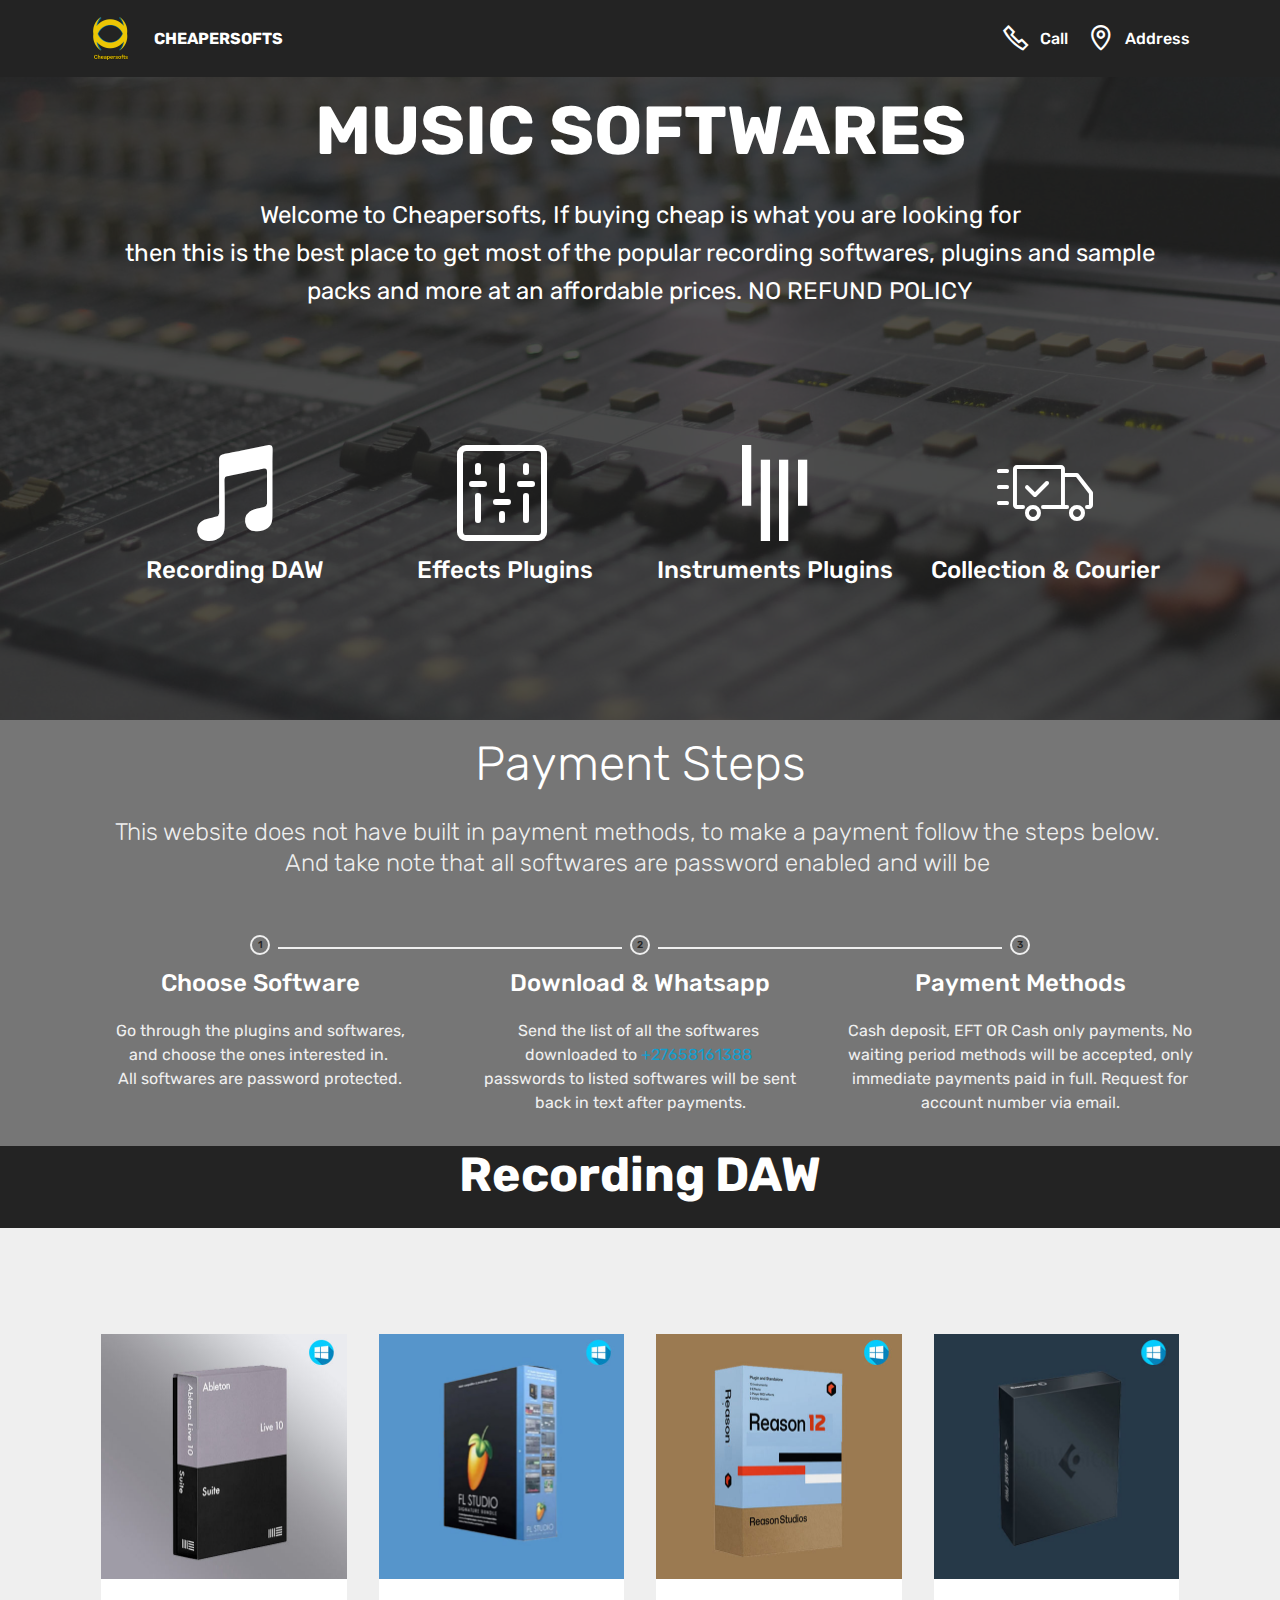
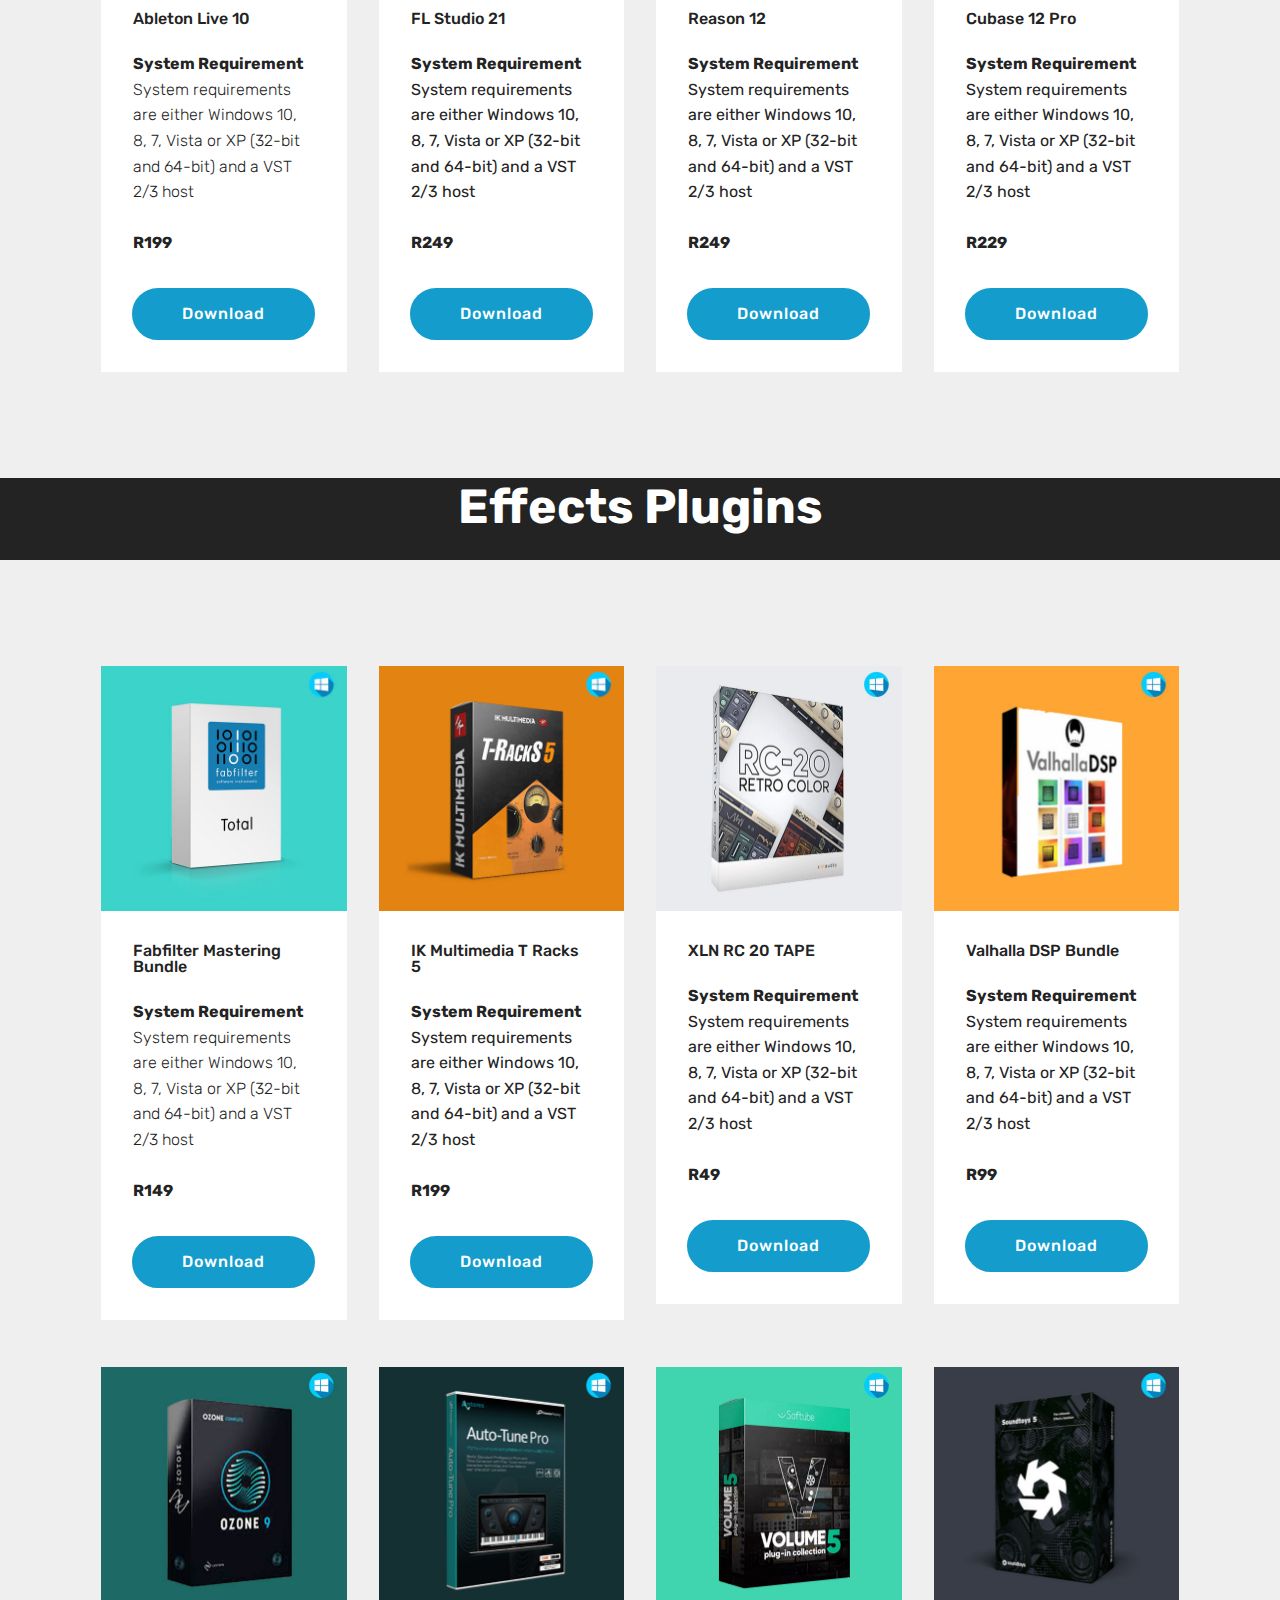
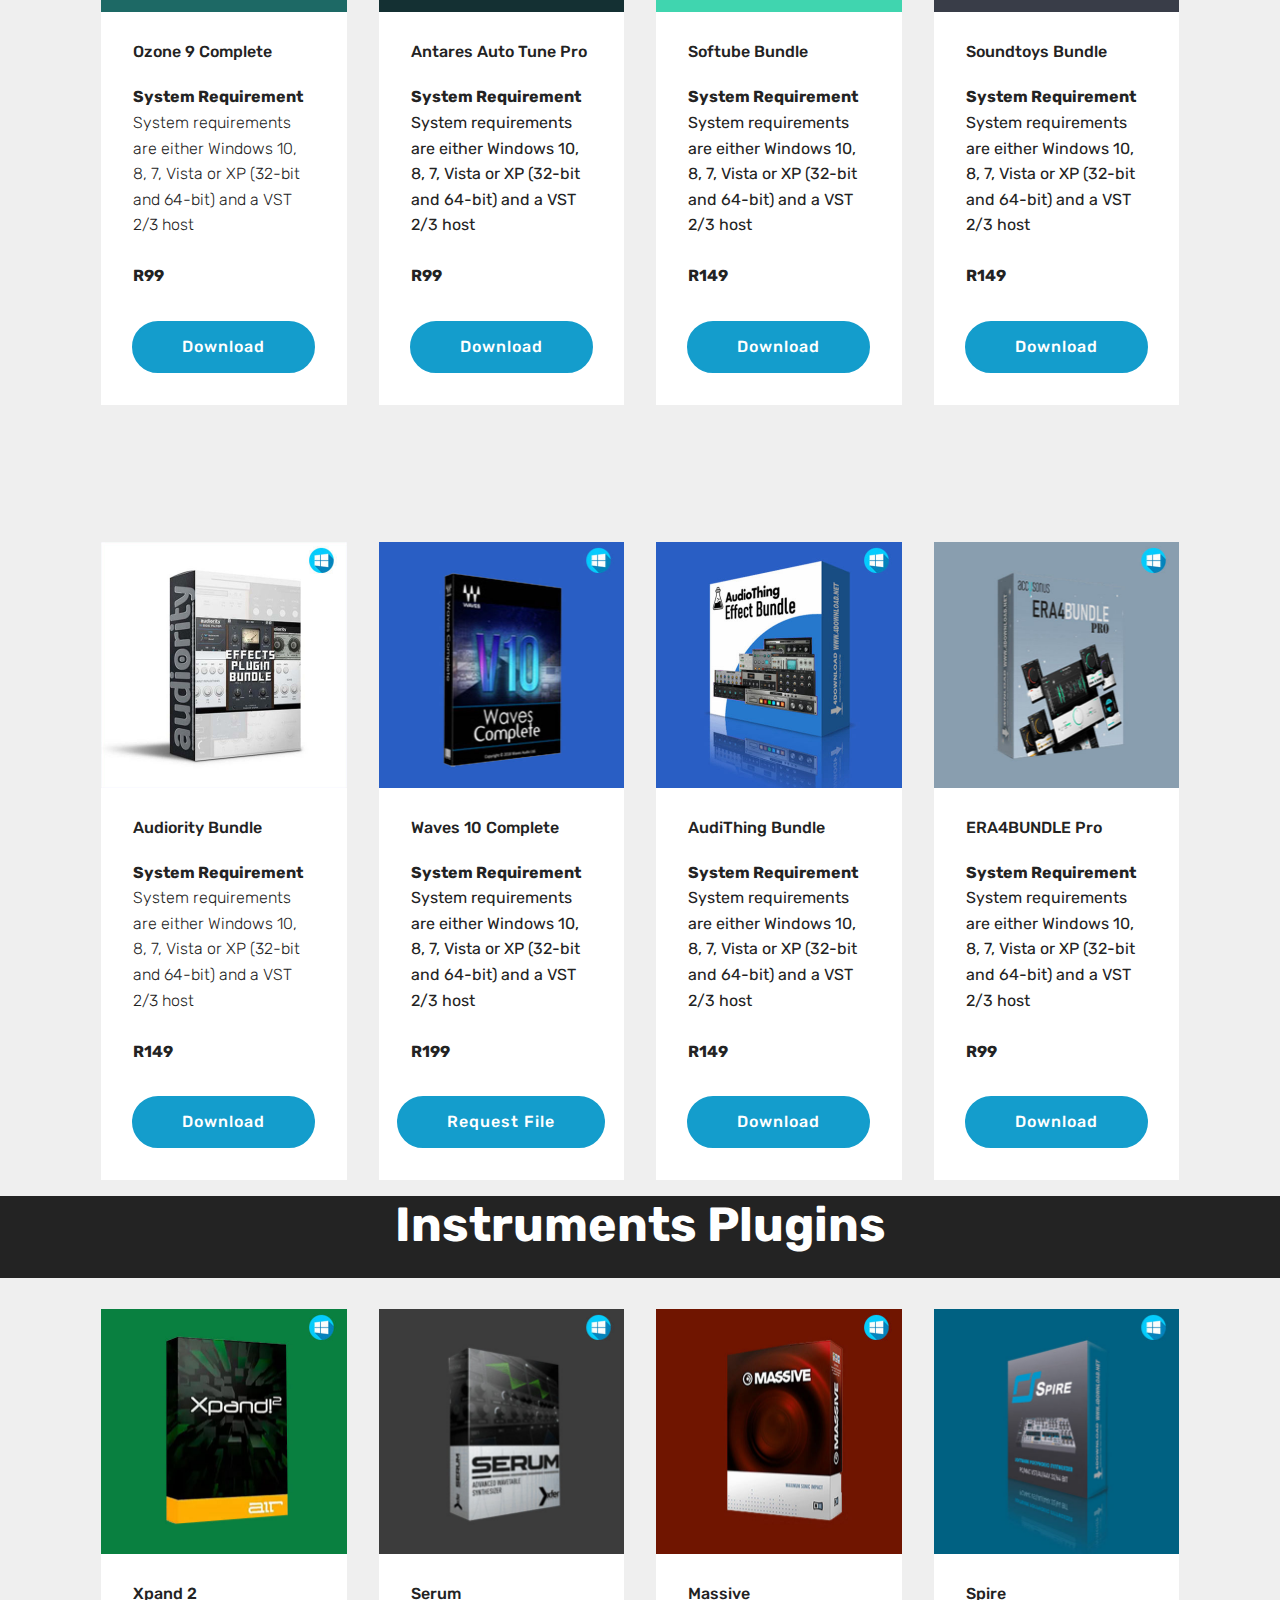
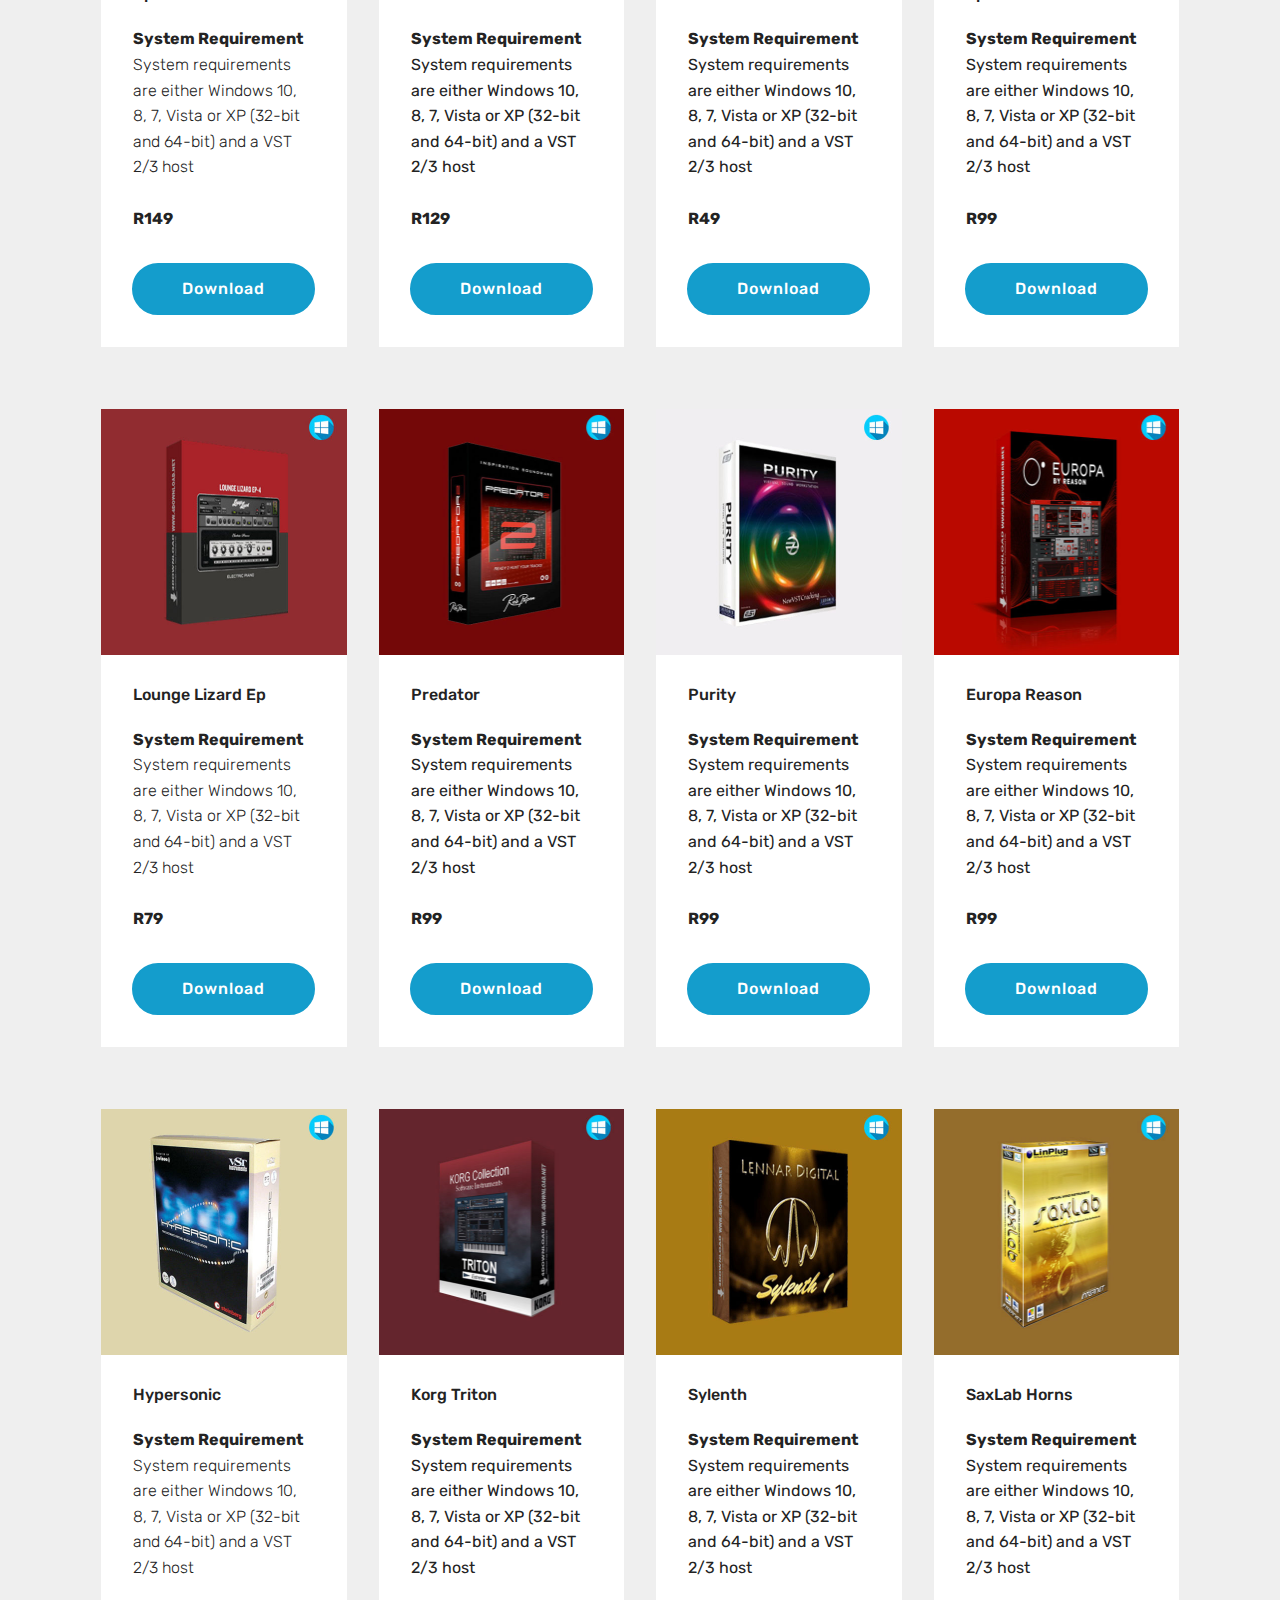
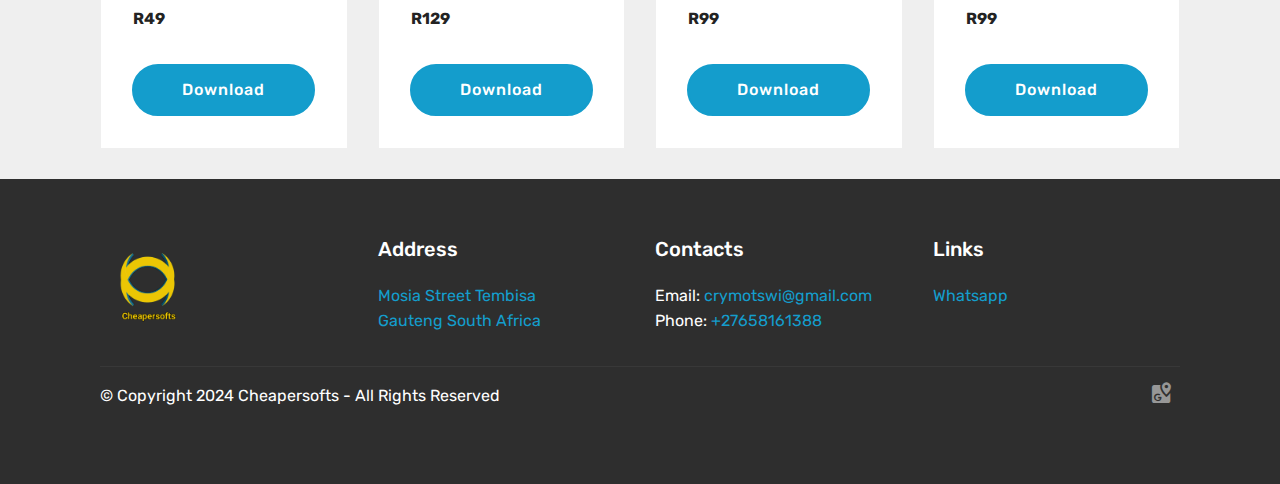
<file: index.html>
<!DOCTYPE html>
<html  >
<head>
  <!-- Site made with Mobirise Website Builder v4.12.4, https://mobirise.com -->
  <meta charset="UTF-8">
  <meta http-equiv="X-UA-Compatible" content="IE=edge">
  <meta name="generator" content="Mobirise v4.12.4, mobirise.com">
  <meta name="viewport" content="width=device-width, initial-scale=1, minimum-scale=1">
  <link rel="shortcut icon" href="assets/images/20230721-91634-122x122.png" type="image/x-icon">
  <meta name="description" content="">
  
  
  <title>home</title>
  <link rel="stylesheet" href="assets/web/assets/mobirise-icons-bold/mobirise-icons-bold.css">
  <link rel="stylesheet" href="assets/web/assets/mobirise-icons/mobirise-icons.css">
  <link rel="stylesheet" href="assets/web/assets/mobirise-icons2/mobirise2.css">
  <link rel="stylesheet" href="assets/bootstrap/css/bootstrap.min.css">
  <link rel="stylesheet" href="assets/bootstrap/css/bootstrap-grid.min.css">
  <link rel="stylesheet" href="assets/bootstrap/css/bootstrap-reboot.min.css">
  <link rel="stylesheet" href="assets/tether/tether.min.css">
  <link rel="stylesheet" href="assets/socicon/css/styles.css">
  <link rel="stylesheet" href="assets/dropdown/css/style.css">
  <link rel="stylesheet" href="assets/theme/css/style.css">
  <link rel="preload" as="style" href="assets/mobirise/css/mbr-additional.css"><link rel="stylesheet" href="assets/mobirise/css/mbr-additional.css" type="text/css">
  
  
  
</head>
<body>
  <section class="menu cid-qTkzRZLJNu" once="menu" id="menu1-0">

    

    <nav class="navbar navbar-expand beta-menu navbar-dropdown align-items-center navbar-toggleable-sm">
        <button class="navbar-toggler navbar-toggler-right" type="button" data-toggle="collapse" data-target="#navbarSupportedContent" aria-controls="navbarSupportedContent" aria-expanded="false" aria-label="Toggle navigation">
            <div class="hamburger">
                <span></span>
                <span></span>
                <span></span>
                <span></span>
            </div>
        </button>
        <div class="menu-logo">
            <div class="navbar-brand">
                <span class="navbar-logo">
                    <a href="index.html#top">
                         <img src="assets/images/20230721-91634-122x122.png" alt="Mobirise" title="" style="height: 3.8rem;">
                    </a>
                </span>
                <span class="navbar-caption-wrap"><a class="navbar-caption text-white display-4" href="index.html#top">CHEAPERSOFTS</a></span>
            </div>
        </div>
        <div class="collapse navbar-collapse" id="navbarSupportedContent">
            <ul class="navbar-nav nav-dropdown nav-right" data-app-modern-menu="true"><li class="nav-item">
                    <a class="nav-link link text-white display-4" href="tel:+27658161388"><span class="mobi-mbri mobi-mbri-phone mbr-iconfont mbr-iconfont-btn"></span>
                        Call</a>
                </li>
                <li class="nav-item">
                    <a class="nav-link link text-white display-4" href="https://www.google.com/maps/place/Mosia+St,+Tembisa,+1632/@-25.9929383,28.2333399,17z/data=!4m6!3m5!1s0x1e956bdb0e8df7c3:0x740e2eccba5f8afb!8m2!3d-25.9931515!4d28.236933!16s%2Fg%2F11c65dmg_m?entry=ttu" target="_blank"><span class="mobi-mbri mobi-mbri-map-pin mbr-iconfont mbr-iconfont-btn"></span>
                        Address               </a>
                </li></ul>
            
        </div>
    </nav>
</section>

<section class="engine"><a href="https://mobirise.info/z">best css templates</a></section><section class="header12 cid-tKCVrhRVaE" id="header12-3">

    

    <div class="mbr-overlay" style="opacity: 0.8; background-color: rgb(35, 35, 35);">
    </div>

    <div class="container  ">
            <div class="media-container">
                <div class="col-md-12 align-center">
                    <h1 class="mbr-section-title pb-3 mbr-white mbr-bold mbr-fonts-style display-1">MUSIC SOFTWARES</h1>
                    <p class="mbr-text pb-3 mbr-white mbr-fonts-style display-5">Welcome to Cheapersofts, If buying cheap is what you are looking for <br>then this is the best place to get most of the popular recording softwares, plugins and sample packs and more at an affordable prices. NO REFUND POLICY<br><br></p>
                    

                    <div class="icons-media-container mbr-white">
                        <div class="card col-12 col-md-6 col-lg-3">
                            <div class="icon-block">
                            <a href="index.html#features3-4">
                                <span class="mbr-iconfont socicon-itunes socicon" style="color: rgb(255, 255, 255); fill: rgb(255, 255, 255);"></span>
                            </a>
                            </div>
                            <h5 class="mbr-fonts-style display-5"><p>Recording DAW</p></h5>
                        </div>

                        <div class="card col-12 col-md-6 col-lg-3">
                            <div class="icon-block">
                                <a href="index.html#features3-5">
                                    <span class="mbr-iconfont mbrib-setting2" style="color: rgb(255, 255, 255); fill: rgb(255, 255, 255);"></span>
                                </a>
                            </div>
                            <h5 class="mbr-fonts-style display-5">Effects Plugins</h5>
                        </div>

                        <div class="card col-12 col-md-6 col-lg-3">
                            <div class="icon-block">
                                <a href="index.html#features3-c">
                                    <span class="mbr-iconfont socicon-gitter socicon"></span>
                                </a>
                            </div>
                            <h5 class="mbr-fonts-style display-5">Instruments Plugins</h5>
                        </div>

                        <div class="card col-12 col-md-6 col-lg-3">
                            <div class="icon-block">
                                <a href="Collection And Courier.html" target="_blank">
                                    <span class="mbr-iconfont mbri-delivery"></span>
                                </a>
                            </div>
                            <h5 class="mbr-fonts-style display-5">Collection &amp; Courier</h5>
                        </div>
                    </div>
                </div>
            </div>
    </div>

    
</section>

<section class="step2 cid-tKH2TWnmCG" id="step2-e">

    

    
    
    <div class="container">
        <h2 class="mbr-section-title pb-3 mbr-fonts-style align-center display-2">Payment Steps</h2>
        <h3 class="mbr-section-subtitle pb-5 mbr-fonts-style align-center display-5">This website does not have built in payment methods, to make a payment follow the steps below.&nbsp;<br>And take note that all softwares are password enabled and will be&nbsp;</h3>
        <div class="step-container row justify-content-center">
            <div class="card col-12 col-md-4 separline">
                <div class="step-element">
                    <div class="step-wrapper pb-3">
                        <h3 class="step d-flex align-items-center justify-content-center m-auto">
                            1
                        </h3>
                    </div>          
                    <div class="step-text-content align-center">
                        <h4 class="mbr-step-title pb-3 mbr-fonts-style display-5">Choose Software</h4>
                        <p class="mbr-step-text mbr-fonts-style display-7">
                            Go through the plugins and softwares,<br>and choose the ones interested in.&nbsp;<br>All softwares are password protected.</p>
                    </div>
                </div>
            </div>

            <div class="card col-12 separline col-md-4">
                <div class="step-element">
                    <div class="step-wrapper pb-3">
                        <h3 class="step d-flex align-items-center justify-content-center m-auto">
                            2
                        </h3>
                    </div>          
                    <div class="step-text-content align-center">
                        <h4 class="mbr-step-title pb-3 mbr-fonts-style display-5">Download &amp; Whatsapp</h4>
                        <p class="mbr-step-text mbr-fonts-style display-7">Send the list of all the softwares&nbsp;<br>downloaded to <a href="https://wa.me/27658161388">+27658161388</a>&nbsp;<br>passwords to listed softwares will be sent back in text after payments.<br></p>
                    </div>
                </div>
            </div>

            <div class="card col-md-4 col-12 separline last-child">
                <div class="step-element">
                    <div class="step-wrapper pb-3">
                        <h3 class="step d-flex align-items-center justify-content-center m-auto">
                            3
                        </h3>
                    </div>          
                    <div class="step-text-content align-center">
                        <h4 class="mbr-step-title pb-3 mbr-fonts-style display-5">Payment Methods</h4>
                        <p class="mbr-step-text mbr-fonts-style display-7">Cash deposit, EFT OR Cash only payments, No waiting period methods will be accepted, only immediate payments paid in full. Request for account number via email.</p>
                    </div>
                </div>
            </div>

            
            
            
            
            
            
            
            
            
            
            
        </div>
    </div>
</section>

<section class="header1 cid-tKDvRvJUcB" id="header16-7">

    

    

    <div class="container">
        <div class="row justify-content-md-center">
            <div class="col-md-10 align-center">
                <h1 class="mbr-section-title mbr-bold pb-3 mbr-fonts-style display-2">Recording DAW</h1>
                
                
                
            </div>
        </div>
    </div>

</section>

<section class="features3 cid-tKDmKVy0On" id="features3-4">

    

    
    <div class="container">
        <div class="media-container-row">
            <div class="card p-3 col-12 col-md-6 col-lg-3">
                <div class="card-wrapper">
                    <div class="card-img">
                        <img src="assets/images/ableton-492x492.jpg" alt="Mobirise" title="">
                    </div>
                    <div class="card-box">
                        <h4 class="card-title mbr-fonts-style display-7">Ableton Live 10</h4>
                        <p class="mbr-text mbr-fonts-style display-4"><strong>System Requirement</strong><br>System requirements are either Windows 10, 8, 7, Vista or XP (32-bit and 64-bit) and a VST 2/3 host&nbsp;<br><br><strong>R199</strong></p>
                    </div>
                    <div class="mbr-section-btn text-center"><a href="https://drive.google.com/u/1/uc?id=1A2f0q_E54Ran9XUusJtEVBQw_YZrDosV&export=download" class="btn btn-primary display-4">Download</a></div>
                </div>
            </div>

            <div class="card p-3 col-12 col-md-6 col-lg-3">
                <div class="card-wrapper">
                    <div class="card-img">
                        <img src="assets/images/fl-492x492.jpg" alt="Mobirise" title="">
                    </div>
                    <div class="card-box">
                        <h4 class="card-title mbr-fonts-style display-7">FL Studio 21&nbsp;</h4>
                        <p class="mbr-text mbr-fonts-style display-7"><strong>System Requirement</strong>
<br>System requirements are either Windows 10, 8, 7, Vista or XP (32-bit and 64-bit) and a VST 2/3 host 
<br>
<br><strong>R249</strong></p>
                    </div>
                    <div class="mbr-section-btn text-center"><a href="https://drive.google.com/u/1/uc?id=1uJTHHMZiid9wt1ywDhFvfEtY5lAMy1Cx&export=download" class="btn btn-primary display-4">
                            Download
                        </a></div>
                </div>
            </div>

            <div class="card p-3 col-12 col-md-6 col-lg-3">
                <div class="card-wrapper">
                    <div class="card-img">
                        <img src="assets/images/rsn-492x492.jpg" alt="Mobirise" title="">
                    </div>
                    <div class="card-box">
                        <h4 class="card-title mbr-fonts-style display-7">Reason 12</h4>
                        <p class="mbr-text mbr-fonts-style display-7"><strong>System Requirement</strong> 
<br>System requirements are either Windows 10, 8, 7, Vista or XP (32-bit and 64-bit) and a VST 2/3 host <br><br><strong>R249</strong></p>
                    </div>
                    <div class="mbr-section-btn text-center"><a href="https://drive.google.com/u/1/uc?id=1B6droihR6bBrc9wAXpBPS-HvtoeXYLz8&export=download" class="btn btn-primary display-4">
                            Download</a></div>
                </div>
            </div>

            <div class="card p-3 col-12 col-md-6 col-lg-3">
                <div class="card-wrapper">
                    <div class="card-img">
                        <img src="assets/images/cbs-492x492.jpg" alt="Mobirise" title="">
                    </div>
                    <div class="card-box">
                        <h4 class="card-title mbr-fonts-style display-7">Cubase 12 Pro</h4>
                        <p class="mbr-text mbr-fonts-style display-7"><strong>System Requirement 
</strong><br>System requirements are either Windows 10, 8, 7, Vista or XP (32-bit and 64-bit) and a VST 2/3 host 
<br>
<br><strong>R229</strong></p>
                    </div>
                    <div class="mbr-section-btn text-center"><a href="https://drive.google.com/u/1/uc?id=11e31FEWMyuPib3l7I6ILMMc286-OaCOM&export=download" class="btn btn-primary display-4">
                            Download
                        </a></div>
                </div>
            </div>
        </div>
    </div>
</section>

<section class="header1 cid-tKDxwvtdAY" id="header16-8">

    

    

    <div class="container">
        <div class="row justify-content-md-center">
            <div class="col-md-10 align-center">
                <h1 class="mbr-section-title mbr-bold pb-3 mbr-fonts-style display-2">Effects Plugins</h1>
                
                
                
            </div>
        </div>
    </div>

</section>

<section class="features3 cid-tKDtyd5nfY" id="features3-5">

    

    
    <div class="container">
        <div class="media-container-row">
            <div class="card p-3 col-12 col-md-6 col-lg-3">
                <div class="card-wrapper">
                    <div class="card-img">
                        <img src="assets/images/fabfilter-500x500.jpg" alt="Mobirise" title="">
                    </div>
                    <div class="card-box">
                        <h4 class="card-title mbr-fonts-style display-7">Fabfilter Mastering Bundle</h4>
                        <p class="mbr-text mbr-fonts-style display-4"><strong>System Requirement</strong><br>System requirements are either Windows 10, 8, 7, Vista or XP (32-bit and 64-bit) and a VST 2/3 host&nbsp;<br><br><strong>R149</strong></p>
                    </div>
                    <div class="mbr-section-btn text-center"><a href="https://drive.google.com/u/1/uc?id=1pc_TXKZFTyLTmrByo7m8sib9iNxU77tx&export=download" class="btn btn-primary display-4">Download</a></div>
                </div>
            </div>

            <div class="card p-3 col-12 col-md-6 col-lg-3">
                <div class="card-wrapper">
                    <div class="card-img">
                        <img src="assets/images/t-racks-500x500.jpg" alt="Mobirise" title="">
                    </div>
                    <div class="card-box">
                        <h4 class="card-title mbr-fonts-style display-7">IK Multimedia T Racks 5</h4>
                        <p class="mbr-text mbr-fonts-style display-7"><strong>System Requirement</strong>
<br>System requirements are either Windows 10, 8, 7, Vista or XP (32-bit and 64-bit) and a VST 2/3 host 
<br>
<br><strong>R199</strong></p>
                    </div>
                    <div class="mbr-section-btn text-center"><a href="https://drive.google.com/u/1/uc?id=1syAQZdUhWWca0SAd_8BAsZJldv-yxn32&export=download" class="btn btn-primary display-4">
                            Download
                        </a></div>
                </div>
            </div>

            <div class="card p-3 col-12 col-md-6 col-lg-3">
                <div class="card-wrapper">
                    <div class="card-img">
                        <img src="assets/images/rc-20-492x492.jpg" alt="Mobirise" title="">
                    </div>
                    <div class="card-box">
                        <h4 class="card-title mbr-fonts-style display-7">XLN RC 20 TAPE</h4>
                        <p class="mbr-text mbr-fonts-style display-7"><strong>System Requirement</strong> 
<br>System requirements are either Windows 10, 8, 7, Vista or XP (32-bit and 64-bit) and a VST 2/3 host <br><br><strong>R49&nbsp;</strong><br></p>
                    </div>
                    <div class="mbr-section-btn text-center"><a href="https://drive.google.com/u/1/uc?id=1NZa-bjXJOgUZRM_v-8cHbEjiRSI75Bto&export=download" class="btn btn-primary display-4">
                            Download</a></div>
                </div>
            </div>

            <div class="card p-3 col-12 col-md-6 col-lg-3">
                <div class="card-wrapper">
                    <div class="card-img">
                        <img src="assets/images/vall-492x492.jpg" alt="Mobirise" title="">
                    </div>
                    <div class="card-box">
                        <h4 class="card-title mbr-fonts-style display-7">Valhalla DSP Bundle</h4>
                        <p class="mbr-text mbr-fonts-style display-7"><strong>System Requirement</strong> 
<br>System requirements are either Windows 10, 8, 7, Vista or XP (32-bit and 64-bit) and a VST 2/3 host 
<br>
<br><strong>R99</strong></p>
                    </div>
                    <div class="mbr-section-btn text-center"><a href="https://drive.google.com/u/1/uc?id=1LEtPUi6ToeN8q4INpMuQXF4mkn_I2PdZ&export=download" class="btn btn-primary display-4">
                            Download</a></div>
                </div>
            </div>
        </div>
    </div>
</section>

<section class="features3 cid-tKE4qqegdk" id="features3-b">

    

    
    <div class="container">
        <div class="media-container-row">
            <div class="card p-3 col-12 col-md-6 col-lg-3">
                <div class="card-wrapper">
                    <div class="card-img">
                        <img src="assets/images/ozone-492x492.jpg" alt="Mobirise" title="">
                    </div>
                    <div class="card-box">
                        <h4 class="card-title mbr-fonts-style display-7">Ozone 9 Complete</h4>
                        <p class="mbr-text mbr-fonts-style display-4"><strong>System Requirement</strong><br>System requirements are either Windows 10, 8, 7, Vista or XP (32-bit and 64-bit) and a VST 2/3 host&nbsp;<br><br><strong>R99</strong></p>
                    </div>
                    <div class="mbr-section-btn text-center"><a href="https://drive.google.com/u/1/uc?id=1a7jIf86fzUvPm_ek2D5Lj4e8TcuDbERe&export=download" class="btn btn-primary display-4">Download</a></div>
                </div>
            </div>

            <div class="card p-3 col-12 col-md-6 col-lg-3">
                <div class="card-wrapper">
                    <div class="card-img">
                        <img src="assets/images/tunr-492x492.jpg" alt="Mobirise" title="">
                    </div>
                    <div class="card-box">
                        <h4 class="card-title mbr-fonts-style display-7">Antares Auto Tune Pro</h4>
                        <p class="mbr-text mbr-fonts-style display-7"><strong>System Requirement</strong>
<br>System requirements are either Windows 10, 8, 7, Vista or XP (32-bit and 64-bit) and a VST 2/3 host 
<br>
<br><strong>R99</strong></p>
                    </div>
                    <div class="mbr-section-btn text-center"><a href="https://drive.google.com/u/1/uc?id=1L1DvIyO0dt9hRU9mqB2Ywb9Swd0Y3LyH&export=download" class="btn btn-primary display-4">
                            Download
                        </a></div>
                </div>
            </div>

            <div class="card p-3 col-12 col-md-6 col-lg-3">
                <div class="card-wrapper">
                    <div class="card-img">
                        <img src="assets/images/softube-492x492.jpg" alt="Mobirise" title="">
                    </div>
                    <div class="card-box">
                        <h4 class="card-title mbr-fonts-style display-7">Softube Bundle</h4>
                        <p class="mbr-text mbr-fonts-style display-7"><strong>System Requirement</strong> 
<br>System requirements are either Windows 10, 8, 7, Vista or XP (32-bit and 64-bit) and a VST 2/3 host <br><br><strong>R149</strong></p>
                    </div>
                    <div class="mbr-section-btn text-center"><a href="https://drive.google.com/u/1/uc?id=1Z0warPnZ_l94cZkEfF1-mXfuNd2e4tjP&export=download" class="btn btn-primary display-4">
                            Download</a></div>
                </div>
            </div>

            <div class="card p-3 col-12 col-md-6 col-lg-3">
                <div class="card-wrapper">
                    <div class="card-img">
                        <img src="assets/images/soundtoys-492x492.jpg" alt="Mobirise" title="">
                    </div>
                    <div class="card-box">
                        <h4 class="card-title mbr-fonts-style display-7">Soundtoys Bundle</h4>
                        <p class="mbr-text mbr-fonts-style display-7"><strong>System Requirement</strong> 
<br>System requirements are either Windows 10, 8, 7, Vista or XP (32-bit and 64-bit) and a VST 2/3 host 
<br>
<br><strong>R149</strong></p>
                    </div>
                    <div class="mbr-section-btn text-center"><a href="https://drive.google.com/u/1/uc?id=16wUWpUKeXllIVOqJVEvkoNvPbynZLrnk&export=download" class="btn btn-primary display-4">
                            Download</a></div>
                </div>
            </div>
        </div>
    </div>
</section>

<section class="features3 cid-tKJaVTj4BK" id="features3-q">

    

    
    <div class="container">
        <div class="media-container-row">
            <div class="card p-3 col-12 col-md-6 col-lg-3">
                <div class="card-wrapper">
                    <div class="card-img">
                        <img src="assets/images/audiority-effects-plugin-bundle-2022.3-ce-v.r-492x492.jpg" alt="Mobirise" title="">
                    </div>
                    <div class="card-box">
                        <h4 class="card-title mbr-fonts-style display-7">Audiority Bundle</h4>
                        <p class="mbr-text mbr-fonts-style display-4"><strong>System Requirement</strong><br>System requirements are either Windows 10, 8, 7, Vista or XP (32-bit and 64-bit) and a VST 2/3 host&nbsp;<br><br><strong>R149</strong></p>
                    </div>
                    <div class="mbr-section-btn text-center"><a href="https://drive.google.com/u/2/uc?id=1RQ01Phs5jaTDI-r9DV7r7RpJn40k9B0v&export=download" class="btn btn-primary display-4">Download</a></div>
                </div>
            </div>

            <div class="card p-3 col-12 col-md-6 col-lg-3">
                <div class="card-wrapper">
                    <div class="card-img">
                        <img src="assets/images/waves-492x492.jpg" alt="Mobirise" title="">
                    </div>
                    <div class="card-box">
                        <h4 class="card-title mbr-fonts-style display-7">Waves 10 Complete</h4>
                        <p class="mbr-text mbr-fonts-style display-7"><strong>System Requirement</strong>
<br>System requirements are either Windows 10, 8, 7, Vista or XP (32-bit and 64-bit) and a VST 2/3 host 
<br>
<br><strong>R199</strong></p>
                    </div>
                    <div class="mbr-section-btn text-center"><a href="https://wa.me/27658161388" class="btn btn-primary display-4">Request File</a></div>
                </div>
            </div>

            <div class="card p-3 col-12 col-md-6 col-lg-3">
                <div class="card-wrapper">
                    <div class="card-img">
                        <img src="assets/images/audio-thng-492x492.jpg" alt="Mobirise" title="">
                    </div>
                    <div class="card-box">
                        <h4 class="card-title mbr-fonts-style display-7">AudiThing Bundle</h4>
                        <p class="mbr-text mbr-fonts-style display-7"><strong>System Requirement</strong> 
<br>System requirements are either Windows 10, 8, 7, Vista or XP (32-bit and 64-bit) and a VST 2/3 host <br><br><strong>R149</strong><br></p>
                    </div>
                    <div class="mbr-section-btn text-center"><a href="https://drive.google.com/u/2/uc?id=1uXpQwFXYtARhmyK1q1GaEHl4WSptCFyg&export=download" class="btn btn-primary display-4">
                            Download</a></div>
                </div>
            </div>

            <div class="card p-3 col-12 col-md-6 col-lg-3">
                <div class="card-wrapper">
                    <div class="card-img">
                        <img src="assets/images/accusonus-era-4-bundle-pro-full-version-492x492.jpg" alt="Mobirise" title="">
                    </div>
                    <div class="card-box">
                        <h4 class="card-title mbr-fonts-style display-7">ERA4BUNDLE Pro</h4>
                        <p class="mbr-text mbr-fonts-style display-7"><strong>System Requirement</strong> 
<br>System requirements are either Windows 10, 8, 7, Vista or XP (32-bit and 64-bit) and a VST 2/3 host 
<br>
<br><strong>R99</strong></p>
                    </div>
                    <div class="mbr-section-btn text-center"><a href="https://drive.google.com/u/2/uc?id=1zWFj937YxDsYiXJjI-79JLm7PIaMBQzX&export=download" class="btn btn-primary display-4">
                            Download</a></div>
                </div>
            </div>
        </div>
    </div>
</section>

<section class="header1 cid-tKDy0UsOcQ" id="header16-9">

    

    

    <div class="container">
        <div class="row justify-content-md-center">
            <div class="col-md-10 align-center">
                <h1 class="mbr-section-title mbr-bold pb-3 mbr-fonts-style display-2">Instruments Plugins</h1>
                
                
                
            </div>
        </div>
    </div>

</section>

<section class="features3 cid-tKE8nfkaUL" id="features3-c">

    

    
    <div class="container">
        <div class="media-container-row">
            <div class="card p-3 col-12 col-md-6 col-lg-3">
                <div class="card-wrapper">
                    <div class="card-img">
                        <img src="assets/images/xpand-492x492.jpg" alt="Mobirise" title="">
                    </div>
                    <div class="card-box">
                        <h4 class="card-title mbr-fonts-style display-7">Xpand 2</h4>
                        <p class="mbr-text mbr-fonts-style display-4"><strong>System Requirement</strong><br>System requirements are either Windows 10, 8, 7, Vista or XP (32-bit and 64-bit) and a VST 2/3 host&nbsp;<br><br><strong>R149</strong></p>
                    </div>
                    <div class="mbr-section-btn text-center"><a href="https://drive.google.com/u/1/uc?id=1mPim-_3hUHxLEd4jmIRzUD69OWIcFayJ&export=download" class="btn btn-primary display-4">Download</a></div>
                </div>
            </div>

            <div class="card p-3 col-12 col-md-6 col-lg-3">
                <div class="card-wrapper">
                    <div class="card-img">
                        <img src="assets/images/serum-492x492.jpg" alt="Mobirise" title="">
                    </div>
                    <div class="card-box">
                        <h4 class="card-title mbr-fonts-style display-7">Serum&nbsp;</h4>
                        <p class="mbr-text mbr-fonts-style display-7"><strong>System Requirement</strong>
<br>System requirements are either Windows 10, 8, 7, Vista or XP (32-bit and 64-bit) and a VST 2/3 host 
<br>
<br><strong>R129</strong></p>
                    </div>
                    <div class="mbr-section-btn text-center"><a href="https://drive.google.com/u/1/uc?id=1z6By-JSrymBnzgFDuALX12hkW0nA5-ei&export=download" class="btn btn-primary display-4">
                            Download
                        </a></div>
                </div>
            </div>

            <div class="card p-3 col-12 col-md-6 col-lg-3">
                <div class="card-wrapper">
                    <div class="card-img">
                        <img src="assets/images/massive-492x492.jpg" alt="Mobirise" title="">
                    </div>
                    <div class="card-box">
                        <h4 class="card-title mbr-fonts-style display-7">Massive</h4>
                        <p class="mbr-text mbr-fonts-style display-7"><strong>System Requirement</strong> 
<br>System requirements are either Windows 10, 8, 7, Vista or XP (32-bit and 64-bit) and a VST 2/3 host <br><br><strong>R49</strong></p>
                    </div>
                    <div class="mbr-section-btn text-center"><a href="https://drive.google.com/u/1/uc?id=1CavHeBlrKdVIK8_h-4m6gP7BGs8ndzZe&export=download" class="btn btn-primary display-4">
                            Download</a></div>
                </div>
            </div>

            <div class="card p-3 col-12 col-md-6 col-lg-3">
                <div class="card-wrapper">
                    <div class="card-img">
                        <img src="assets/images/spire-492x492.jpg" alt="Mobirise" title="">
                    </div>
                    <div class="card-box">
                        <h4 class="card-title mbr-fonts-style display-7">Spire</h4>
                        <p class="mbr-text mbr-fonts-style display-7"><strong>System Requirement</strong> 
<br>System requirements are either Windows 10, 8, 7, Vista or XP (32-bit and 64-bit) and a VST 2/3 host 
<br>
<br><strong>R99</strong></p>
                    </div>
                    <div class="mbr-section-btn text-center"><a href="https://drive.google.com/u/1/uc?id=1-JNkrXcD9eOp27xYYUQHslaY5AdeWcjT&export=download" class="btn btn-primary display-4">
                            Download</a></div>
                </div>
            </div>
        </div>
    </div>
</section>

<section class="features3 cid-tKHdE9dJtC" id="features3-g">

    

    
    <div class="container">
        <div class="media-container-row">
            <div class="card p-3 col-12 col-md-6 col-lg-3">
                <div class="card-wrapper">
                    <div class="card-img">
                        <img src="assets/images/lounge-492x492.jpg" alt="Mobirise" title="">
                    </div>
                    <div class="card-box">
                        <h4 class="card-title mbr-fonts-style display-7">Lounge Lizard Ep</h4>
                        <p class="mbr-text mbr-fonts-style display-4"><strong>System Requirement</strong><br>System requirements are either Windows 10, 8, 7, Vista or XP (32-bit and 64-bit) and a VST 2/3 host&nbsp;<br><br><strong>R79</strong></p>
                    </div>
                    <div class="mbr-section-btn text-center"><a href="https://drive.google.com/u/2/uc?id=1SGFluafG3vk0OPPJ0ii7PqH8k2hKKXtp&export=download" class="btn btn-primary display-4">Download</a></div>
                </div>
            </div>

            <div class="card p-3 col-12 col-md-6 col-lg-3">
                <div class="card-wrapper">
                    <div class="card-img">
                        <img src="assets/images/predator-492x492.jpg" alt="Mobirise" title="">
                    </div>
                    <div class="card-box">
                        <h4 class="card-title mbr-fonts-style display-7">Predator</h4>
                        <p class="mbr-text mbr-fonts-style display-7"><strong>System Requirement</strong>
<br>System requirements are either Windows 10, 8, 7, Vista or XP (32-bit and 64-bit) and a VST 2/3 host 
<br>
<br><strong>R99</strong></p>
                    </div>
                    <div class="mbr-section-btn text-center"><a href="https://drive.google.com/u/2/uc?id=1VEKFBXOP78cSrsEWBzrMU1f-liyPQt8n&export=download" class="btn btn-primary display-4">
                            Download
                        </a></div>
                </div>
            </div>

            <div class="card p-3 col-12 col-md-6 col-lg-3">
                <div class="card-wrapper">
                    <div class="card-img">
                        <img src="assets/images/putiy-492x492.jpg" alt="Mobirise" title="">
                    </div>
                    <div class="card-box">
                        <h4 class="card-title mbr-fonts-style display-7">Purity</h4>
                        <p class="mbr-text mbr-fonts-style display-7"><strong>System Requirement</strong> 
<br>System requirements are either Windows 10, 8, 7, Vista or XP (32-bit and 64-bit) and a VST 2/3 host <br><br><strong>R99</strong></p>
                    </div>
                    <div class="mbr-section-btn text-center"><a href="https://drive.google.com/u/2/uc?id=1fdFHxZnYGqkcKUh8YKwqLmv1H3jjmKIx&export=download" class="btn btn-primary display-4">
                            Download</a></div>
                </div>
            </div>

            <div class="card p-3 col-12 col-md-6 col-lg-3">
                <div class="card-wrapper">
                    <div class="card-img">
                        <img src="assets/images/uropa-492x492.jpg" alt="Mobirise" title="">
                    </div>
                    <div class="card-box">
                        <h4 class="card-title mbr-fonts-style display-7">Europa Reason</h4>
                        <p class="mbr-text mbr-fonts-style display-7"><strong>System Requirement</strong> 
<br>System requirements are either Windows 10, 8, 7, Vista or XP (32-bit and 64-bit) and a VST 2/3 host 
<br>
<br><strong>R99</strong></p>
                    </div>
                    <div class="mbr-section-btn text-center"><a href="https://drive.google.com/u/2/uc?id=14_JDzDzu-8vTmHI0iRkfS6Jvzp4DloHi&export=download" class="btn btn-primary display-4">
                            Download</a></div>
                </div>
            </div>
        </div>
    </div>
</section>

<section class="features3 cid-tKHmYZZxaM" id="features3-h">

    

    
    <div class="container">
        <div class="media-container-row">
            <div class="card p-3 col-12 col-md-6 col-lg-3">
                <div class="card-wrapper">
                    <div class="card-img">
                        <img src="assets/images/hypersonic-492x492.jpg" alt="Mobirise" title="">
                    </div>
                    <div class="card-box">
                        <h4 class="card-title mbr-fonts-style display-7">Hypersonic</h4>
                        <p class="mbr-text mbr-fonts-style display-4"><strong>System Requirement</strong><br>System requirements are either Windows 10, 8, 7, Vista or XP (32-bit and 64-bit) and a VST 2/3 host&nbsp;<br><br><strong>R49</strong></p>
                    </div>
                    <div class="mbr-section-btn text-center"><a href="https://drive.google.com/u/2/uc?id=148O0czQth0WKnSehjmBnbY_YfZjB6zfz&export=download" class="btn btn-primary display-4">Download</a></div>
                </div>
            </div>

            <div class="card p-3 col-12 col-md-6 col-lg-3">
                <div class="card-wrapper">
                    <div class="card-img">
                        <img src="assets/images/triton-492x492.jpg" alt="Mobirise" title="">
                    </div>
                    <div class="card-box">
                        <h4 class="card-title mbr-fonts-style display-7">Korg Triton</h4>
                        <p class="mbr-text mbr-fonts-style display-7"><strong>System Requirement</strong>
<br>System requirements are either Windows 10, 8, 7, Vista or XP (32-bit and 64-bit) and a VST 2/3 host 
<br>
<br><strong>R129</strong></p>
                    </div>
                    <div class="mbr-section-btn text-center"><a href="https://drive.google.com/u/2/uc?id=1J5lr9DD0B0p8LAmdpWq2LLoNeaNia77V&export=download" class="btn btn-primary display-4">
                            Download
                        </a></div>
                </div>
            </div>

            <div class="card p-3 col-12 col-md-6 col-lg-3">
                <div class="card-wrapper">
                    <div class="card-img">
                        <img src="assets/images/sylenth-492x492.jpg" alt="Mobirise" title="">
                    </div>
                    <div class="card-box">
                        <h4 class="card-title mbr-fonts-style display-7">Sylenth</h4>
                        <p class="mbr-text mbr-fonts-style display-7"><strong>System Requirement</strong> 
<br>System requirements are either Windows 10, 8, 7, Vista or XP (32-bit and 64-bit) and a VST 2/3 host <br><br><strong>R99</strong></p>
                    </div>
                    <div class="mbr-section-btn text-center"><a href="https://drive.google.com/u/2/uc?id=1LbbTuJoMWst4Xs2xk7d7s4VGoz61FGz8&export=download" class="btn btn-primary display-4">
                            Download</a></div>
                </div>
            </div>

            <div class="card p-3 col-12 col-md-6 col-lg-3">
                <div class="card-wrapper">
                    <div class="card-img">
                        <img src="assets/images/saxlab-492x492.jpg" alt="Mobirise" title="">
                    </div>
                    <div class="card-box">
                        <h4 class="card-title mbr-fonts-style display-7">SaxLab Horns</h4>
                        <p class="mbr-text mbr-fonts-style display-7"><strong>System Requirement</strong> 
<br>System requirements are either Windows 10, 8, 7, Vista or XP (32-bit and 64-bit) and a VST 2/3 host 
<br>
<br><strong>R99</strong></p>
                    </div>
                    <div class="mbr-section-btn text-center"><a href="https://drive.google.com/u/2/uc?id=1n3ucYlJEYxhFZbG74vwgPMHJQ0XGpx4k&export=download" class="btn btn-primary display-4">
                            Download</a></div>
                </div>
            </div>
        </div>
    </div>
</section>

<section class="cid-tKHuBgOSqj" id="footer1-o">

    

    

    <div class="container">
        <div class="media-container-row content text-white">
            <div class="col-12 col-md-3">
                <div class="media-wrap">
                    <a href="home.html#top">
                        <img src="assets/images/20230721-91634-122x122.png" alt="Mobirise" title="">
                    </a>
                </div>
            </div>
            <div class="col-12 col-md-3 mbr-fonts-style display-7">
                <h5 class="pb-3">
                    Address
                </h5>
                <p class="mbr-text"><a href="https://www.google.com/maps/place/Mosia+St,+Tembisa,+1632/@-25.9929383,28.2333399,17z/data=!4m6!3m5!1s0x1e956bdb0e8df7c3:0x740e2eccba5f8afb!8m2!3d-25.9931515!4d28.236933!16s%2Fg%2F11c65dmg_m?entry=ttu" target="_blank">Mosia Street Tembisa </a><br><a href="https://www.google.com/maps/place/Mosia+St,+Tembisa,+1632/@-25.9929383,28.2333399,17z/data=!4m6!3m5!1s0x1e956bdb0e8df7c3:0x740e2eccba5f8afb!8m2!3d-25.9931515!4d28.236933!16s%2Fg%2F11c65dmg_m?entry=ttu" target="_blank">Gauteng South Africa</a></p>
            </div>
            <div class="col-12 col-md-3 mbr-fonts-style display-7">
                <h5 class="pb-3">
                    Contacts
                </h5>
                <p class="mbr-text">
                    Email: <a href="mailto:crymotswi@gmail.com">crymotswi@gmail.com</a><br>Phone: <a href="tel:+27658161388">+27658161388</a><br></p>
            </div>
            <div class="col-12 col-md-3 mbr-fonts-style display-7">
                <h5 class="pb-3">
                    Links
                </h5>
                <p class="mbr-text"><a href="https://wa.me/27658161388">Whatsapp</a><br></p>
            </div>
        </div>
        <div class="footer-lower">
            <div class="media-container-row">
                <div class="col-sm-12">
                    <hr>
                </div>
            </div>
            <div class="media-container-row mbr-white">
                <div class="col-sm-6 copyright">
                    <p class="mbr-text mbr-fonts-style display-7">
                        © Copyright 2024 Cheapersofts - All Rights Reserved
                    </p>
                </div>
                <div class="col-md-6">
                    <div class="social-list align-right">
                        <div class="soc-item">
                            <a href="https://www.google.com/maps/place/Mosia+St,+Tembisa,+1632/@-25.9929383,28.2333399,17z/data=!4m6!3m5!1s0x1e956bdb0e8df7c3:0x740e2eccba5f8afb!8m2!3d-25.9931515!4d28.236933!16s%2Fg%2F11c65dmg_m?entry=ttu" target="_blank">
                                <span class="mbr-iconfont mbr-iconfont-social socicon-googlemaps socicon"></span>
                            </a>
                        </div>
                        
                        
                        
                        
                        
                    </div>
                </div>
            </div>
        </div>
    </div>
</section>


  <script src="assets/web/assets/jquery/jquery.min.js"></script>
  <script src="assets/popper/popper.min.js"></script>
  <script src="assets/bootstrap/js/bootstrap.min.js"></script>
  <script src="assets/tether/tether.min.js"></script>
  <script src="assets/touchswipe/jquery.touch-swipe.min.js"></script>
  <script src="assets/vimeoplayer/jquery.mb.vimeo_player.js"></script>
  <script src="assets/smoothscroll/smooth-scroll.js"></script>
  <script src="assets/dropdown/js/nav-dropdown.js"></script>
  <script src="assets/dropdown/js/navbar-dropdown.js"></script>
  <script src="assets/theme/js/script.js"></script>
  
  
</body>
</html>
</file>
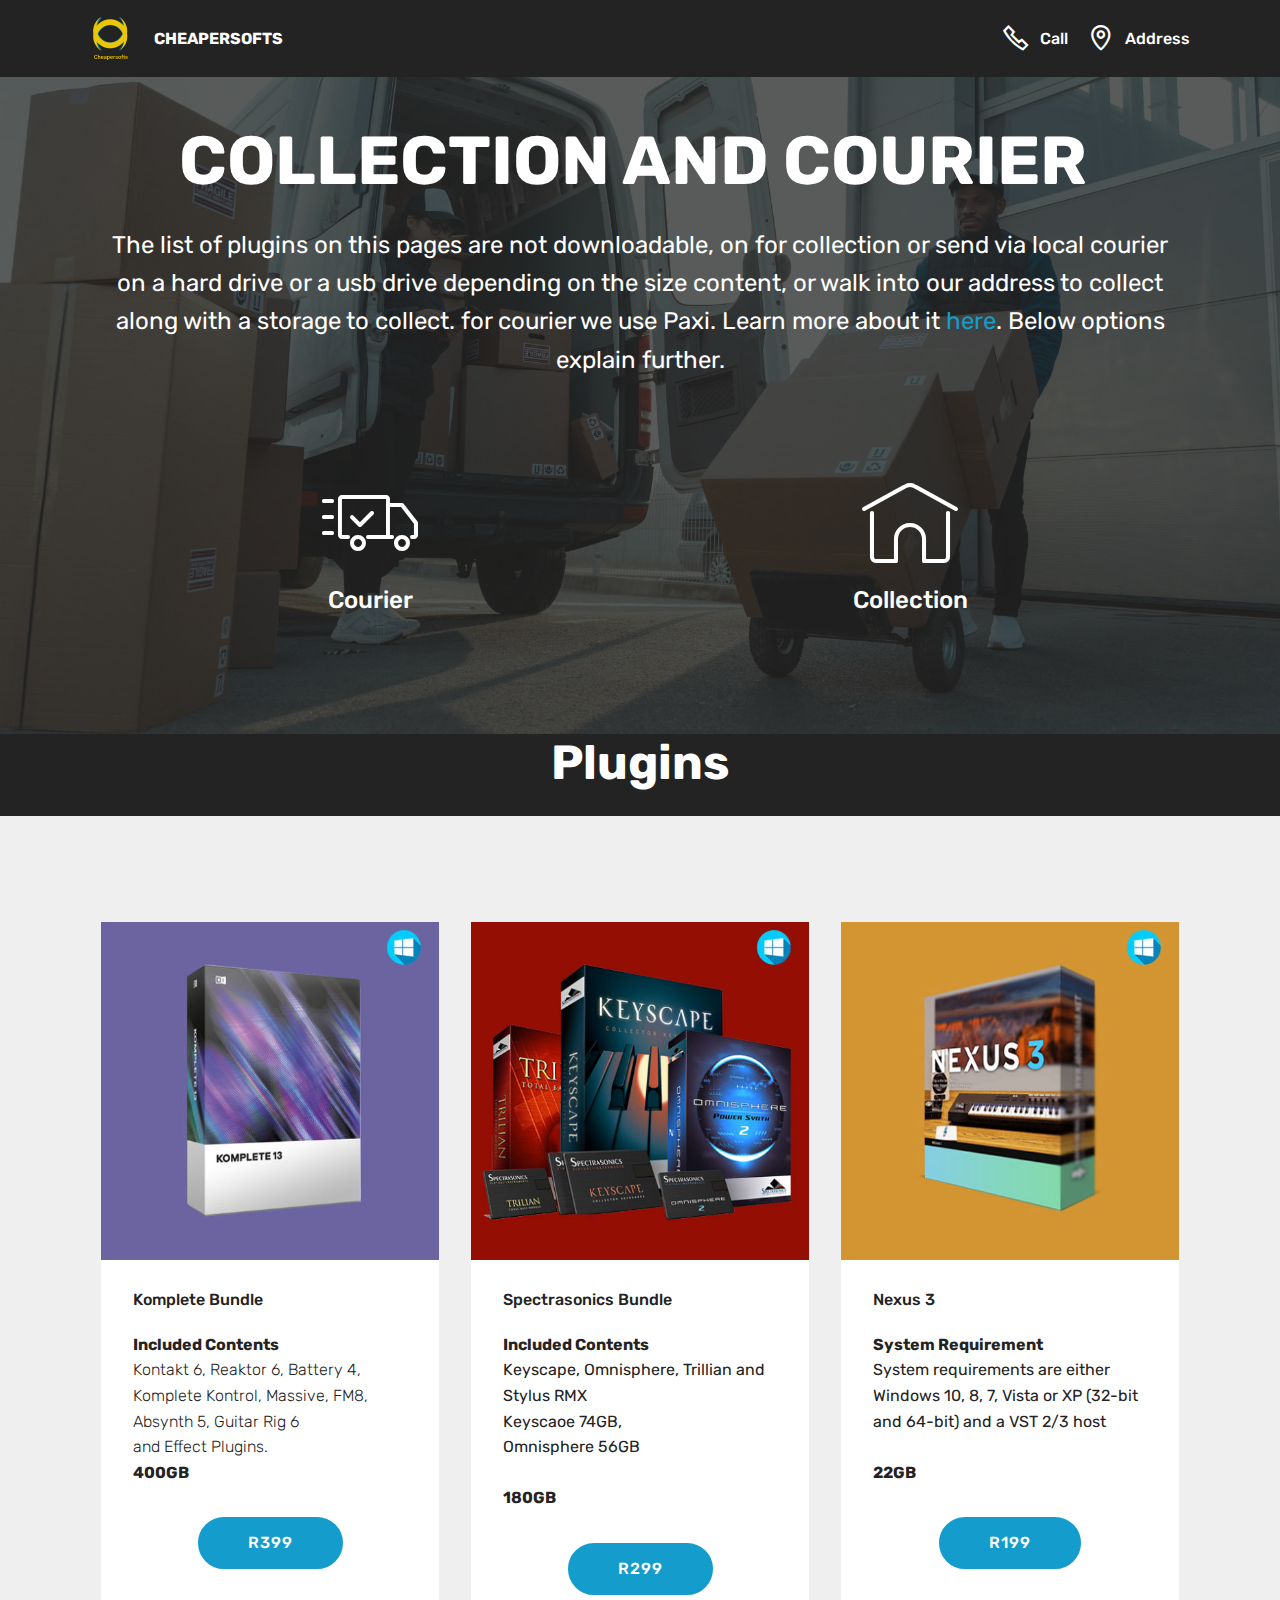
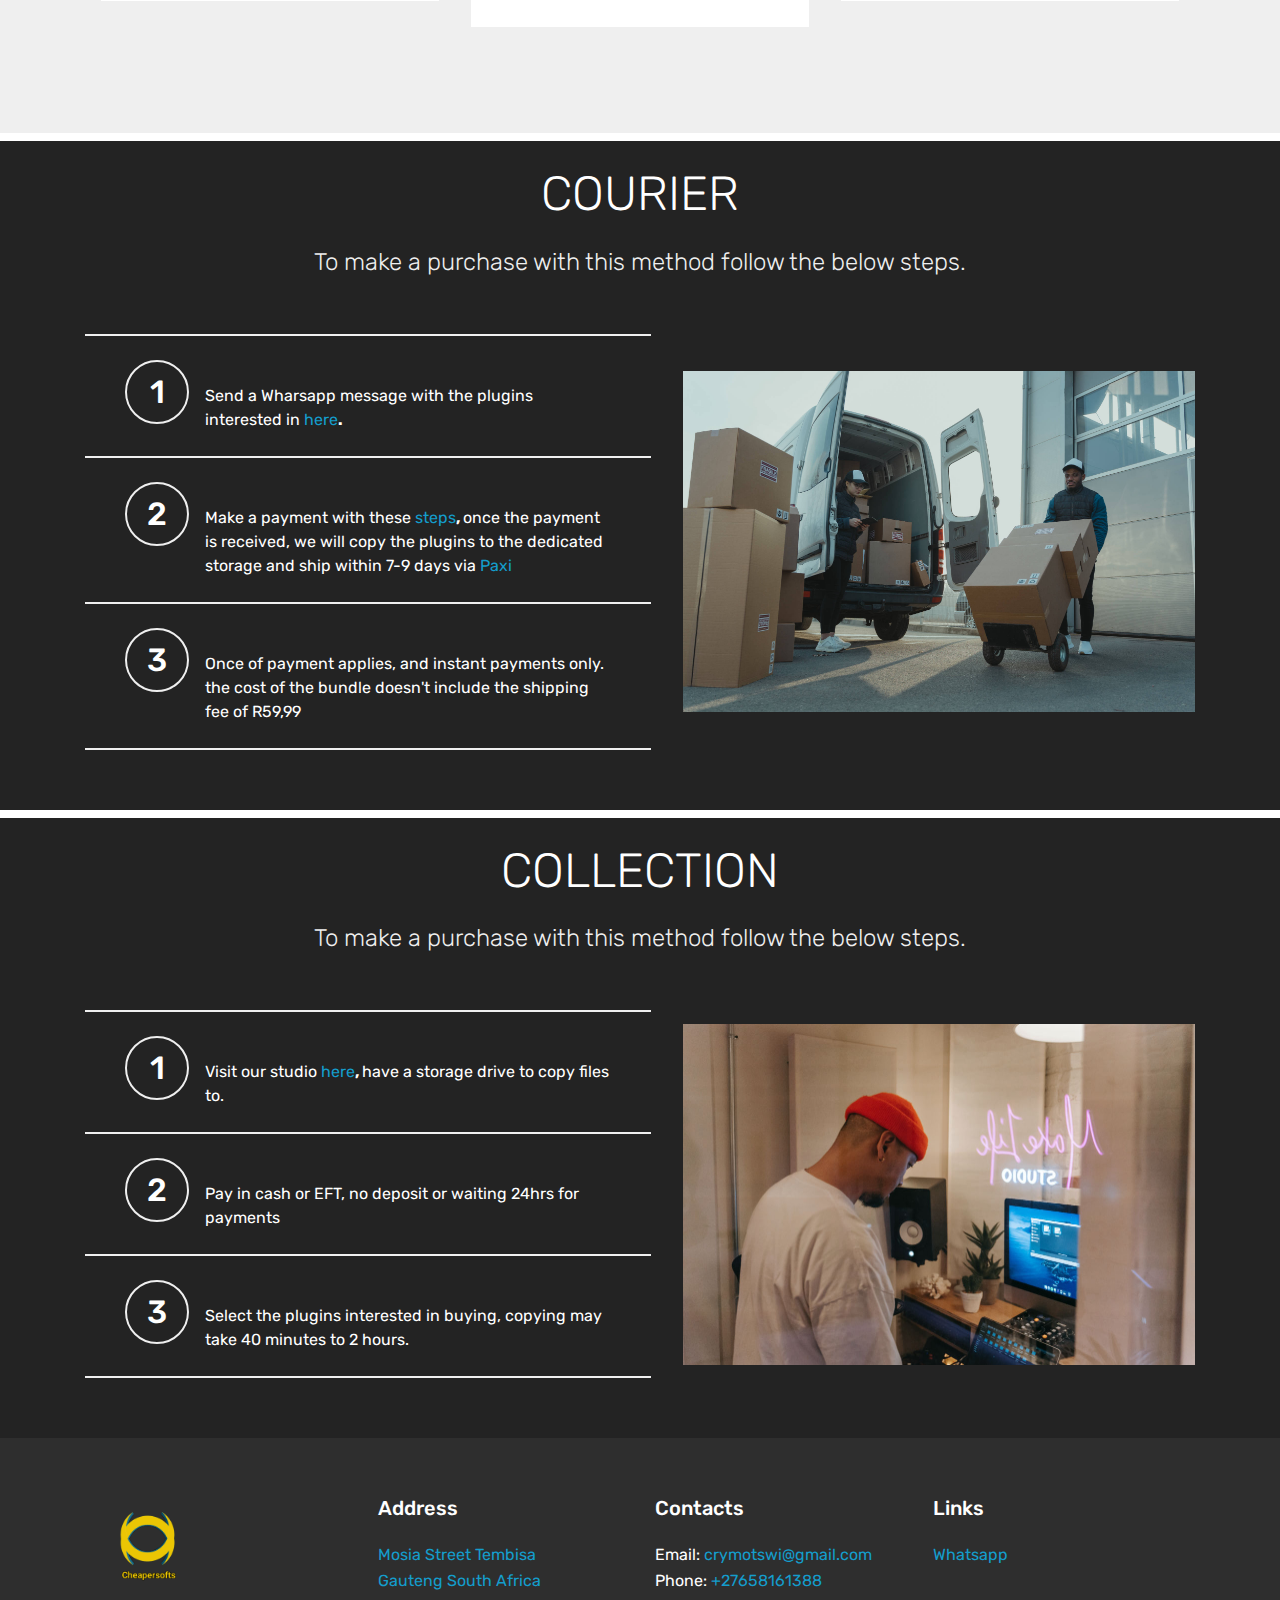
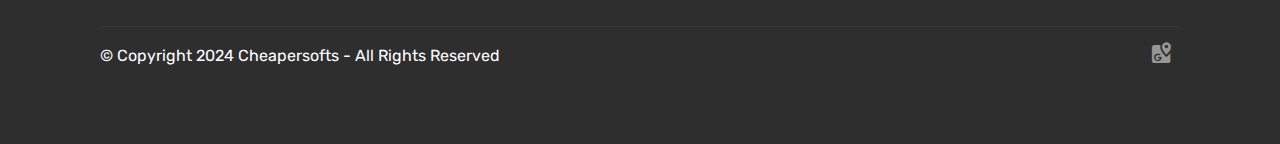
<file: Collection And Courier.html>
<!DOCTYPE html>
<html  >
<head>
  <!-- Site made with Mobirise Website Builder v4.12.4, https://mobirise.com -->
  <meta charset="UTF-8">
  <meta http-equiv="X-UA-Compatible" content="IE=edge">
  <meta name="generator" content="Mobirise v4.12.4, mobirise.com">
  <meta name="viewport" content="width=device-width, initial-scale=1, minimum-scale=1">
  <link rel="shortcut icon" href="assets/images/20230721-91634-122x122.png" type="image/x-icon">
  <meta name="description" content="Website Generator Description">
  
  
  <title>Collection And Courier</title>
  <link rel="stylesheet" href="assets/web/assets/mobirise-icons2/mobirise2.css">
  <link rel="stylesheet" href="assets/web/assets/mobirise-icons/mobirise-icons.css">
  <link rel="stylesheet" href="assets/bootstrap/css/bootstrap.min.css">
  <link rel="stylesheet" href="assets/bootstrap/css/bootstrap-grid.min.css">
  <link rel="stylesheet" href="assets/bootstrap/css/bootstrap-reboot.min.css">
  <link rel="stylesheet" href="assets/tether/tether.min.css">
  <link rel="stylesheet" href="assets/socicon/css/styles.css">
  <link rel="stylesheet" href="assets/dropdown/css/style.css">
  <link rel="stylesheet" href="assets/theme/css/style.css">
  <link rel="preload" as="style" href="assets/mobirise/css/mbr-additional.css"><link rel="stylesheet" href="assets/mobirise/css/mbr-additional.css" type="text/css">
  
  
  
</head>
<body>
  <section class="menu cid-qTkzRZLJNu" once="menu" id="menu1-p">

    

    <nav class="navbar navbar-expand beta-menu navbar-dropdown align-items-center navbar-toggleable-sm">
        <button class="navbar-toggler navbar-toggler-right" type="button" data-toggle="collapse" data-target="#navbarSupportedContent" aria-controls="navbarSupportedContent" aria-expanded="false" aria-label="Toggle navigation">
            <div class="hamburger">
                <span></span>
                <span></span>
                <span></span>
                <span></span>
            </div>
        </button>
        <div class="menu-logo">
            <div class="navbar-brand">
                <span class="navbar-logo">
                    <a href="index.html#top">
                         <img src="assets/images/20230721-91634-122x122.png" alt="Mobirise" title="" style="height: 3.8rem;">
                    </a>
                </span>
                <span class="navbar-caption-wrap"><a class="navbar-caption text-white display-4" href="index.html#top">CHEAPERSOFTS</a></span>
            </div>
        </div>
        <div class="collapse navbar-collapse" id="navbarSupportedContent">
            <ul class="navbar-nav nav-dropdown nav-right" data-app-modern-menu="true"><li class="nav-item">
                    <a class="nav-link link text-white display-4" href="tel:+27658161388"><span class="mobi-mbri mobi-mbri-phone mbr-iconfont mbr-iconfont-btn"></span>
                        Call</a>
                </li>
                <li class="nav-item">
                    <a class="nav-link link text-white display-4" href="https://www.google.com/maps/place/Mosia+St,+Tembisa,+1632/@-25.9929383,28.2333399,17z/data=!4m6!3m5!1s0x1e956bdb0e8df7c3:0x740e2eccba5f8afb!8m2!3d-25.9931515!4d28.236933!16s%2Fg%2F11c65dmg_m?entry=ttu" target="_blank"><span class="mobi-mbri mobi-mbri-map-pin mbr-iconfont mbr-iconfont-btn"></span>
                        Address               </a>
                </li></ul>
            
        </div>
    </nav>
</section>

<section class="engine"><a href="https://mobirise.info/o">portfolio site templates</a></section><section class="header12 cid-tKNSMkuuYv" id="header12-r">

    

    <div class="mbr-overlay" style="opacity: 0.7; background-color: rgb(35, 35, 35);">
    </div>

    <div class="container  ">
            <div class="media-container">
                <div class="col-md-12 align-center">
                    <h1 class="mbr-section-title pb-3 mbr-white mbr-bold mbr-fonts-style display-1">COLLECTION AND COURIER&nbsp;</h1>
                    <p class="mbr-text pb-3 mbr-white mbr-fonts-style display-5">The list of plugins on this pages are not downloadable, on for collection or send via local courier on a hard drive or a usb drive depending on the size content, or walk into our address to collect along with a storage to collect. for courier we use Paxi. Learn more about it <strong><a href="https://www.paxi.co.za/" target="_blank">here</a></strong>. Below options explain further.</p>
                    

                    <div class="icons-media-container mbr-white">
                        <div class="card col-12 col-md-6">
                            <div class="icon-block">
                            <a href="Collection And Courier.html#counters4-u">
                                <span class="mbr-iconfont mbri-delivery"></span>
                            </a>
                            </div>
                            <h5 class="mbr-fonts-style display-5">Courier</h5>
                        </div>

                        <div class="card col-12 col-md-6">
                            <div class="icon-block">
                                <a href="Collection And Courier.html#counters4-v">
                                    <span class="mbr-iconfont mbri-home"></span>
                                </a>
                            </div>
                            <h5 class="mbr-fonts-style display-5">
                                Collection</h5>
                        </div>

                        

                        
                    </div>
                </div>
            </div>
    </div>

    
</section>

<section class="header1 cid-tKNXq7H4ol" id="header16-s">

    

    

    <div class="container">
        <div class="row justify-content-md-center">
            <div class="col-md-10 align-center">
                <h1 class="mbr-section-title mbr-bold pb-3 mbr-fonts-style display-2">Plugins</h1>
                
                
                
            </div>
        </div>
    </div>

</section>

<section class="features3 cid-tKNXznF7vu" id="features3-t">

    

    
    <div class="container">
        <div class="media-container-row">
            <div class="card p-3 col-12 col-md-6 col-lg-4">
                <div class="card-wrapper">
                    <div class="card-img">
                        <img src="assets/images/komplete-492x492.jpg" alt="Mobirise" title="">
                    </div>
                    <div class="card-box">
                        <h4 class="card-title mbr-fonts-style display-7">Komplete Bundle</h4>
                        <p class="mbr-text mbr-fonts-style display-4"><strong>Included Contents</strong><br>Kontakt 6, Reaktor 6, Battery 4, Komplete Kontrol, Massive, FM8, Absynth 5, Guitar Rig 6<br>and Effect Plugins.<br><strong>400GB</strong></p>
                    </div>
                    <div class="mbr-section-btn text-center"><a href="https://wa.me/27658161388" class="btn btn-primary display-4">R399</a></div>
                </div>
            </div>

            <div class="card p-3 col-12 col-md-6 col-lg-4">
                <div class="card-wrapper">
                    <div class="card-img">
                        <img src="assets/images/spectra-492x492.jpg" alt="Mobirise" title="">
                    </div>
                    <div class="card-box">
                        <h4 class="card-title mbr-fonts-style display-7">Spectrasonics Bundle</h4>
                        <p class="mbr-text mbr-fonts-style display-7"><strong>Included Contents&nbsp;</strong><br>Keyscape, Omnisphere, Trillian and Stylus RMX&nbsp;<br>Keyscaoe 74GB,<br>Omnisphere 56GB<br>
<br><strong>180GB</strong></p>
                    </div>
                    <div class="mbr-section-btn text-center"><a href="https://wa.me/27658161388" class="btn btn-primary display-4">
                            R299</a></div>
                </div>
            </div>

            <div class="card p-3 col-12 col-md-6 col-lg-4">
                <div class="card-wrapper">
                    <div class="card-img">
                        <img src="assets/images/nexus-3-492x492.jpg" alt="Mobirise" title="">
                    </div>
                    <div class="card-box">
                        <h4 class="card-title mbr-fonts-style display-7">Nexus 3</h4>
                        <p class="mbr-text mbr-fonts-style display-7"><strong>System Requirement</strong> 
<br>System requirements are either Windows 10, 8, 7, Vista or XP (32-bit and 64-bit) and a VST 2/3 host <br><br><strong>22GB</strong></p>
                    </div>
                    <div class="mbr-section-btn text-center"><a href="https://wa.me/27658161388" class="btn btn-primary display-4">R199</a></div>
                </div>
            </div>

            
        </div>
    </div>
</section>

<section class="counters4 counters cid-tKOa0QD46o" id="counters4-u">

    

    

    <div class="container pt-4 mt-2">
        <h2 class="mbr-section-title pb-3 align-center mbr-fonts-style display-2">COURIER</h2>
        <h3 class="mbr-section-subtitle pb-5 align-center mbr-fonts-style display-5">To make a purchase with this method follow the below steps.</h3>
        <div class="media-container-row">
            <div class="media-block m-auto" style="width: 49%;">
                <div class="mbr-figure">
                    <img src="assets/images/pexels-tima-miroshnichenko-6169668-2000x1333.jpg" alt="" title="">
                </div>
            </div>
            <div class="cards-block">
                <div class="cards-container">
                    <div class="card px-3 align-left col-12">
                        <div class="panel-item p-4 d-flex align-items-start">
                            <div class="card-img pr-3">
                                <h3 class="img-text d-flex align-items-center justify-content-center">
                                    1
                                </h3>
                            </div>
                            <div class="card-text">
                                <h4 class="mbr-content-title mbr-bold mbr-fonts-style display-7">Honest and Dependable</h4>
                                <p class="mbr-content-text mbr-fonts-style display-7">Send a Wharsapp message with the plugins interested in <strong><a href="https://wa.me/27658161388">here</a>.</strong></p>
                            </div>
                        </div>
                    </div>
                    <div class="card px-3 align-left col-12">
                        <div class="panel-item p-4 d-flex align-items-start">
                            <div class="card-img pr-3">
                                <h3 class="img-text d-flex align-items-center justify-content-center">
                                    2
                                </h3>
                            </div>
                            <div class="card-text">
                                <h4 class="mbr-content-title mbr-bold mbr-fonts-style display-7">We Are Always Improving</h4>
                                <p class="mbr-content-text mbr-fonts-style display-7">Make a payment with these <strong><a href="index.html#step2-e">steps</a>, </strong>once the payment is received, we will copy the plugins to the dedicated storage and ship within 7-9 days via <strong><a href="https://www.paxi.co.za/" target="_blank">Paxi</a></strong></p>
                            </div>
                        </div>
                    </div>
                    <div class="card px-3 align-left col-12">
                        <div class="panel-item p-4 d-flex align-items-start">
                            <div class="card-img pr-3">
                                <h3 class="img-text d-flex align-items-center justify-content-center">
                                    3
                                </h3>
                            </div>
                            <div class="card-text">
                                <h4 class="mbr-content-title mbr-bold mbr-fonts-style display-7">We Are Passionate</h4>
                                <p class="mbr-content-text mbr-fonts-style display-7">Once of payment applies, and instant payments only. the cost of the bundle doesn't include the shipping fee of R59,99</p>
                            </div>
                        </div>
                    </div>
                    
                </div>
            </div>
        </div>
    </div>
</section>

<section class="counters4 counters cid-tKOepcr22O" id="counters4-v">

    

    

    <div class="container pt-4 mt-2">
        <h2 class="mbr-section-title pb-3 align-center mbr-fonts-style display-2">COLLECTION</h2>
        <h3 class="mbr-section-subtitle pb-5 align-center mbr-fonts-style display-5">To make a purchase with this method follow the below steps.</h3>
        <div class="media-container-row">
            <div class="media-block m-auto" style="width: 49%;">
                <div class="mbr-figure">
                    <img src="assets/images/pexels-anna-pou-8133378-1024x683.jpg" alt="" title="">
                </div>
            </div>
            <div class="cards-block">
                <div class="cards-container">
                    <div class="card px-3 align-left col-12">
                        <div class="panel-item p-4 d-flex align-items-start">
                            <div class="card-img pr-3">
                                <h3 class="img-text d-flex align-items-center justify-content-center">
                                    1
                                </h3>
                            </div>
                            <div class="card-text">
                                <h4 class="mbr-content-title mbr-bold mbr-fonts-style display-7">Honest and Dependable</h4>
                                <p class="mbr-content-text mbr-fonts-style display-7">Visit our studio <strong><a href="https://www.google.com/maps/place/Mosia+St,+Tembisa,+1632/@-25.9929383,28.2333399,17z/data=!4m6!3m5!1s0x1e956bdb0e8df7c3:0x740e2eccba5f8afb!8m2!3d-25.9931515!4d28.236933!16s%2Fg%2F11c65dmg_m?entry=ttu" target="_blank">here</a>, </strong>have a storage drive to copy files to.</p>
                            </div>
                        </div>
                    </div>
                    <div class="card px-3 align-left col-12">
                        <div class="panel-item p-4 d-flex align-items-start">
                            <div class="card-img pr-3">
                                <h3 class="img-text d-flex align-items-center justify-content-center">
                                    2
                                </h3>
                            </div>
                            <div class="card-text">
                                <h4 class="mbr-content-title mbr-bold mbr-fonts-style display-7">We Are Always Improving</h4>
                                <p class="mbr-content-text mbr-fonts-style display-7">Pay in cash or EFT, no deposit or waiting 24hrs for payments</p>
                            </div>
                        </div>
                    </div>
                    <div class="card px-3 align-left col-12">
                        <div class="panel-item p-4 d-flex align-items-start">
                            <div class="card-img pr-3">
                                <h3 class="img-text d-flex align-items-center justify-content-center">
                                    3
                                </h3>
                            </div>
                            <div class="card-text">
                                <h4 class="mbr-content-title mbr-bold mbr-fonts-style display-7">We Are Passionate</h4>
                                <p class="mbr-content-text mbr-fonts-style display-7">Select the plugins interested in buying, copying may take 40 minutes to 2 hours.</p>
                            </div>
                        </div>
                    </div>
                    
                </div>
            </div>
        </div>
    </div>
</section>

<section class="cid-tKOgIlj6E4" id="footer1-w">

    

    

    <div class="container">
        <div class="media-container-row content text-white">
            <div class="col-12 col-md-3">
                <div class="media-wrap">
                    <a href="home.html#top">
                        <img src="assets/images/20230721-91634-122x122.png" alt="Mobirise" title="">
                    </a>
                </div>
            </div>
            <div class="col-12 col-md-3 mbr-fonts-style display-7">
                <h5 class="pb-3">
                    Address
                </h5>
                <p class="mbr-text"><a href="https://www.google.com/maps/place/Mosia+St,+Tembisa,+1632/@-25.9929383,28.2333399,17z/data=!4m6!3m5!1s0x1e956bdb0e8df7c3:0x740e2eccba5f8afb!8m2!3d-25.9931515!4d28.236933!16s%2Fg%2F11c65dmg_m?entry=ttu" target="_blank">Mosia Street Tembisa </a><br><a href="https://www.google.com/maps/place/Mosia+St,+Tembisa,+1632/@-25.9929383,28.2333399,17z/data=!4m6!3m5!1s0x1e956bdb0e8df7c3:0x740e2eccba5f8afb!8m2!3d-25.9931515!4d28.236933!16s%2Fg%2F11c65dmg_m?entry=ttu" target="_blank">Gauteng South Africa</a></p>
            </div>
            <div class="col-12 col-md-3 mbr-fonts-style display-7">
                <h5 class="pb-3">
                    Contacts
                </h5>
                <p class="mbr-text">
                    Email: <a href="mailto:crymotswi@gmail.com">crymotswi@gmail.com</a><br>Phone: <a href="tel:+27658161388">+27658161388</a><br></p>
            </div>
            <div class="col-12 col-md-3 mbr-fonts-style display-7">
                <h5 class="pb-3">
                    Links
                </h5>
                <p class="mbr-text"><a href="https://wa.me/27658161388">Whatsapp</a><br></p>
            </div>
        </div>
        <div class="footer-lower">
            <div class="media-container-row">
                <div class="col-sm-12">
                    <hr>
                </div>
            </div>
            <div class="media-container-row mbr-white">
                <div class="col-sm-6 copyright">
                    <p class="mbr-text mbr-fonts-style display-7">
                        © Copyright 2024 Cheapersofts - All Rights Reserved
                    </p>
                </div>
                <div class="col-md-6">
                    <div class="social-list align-right">
                        <div class="soc-item">
                            <a href="https://www.google.com/maps/place/Mosia+St,+Tembisa,+1632/@-25.9929383,28.2333399,17z/data=!4m6!3m5!1s0x1e956bdb0e8df7c3:0x740e2eccba5f8afb!8m2!3d-25.9931515!4d28.236933!16s%2Fg%2F11c65dmg_m?entry=ttu" target="_blank">
                                <span class="mbr-iconfont mbr-iconfont-social socicon-googlemaps socicon"></span>
                            </a>
                        </div>
                        
                        
                        
                        
                        
                    </div>
                </div>
            </div>
        </div>
    </div>
</section>


  <script src="assets/web/assets/jquery/jquery.min.js"></script>
  <script src="assets/popper/popper.min.js"></script>
  <script src="assets/bootstrap/js/bootstrap.min.js"></script>
  <script src="assets/smoothscroll/smooth-scroll.js"></script>
  <script src="assets/tether/tether.min.js"></script>
  <script src="assets/touchswipe/jquery.touch-swipe.min.js"></script>
  <script src="assets/vimeoplayer/jquery.mb.vimeo_player.js"></script>
  <script src="assets/viewportchecker/jquery.viewportchecker.js"></script>
  <script src="assets/dropdown/js/nav-dropdown.js"></script>
  <script src="assets/dropdown/js/navbar-dropdown.js"></script>
  <script src="assets/theme/js/script.js"></script>
  
  
</body>
</html>
</file>
<file: assets/web/assets/mobirise-icons-bold/mobirise-icons-bold.css>
@font-face {
  font-family: 'mobirise-icons-bold';
  font-display: swap;
  src:  url('mobirise-icons-bold.eot?m1l4yr');
  src:  url('mobirise-icons-bold.eot?m1l4yr#iefix') format('embedded-opentype'),
    url('mobirise-icons-bold.ttf?m1l4yr') format('truetype'),
    url('mobirise-icons-bold.woff?m1l4yr') format('woff'),
    url('mobirise-icons-bold.svg?m1l4yr#mobirise-icons-bold') format('svg');
  font-weight: normal;
  font-style: normal;
}

[class^="mbrib-"], [class*="mbrib-"] {
  /* use !important to prevent issues with browser extensions that change fonts */
  font-family: 'mobirise-icons-bold' !important;
  speak: none;
  font-style: normal;
  font-weight: normal;
  font-variant: normal;
  text-transform: none;
  line-height: 1;

  /* Better Font Rendering =========== */
  -webkit-font-smoothing: antialiased;
  -moz-osx-font-smoothing: grayscale;
}

.mbrib-add-submenu:before {
  content: "\e900";
}
.mbrib-alert:before {
  content: "\e901";
}
.mbrib-align-center:before {
  content: "\e902";
}
.mbrib-align-justify:before {
  content: "\e903";
}
.mbrib-align-left:before {
  content: "\e904";
}
.mbrib-align-right:before {
  content: "\e905";
}
.mbrib-android:before {
  content: "\e906";
}
.mbrib-apple:before {
  content: "\e907";
}
.mbrib-arrow-down:before {
  content: "\e908";
}
.mbrib-arrow-next:before {
  content: "\e909";
}
.mbrib-arrow-prev:before {
  content: "\e90a";
}
.mbrib-arrow-up:before {
  content: "\e90b";
}
.mbrib-bold:before {
  content: "\e90c";
}
.mbrib-bookmark:before {
  content: "\e90d";
}
.mbrib-bootstrap:before {
  content: "\e90e";
}
.mbrib-briefcase:before {
  content: "\e90f";
}
.mbrib-browse:before {
  content: "\e910";
}
.mbrib-bulleted-list:before {
  content: "\e911";
}
.mbrib-calendar:before {
  content: "\e912";
}
.mbrib-camera:before {
  content: "\e913";
}
.mbrib-cart-add:before {
  content: "\e914";
}
.mbrib-cart-full:before {
  content: "\e915";
}
.mbrib-cash:before {
  content: "\e916";
}
.mbrib-change-style:before {
  content: "\e917";
}
.mbrib-chat:before {
  content: "\e918";
}
.mbrib-clock:before {
  content: "\e919";
}
.mbrib-close:before {
  content: "\e91a";
}
.mbrib-cloud:before {
  content: "\e91b";
}
.mbrib-code:before {
  content: "\e91c";
}
.mbrib-contact-form:before {
  content: "\e91d";
}
.mbrib-credit-card:before {
  content: "\e91e";
}
.mbrib-cursor-click:before {
  content: "\e91f";
}
.mbrib-cust-feedback:before {
  content: "\e920";
}
.mbrib-database:before {
  content: "\e921";
}
.mbrib-delivery:before {
  content: "\e922";
}
.mbrib-desktop:before {
  content: "\e923";
}
.mbrib-devices:before {
  content: "\e924";
}
.mbrib-down:before {
  content: "\e925";
}
.mbrib-download:before {
  content: "\e926";
}
.mbrib-drag-n-drop:before {
  content: "\e927";
}
.mbrib-drag-n-drop2:before {
  content: "\e928";
}
.mbrib-edit:before {
  content: "\e929";
}
.mbrib-edit2:before {
  content: "\e92a";
}
.mbrib-error:before {
  content: "\e92b";
}
.mbrib-extension:before {
  content: "\e92c";
}
.mbrib-features:before {
  content: "\e92d";
}
.mbrib-file:before {
  content: "\e92e";
}
.mbrib-flag:before {
  content: "\e92f";
}
.mbrib-folder:before {
  content: "\e930";
}
.mbrib-gift:before {
  content: "\e931";
}
.mbrib-github:before {
  content: "\e932";
}
.mbrib-globe-2:before {
  content: "\e933";
}
.mbrib-globe:before {
  content: "\e934";
}
.mbrib-growing-chart:before {
  content: "\e935";
}
.mbrib-hearth:before {
  content: "\e936";
}
.mbrib-help:before {
  content: "\e937";
}
.mbrib-home:before {
  content: "\e938";
}
.mbrib-hot-cup:before {
  content: "\e939";
}
.mbrib-idea:before {
  content: "\e93a";
}
.mbrib-image-gallery:before {
  content: "\e93b";
}
.mbrib-image-slider:before {
  content: "\e93c";
}
.mbrib-info:before {
  content: "\e93d";
}
.mbrib-italic:before {
  content: "\e93e";
}
.mbrib-key:before {
  content: "\e93f";
}
.mbrib-laptop:before {
  content: "\e940";
}
.mbrib-layers:before {
  content: "\e941";
}
.mbrib-left-right:before {
  content: "\e942";
}
.mbrib-left:before {
  content: "\e943";
}
.mbrib-letter:before {
  content: "\e944";
}
.mbrib-like:before {
  content: "\e945";
}
.mbrib-link:before {
  content: "\e946";
}
.mbrib-lock:before {
  content: "\e947";
}
.mbrib-login:before {
  content: "\e948";
}
.mbrib-logout:before {
  content: "\e949";
}
.mbrib-magic-stick:before {
  content: "\e94a";
}
.mbrib-map-pin:before {
  content: "\e94b";
}
.mbrib-menu:before {
  content: "\e94c";
}
.mbrib-mobile:before {
  content: "\e94d";
}
.mbrib-mobile2:before {
  content: "\e94e";
}
.mbrib-mobirise:before {
  content: "\e94f";
}
.mbrib-more-horizontal:before {
  content: "\e950";
}
.mbrib-more-vertical:before {
  content: "\e951";
}
.mbrib-music:before {
  content: "\e952";
}
.mbrib-new-file:before {
  content: "\e953";
}
.mbrib-numbered-list:before {
  content: "\e954";
}
.mbrib-opened-folder:before {
  content: "\e955";
}
.mbrib-pages:before {
  content: "\e956";
}
.mbrib-paper-plane:before {
  content: "\e957";
}
.mbrib-paperclip:before {
  content: "\e958";
}
.mbrib-photo:before {
  content: "\e959";
}
.mbrib-photos:before {
  content: "\e95a";
}
.mbrib-pin:before {
  content: "\e95b";
}
.mbrib-play:before {
  content: "\e95c";
}
.mbrib-plus:before {
  content: "\e95d";
}
.mbrib-preview:before {
  content: "\e95e";
}
.mbrib-print:before {
  content: "\e95f";
}
.mbrib-protect:before {
  content: "\e960";
}
.mbrib-question:before {
  content: "\e961";
}
.mbrib-quote-left:before {
  content: "\e962";
}
.mbrib-quote-right:before {
  content: "\e963";
}
.mbrib-redo:before {
  content: "\e964";
}
.mbrib-refresh:before {
  content: "\e965";
}
.mbrib-responsive:before {
  content: "\e966";
}
.mbrib-right:before {
  content: "\e967";
}
.mbrib-rocket:before {
  content: "\e968";
}
.mbrib-sad-face:before {
  content: "\e969";
}
.mbrib-sale:before {
  content: "\e96a";
}
.mbrib-save:before {
  content: "\e96b";
}
.mbrib-search:before {
  content: "\e96c";
}
.mbrib-setting:before {
  content: "\e96d";
}
.mbrib-setting2:before {
  content: "\e96e";
}
.mbrib-setting3:before {
  content: "\e96f";
}
.mbrib-share:before {
  content: "\e970";
}
.mbrib-shopping-bag:before {
  content: "\e971";
}
.mbrib-shopping-basket:before {
  content: "\e972";
}
.mbrib-shopping-cart:before {
  content: "\e973";
}
.mbrib-sites:before {
  content: "\e974";
}
.mbrib-smile-face:before {
  content: "\e975";
}
.mbrib-speed:before {
  content: "\e976";
}
.mbrib-star:before {
  content: "\e977";
}
.mbrib-success:before {
  content: "\e978";
}
.mbrib-sun:before {
  content: "\e979";
}
.mbrib-sun2:before {
  content: "\e97a";
}
.mbrib-tablet-vertical:before {
  content: "\e97b";
}
.mbrib-tablet:before {
  content: "\e97c";
}
.mbrib-target:before {
  content: "\e97d";
}
.mbrib-timer:before {
  content: "\e97e";
}
.mbrib-to-ftp:before {
  content: "\e97f";
}
.mbrib-to-local-drive:before {
  content: "\e980";
}
.mbrib-touch-swipe:before {
  content: "\e981";
}
.mbrib-touch:before {
  content: "\e982";
}
.mbrib-trash:before {
  content: "\e983";
}
.mbrib-underline:before {
  content: "\e984";
}
.mbrib-undo:before {
  content: "\e985";
}
.mbrib-unlink:before {
  content: "\e986";
}
.mbrib-unlock:before {
  content: "\e987";
}
.mbrib-up-down:before {
  content: "\e988";
}
.mbrib-up:before {
  content: "\e989";
}
.mbrib-update:before {
  content: "\e98a";
}
.mbrib-upload:before {
  content: "\e98b";
}
.mbrib-user:before {
  content: "\e98c";
}
.mbrib-user2:before {
  content: "\e98d";
}
.mbrib-users:before {
  content: "\e98e";
}
.mbrib-video-play:before {
  content: "\e98f";
}
.mbrib-video:before {
  content: "\e990";
}
.mbrib-watch:before {
  content: "\e991";
}
.mbrib-website-theme:before {
  content: "\e992";
}
.mbrib-wifi:before {
  content: "\e993";
}
.mbrib-windows:before {
  content: "\e994";
}
.mbrib-zoom-out:before {
  content: "\e995";
}
</file>
<file: assets/web/assets/mobirise-icons/mobirise-icons.css>
@font-face {
  font-family: 'MobiriseIcons';
  src:  url('mobirise-icons.eot?spat4u');
  src:  url('mobirise-icons.eot?spat4u#iefix') format('embedded-opentype'),
    url('mobirise-icons.ttf?spat4u') format('truetype'),
    url('mobirise-icons.woff?spat4u') format('woff'),
    url('mobirise-icons.svg?spat4u#MobiriseIcons') format('svg');
  font-weight: normal;
  font-style: normal;
  font-display: swap;
}

[class^="mbri-"], [class*=" mbri-"] {
  /* use !important to prevent issues with browser extensions that change fonts */
  font-family: MobiriseIcons !important;
  speak: none;
  font-style: normal;
  font-weight: normal;
  font-variant: normal;
  text-transform: none;
  line-height: 1;

  /* Better Font Rendering =========== */
  -webkit-font-smoothing: antialiased;
  -moz-osx-font-smoothing: grayscale;
}

.mbri-add-submenu:before {
  content: "\e900";
}
.mbri-alert:before {
  content: "\e901";
}
.mbri-align-center:before {
  content: "\e902";
}
.mbri-align-justify:before {
  content: "\e903";
}
.mbri-align-left:before {
  content: "\e904";
}
.mbri-align-right:before {
  content: "\e905";
}
.mbri-android:before {
  content: "\e906";
}
.mbri-apple:before {
  content: "\e907";
}
.mbri-arrow-down:before {
  content: "\e908";
}
.mbri-arrow-next:before {
  content: "\e909";
}
.mbri-arrow-prev:before {
  content: "\e90a";
}
.mbri-arrow-up:before {
  content: "\e90b";
}
.mbri-bold:before {
  content: "\e90c";
}
.mbri-bookmark:before {
  content: "\e90d";
}
.mbri-bootstrap:before {
  content: "\e90e";
}
.mbri-briefcase:before {
  content: "\e90f";
}
.mbri-browse:before {
  content: "\e910";
}
.mbri-bulleted-list:before {
  content: "\e911";
}
.mbri-calendar:before {
  content: "\e912";
}
.mbri-camera:before {
  content: "\e913";
}
.mbri-cart-add:before {
  content: "\e914";
}
.mbri-cart-full:before {
  content: "\e915";
}
.mbri-cash:before {
  content: "\e916";
}
.mbri-change-style:before {
  content: "\e917";
}
.mbri-chat:before {
  content: "\e918";
}
.mbri-clock:before {
  content: "\e919";
}
.mbri-close:before {
  content: "\e91a";
}
.mbri-cloud:before {
  content: "\e91b";
}
.mbri-code:before {
  content: "\e91c";
}
.mbri-contact-form:before {
  content: "\e91d";
}
.mbri-credit-card:before {
  content: "\e91e";
}
.mbri-cursor-click:before {
  content: "\e91f";
}
.mbri-cust-feedback:before {
  content: "\e920";
}
.mbri-database:before {
  content: "\e921";
}
.mbri-delivery:before {
  content: "\e922";
}
.mbri-desktop:before {
  content: "\e923";
}
.mbri-devices:before {
  content: "\e924";
}
.mbri-down:before {
  content: "\e925";
}
.mbri-download:before {
  content: "\e989";
}
.mbri-drag-n-drop:before {
  content: "\e927";
}
.mbri-drag-n-drop2:before {
  content: "\e928";
}
.mbri-edit:before {
  content: "\e929";
}
.mbri-edit2:before {
  content: "\e92a";
}
.mbri-error:before {
  content: "\e92b";
}
.mbri-extension:before {
  content: "\e92c";
}
.mbri-features:before {
  content: "\e92d";
}
.mbri-file:before {
  content: "\e92e";
}
.mbri-flag:before {
  content: "\e92f";
}
.mbri-folder:before {
  content: "\e930";
}
.mbri-gift:before {
  content: "\e931";
}
.mbri-github:before {
  content: "\e932";
}
.mbri-globe:before {
  content: "\e933";
}
.mbri-globe-2:before {
  content: "\e934";
}
.mbri-growing-chart:before {
  content: "\e935";
}
.mbri-hearth:before {
  content: "\e936";
}
.mbri-help:before {
  content: "\e937";
}
.mbri-home:before {
  content: "\e938";
}
.mbri-hot-cup:before {
  content: "\e939";
}
.mbri-idea:before {
  content: "\e93a";
}
.mbri-image-gallery:before {
  content: "\e93b";
}
.mbri-image-slider:before {
  content: "\e93c";
}
.mbri-info:before {
  content: "\e93d";
}
.mbri-italic:before {
  content: "\e93e";
}
.mbri-key:before {
  content: "\e93f";
}
.mbri-laptop:before {
  content: "\e940";
}
.mbri-layers:before {
  content: "\e941";
}
.mbri-left-right:before {
  content: "\e942";
}
.mbri-left:before {
  content: "\e943";
}
.mbri-letter:before {
  content: "\e944";
}
.mbri-like:before {
  content: "\e945";
}
.mbri-link:before {
  content: "\e946";
}
.mbri-lock:before {
  content: "\e947";
}
.mbri-login:before {
  content: "\e948";
}
.mbri-logout:before {
  content: "\e949";
}
.mbri-magic-stick:before {
  content: "\e94a";
}
.mbri-map-pin:before {
  content: "\e94b";
}
.mbri-menu:before {
  content: "\e94c";
}
.mbri-mobile:before {
  content: "\e94d";
}
.mbri-mobile2:before {
  content: "\e94e";
}
.mbri-mobirise:before {
  content: "\e94f";
}
.mbri-more-horizontal:before {
  content: "\e950";
}
.mbri-more-vertical:before {
  content: "\e951";
}
.mbri-music:before {
  content: "\e952";
}
.mbri-new-file:before {
  content: "\e953";
}
.mbri-numbered-list:before {
  content: "\e954";
}
.mbri-opened-folder:before {
  content: "\e955";
}
.mbri-pages:before {
  content: "\e956";
}
.mbri-paper-plane:before {
  content: "\e957";
}
.mbri-paperclip:before {
  content: "\e958";
}
.mbri-photo:before {
  content: "\e959";
}
.mbri-photos:before {
  content: "\e95a";
}
.mbri-pin:before {
  content: "\e95b";
}
.mbri-play:before {
  content: "\e95c";
}
.mbri-plus:before {
  content: "\e95d";
}
.mbri-preview:before {
  content: "\e95e";
}
.mbri-print:before {
  content: "\e95f";
}
.mbri-protect:before {
  content: "\e960";
}
.mbri-question:before {
  content: "\e961";
}
.mbri-quote-left:before {
  content: "\e962";
}
.mbri-quote-right:before {
  content: "\e963";
}
.mbri-refresh:before {
  content: "\e964";
}
.mbri-responsive:before {
  content: "\e965";
}
.mbri-right:before {
  content: "\e966";
}
.mbri-rocket:before {
  content: "\e967";
}
.mbri-sad-face:before {
  content: "\e968";
}
.mbri-sale:before {
  content: "\e969";
}
.mbri-save:before {
  content: "\e96a";
}
.mbri-search:before {
  content: "\e96b";
}
.mbri-setting:before {
  content: "\e96c";
}
.mbri-setting2:before {
  content: "\e96d";
}
.mbri-setting3:before {
  content: "\e96e";
}
.mbri-share:before {
  content: "\e96f";
}
.mbri-shopping-bag:before {
  content: "\e970";
}
.mbri-shopping-basket:before {
  content: "\e971";
}
.mbri-shopping-cart:before {
  content: "\e972";
}
.mbri-sites:before {
  content: "\e973";
}
.mbri-smile-face:before {
  content: "\e974";
}
.mbri-speed:before {
  content: "\e975";
}
.mbri-star:before {
  content: "\e976";
}
.mbri-success:before {
  content: "\e977";
}
.mbri-sun:before {
  content: "\e978";
}
.mbri-sun2:before {
  content: "\e979";
}
.mbri-tablet:before {
  content: "\e97a";
}
.mbri-tablet-vertical:before {
  content: "\e97b";
}
.mbri-target:before {
  content: "\e97c";
}
.mbri-timer:before {
  content: "\e97d";
}
.mbri-to-ftp:before {
  content: "\e97e";
}
.mbri-to-local-drive:before {
  content: "\e97f";
}
.mbri-touch-swipe:before {
  content: "\e980";
}
.mbri-touch:before {
  content: "\e981";
}
.mbri-trash:before {
  content: "\e982";
}
.mbri-underline:before {
  content: "\e983";
}
.mbri-unlink:before {
  content: "\e984";
}
.mbri-unlock:before {
  content: "\e985";
}
.mbri-up-down:before {
  content: "\e986";
}
.mbri-up:before {
  content: "\e987";
}
.mbri-update:before {
  content: "\e988";
}
.mbri-upload:before {
 content: "\e926"; 
}
.mbri-user:before {
  content: "\e98a";
}
.mbri-user2:before {
  content: "\e98b";
}
.mbri-users:before {
  content: "\e98c";
}
.mbri-video:before {
  content: "\e98d";
}
.mbri-video-play:before {
  content: "\e98e";
}
.mbri-watch:before {
  content: "\e98f";
}
.mbri-website-theme:before {
  content: "\e990";
}
.mbri-wifi:before {
  content: "\e991";
}
.mbri-windows:before {
  content: "\e992";
}
.mbri-zoom-out:before {
  content: "\e993";
}
.mbri-redo:before {
  content: "\e994";
}
.mbri-undo:before {
  content: "\e995";
}
</file>
<file: assets/web/assets/mobirise-icons2/mobirise2.css>
@font-face {
  font-family: 'Moririse2';
  font-display: swap;
  src:  url('mobirise2.eot?f2bix4');
  src:  url('mobirise2.eot?f2bix4#iefix') format('embedded-opentype'),
    url('mobirise2.ttf?f2bix4') format('truetype'),
    url('mobirise2.woff?f2bix4') format('woff'),
    url('mobirise2.svg?f2bix4#mobirise2') format('svg');
  font-weight: normal;
  font-style: normal;
}

[class^="mobi-"], [class*=" mobi-"] {
  /* use !important to prevent issues with browser extensions that change fonts */
  font-family: 'Moririse2' !important;
  speak: none;
  font-style: normal;
  font-weight: normal;
  font-variant: normal;
  text-transform: none;
  line-height: 1;

  /* Better Font Rendering =========== */
  -webkit-font-smoothing: antialiased;
  -moz-osx-font-smoothing: grayscale;
}

.mobi-mbri-add-submenu:before {
  content: "\e900";
}
.mobi-mbri-alert:before {
  content: "\e901";
}
.mobi-mbri-align-center:before {
  content: "\e902";
}
.mobi-mbri-align-justify:before {
  content: "\e903";
}
.mobi-mbri-align-left:before {
  content: "\e904";
}
.mobi-mbri-align-right:before {
  content: "\e905";
}
.mobi-mbri-android:before {
  content: "\e906";
}
.mobi-mbri-apple:before {
  content: "\e907";
}
.mobi-mbri-arrow-down:before {
  content: "\e908";
}
.mobi-mbri-arrow-next:before {
  content: "\e909";
}
.mobi-mbri-arrow-prev:before {
  content: "\e90a";
}
.mobi-mbri-arrow-up:before {
  content: "\e90b";
}
.mobi-mbri-bold:before {
  content: "\e90c";
}
.mobi-mbri-bookmark:before {
  content: "\e90d";
}
.mobi-mbri-bootstrap:before {
  content: "\e90e";
}
.mobi-mbri-briefcase:before {
  content: "\e90f";
}
.mobi-mbri-browse:before {
  content: "\e910";
}
.mobi-mbri-bulleted-list:before {
  content: "\e911";
}
.mobi-mbri-calendar:before {
  content: "\e912";
}
.mobi-mbri-camera:before {
  content: "\e913";
}
.mobi-mbri-cart-add:before {
  content: "\e914";
}
.mobi-mbri-cart-full:before {
  content: "\e915";
}
.mobi-mbri-cash:before {
  content: "\e916";
}
.mobi-mbri-change-style:before {
  content: "\e917";
}
.mobi-mbri-chat:before {
  content: "\e918";
}
.mobi-mbri-clock:before {
  content: "\e919";
}
.mobi-mbri-close:before {
  content: "\e91a";
}
.mobi-mbri-cloud:before {
  content: "\e91b";
}
.mobi-mbri-code:before {
  content: "\e91c";
}
.mobi-mbri-contact-form:before {
  content: "\e91d";
}
.mobi-mbri-credit-card:before {
  content: "\e91e";
}
.mobi-mbri-cursor-click:before {
  content: "\e91f";
}
.mobi-mbri-cust-feedback:before {
  content: "\e920";
}
.mobi-mbri-database:before {
  content: "\e921";
}
.mobi-mbri-delivery:before {
  content: "\e922";
}
.mobi-mbri-desktop:before {
  content: "\e923";
}
.mobi-mbri-devices:before {
  content: "\e924";
}
.mobi-mbri-down:before {
  content: "\e925";
}
.mobi-mbri-download-2:before {
  content: "\e926";
}
.mobi-mbri-download:before {
  content: "\e927";
}
.mobi-mbri-drag-n-drop-2:before {
  content: "\e928";
}
.mobi-mbri-drag-n-drop:before {
  content: "\e929";
}
.mobi-mbri-edit-2:before {
  content: "\e92a";
}
.mobi-mbri-edit:before {
  content: "\e92b";
}
.mobi-mbri-error:before {
  content: "\e92c";
}
.mobi-mbri-extension:before {
  content: "\e92d";
}
.mobi-mbri-features:before {
  content: "\e92e";
}
.mobi-mbri-file:before {
  content: "\e92f";
}
.mobi-mbri-flag:before {
  content: "\e930";
}
.mobi-mbri-folder:before {
  content: "\e931";
}
.mobi-mbri-gift:before {
  content: "\e932";
}
.mobi-mbri-github:before {
  content: "\e933";
}
.mobi-mbri-globe-2:before {
  content: "\e934";
}
.mobi-mbri-globe:before {
  content: "\e935";
}
.mobi-mbri-growing-chart:before {
  content: "\e936";
}
.mobi-mbri-hearth:before {
  content: "\e937";
}
.mobi-mbri-help:before {
  content: "\e938";
}
.mobi-mbri-home:before {
  content: "\e939";
}
.mobi-mbri-hot-cup:before {
  content: "\e93a";
}
.mobi-mbri-idea:before {
  content: "\e93b";
}
.mobi-mbri-image-gallery:before {
  content: "\e93c";
}
.mobi-mbri-image-slider:before {
  content: "\e93d";
}
.mobi-mbri-info:before {
  content: "\e93e";
}
.mobi-mbri-italic:before {
  content: "\e93f";
}
.mobi-mbri-key:before {
  content: "\e940";
}
.mobi-mbri-laptop:before {
  content: "\e941";
}
.mobi-mbri-layers:before {
  content: "\e942";
}
.mobi-mbri-left-right:before {
  content: "\e943";
}
.mobi-mbri-left:before {
  content: "\e944";
}
.mobi-mbri-letter:before {
  content: "\e945";
}
.mobi-mbri-like:before {
  content: "\e946";
}
.mobi-mbri-link:before {
  content: "\e947";
}
.mobi-mbri-lock:before {
  content: "\e948";
}
.mobi-mbri-login:before {
  content: "\e949";
}
.mobi-mbri-logout:before {
  content: "\e94a";
}
.mobi-mbri-magic-stick:before {
  content: "\e94b";
}
.mobi-mbri-map-pin:before {
  content: "\e94c";
}
.mobi-mbri-menu:before {
  content: "\e94d";
}
.mobi-mbri-mobile-2:before {
  content: "\e94e";
}
.mobi-mbri-mobile-horizontal:before {
  content: "\e94f";
}
.mobi-mbri-mobile:before {
  content: "\e950";
}
.mobi-mbri-mobirise:before {
  content: "\e951";
}
.mobi-mbri-more-horizontal:before {
  content: "\e952";
}
.mobi-mbri-more-vertical:before {
  content: "\e953";
}
.mobi-mbri-music:before {
  content: "\e954";
}
.mobi-mbri-new-file:before {
  content: "\e955";
}
.mobi-mbri-numbered-list:before {
  content: "\e956";
}
.mobi-mbri-opened-folder:before {
  content: "\e957";
}
.mobi-mbri-pages:before {
  content: "\e958";
}
.mobi-mbri-paper-plane:before {
  content: "\e959";
}
.mobi-mbri-paperclip:before {
  content: "\e95a";
}
.mobi-mbri-phone:before {
  content: "\e95b";
}
.mobi-mbri-photo:before {
  content: "\e95c";
}
.mobi-mbri-photos:before {
  content: "\e95d";
}
.mobi-mbri-pin:before {
  content: "\e95e";
}
.mobi-mbri-play:before {
  content: "\e95f";
}
.mobi-mbri-plus:before {
  content: "\e960";
}
.mobi-mbri-preview:before {
  content: "\e961";
}
.mobi-mbri-print:before {
  content: "\e962";
}
.mobi-mbri-protect:before {
  content: "\e963";
}
.mobi-mbri-question:before {
  content: "\e964";
}
.mobi-mbri-quote-left:before {
  content: "\e965";
}
.mobi-mbri-quote-right:before {
  content: "\e966";
}
.mobi-mbri-redo:before {
  content: "\e967";
}
.mobi-mbri-refresh:before {
  content: "\e968";
}
.mobi-mbri-responsive-2:before {
  content: "\e969";
}
.mobi-mbri-responsive:before {
  content: "\e96a";
}
.mobi-mbri-right:before {
  content: "\e96b";
}
.mobi-mbri-rocket:before {
  content: "\e96c";
}
.mobi-mbri-sad-face:before {
  content: "\e96d";
}
.mobi-mbri-sale:before {
  content: "\e96e";
}
.mobi-mbri-save:before {
  content: "\e96f";
}
.mobi-mbri-search:before {
  content: "\e970";
}
.mobi-mbri-setting-2:before {
  content: "\e971";
}
.mobi-mbri-setting-3:before {
  content: "\e972";
}
.mobi-mbri-setting:before {
  content: "\e973";
}
.mobi-mbri-share:before {
  content: "\e974";
}
.mobi-mbri-shopping-bag:before {
  content: "\e975";
}
.mobi-mbri-shopping-basket:before {
  content: "\e976";
}
.mobi-mbri-shopping-cart:before {
  content: "\e977";
}
.mobi-mbri-sites:before {
  content: "\e978";
}
.mobi-mbri-smile-face:before {
  content: "\e979";
}
.mobi-mbri-speed:before {
  content: "\e97a";
}
.mobi-mbri-star:before {
  content: "\e97b";
}
.mobi-mbri-success:before {
  content: "\e97c";
}
.mobi-mbri-sun:before {
  content: "\e97d";
}
.mobi-mbri-sun2:before {
  content: "\e97e";
}
.mobi-mbri-tablet-vertical:before {
  content: "\e97f";
}
.mobi-mbri-tablet:before {
  content: "\e980";
}
.mobi-mbri-target:before {
  content: "\e981";
}
.mobi-mbri-timer:before {
  content: "\e982";
}
.mobi-mbri-to-ftp:before {
  content: "\e983";
}
.mobi-mbri-to-local-drive:before {
  content: "\e984";
}
.mobi-mbri-touch-swipe:before {
  content: "\e985";
}
.mobi-mbri-touch:before {
  content: "\e986";
}
.mobi-mbri-trash:before {
  content: "\e987";
}
.mobi-mbri-underline:before {
  content: "\e988";
}
.mobi-mbri-undo:before {
  content: "\e989";
}
.mobi-mbri-unlink:before {
  content: "\e98a";
}
.mobi-mbri-unlock:before {
  content: "\e98b";
}
.mobi-mbri-up-down:before {
  content: "\e98c";
}
.mobi-mbri-up:before {
  content: "\e98d";
}
.mobi-mbri-update:before {
  content: "\e98e";
}
.mobi-mbri-upload-2:before {
  content: "\e98f";
}
.mobi-mbri-upload:before {
  content: "\e990";
}
.mobi-mbri-user-2:before {
  content: "\e991";
}
.mobi-mbri-user:before {
  content: "\e992";
}
.mobi-mbri-users:before {
  content: "\e993";
}
.mobi-mbri-video-play:before {
  content: "\e994";
}
.mobi-mbri-video:before {
  content: "\e995";
}
.mobi-mbri-watch:before {
  content: "\e996";
}
.mobi-mbri-website-theme-2:before {
  content: "\e997";
}
.mobi-mbri-website-theme:before {
  content: "\e998";
}
.mobi-mbri-wifi:before {
  content: "\e999";
}
.mobi-mbri-windows:before {
  content: "\e99a";
}
.mobi-mbri-zoom-in:before {
  content: "\e99b";
}
.mobi-mbri-zoom-out:before {
  content: "\e99c";
}
</file>
<file: assets/socicon/css/styles.css>
@charset "UTF-8";

@font-face {
  font-family: 'Socicon';
  src:  url('../fonts/socicon.eot');
  src:  url('../fonts/socicon.eot?#iefix') format('embedded-opentype'),
    url('../fonts/socicon.woff2') format('woff2'),
    url('../fonts/socicon.ttf') format('truetype'),
    url('../fonts/socicon.woff') format('woff'),
    url('../fonts/socicon.svg#socicon') format('svg');
  font-weight: normal;
  font-style: normal;
}

[data-icon]:before {
  font-family: "socicon" !important;
  content: attr(data-icon);
  font-style: normal !important;
  font-weight: normal !important;
  font-variant: normal !important;
  text-transform: none !important;
  speak: none;
  line-height: 1;
  -webkit-font-smoothing: antialiased;
  -moz-osx-font-smoothing: grayscale;
}

[class^="socicon-"], [class*=" socicon-"] {
  /* use !important to prevent issues with browser extensions that change fonts */
  font-family: 'Socicon' !important;
  speak: none;
  font-style: normal;
  font-weight: normal;
  font-variant: normal;
  text-transform: none;
  line-height: 1;

  /* Better Font Rendering =========== */
  -webkit-font-smoothing: antialiased;
  -moz-osx-font-smoothing: grayscale;
}

.socicon-eitaa:before {
  content: "\e97c";
}
.socicon-soroush:before {
  content: "\e97d";
}
.socicon-bale:before {
  content: "\e97e";
}
.socicon-zazzle:before {
  content: "\e97b";
}
.socicon-society6:before {
  content: "\e97a";
}
.socicon-redbubble:before {
  content: "\e979";
}
.socicon-avvo:before {
  content: "\e978";
}
.socicon-stitcher:before {
  content: "\e977";
}
.socicon-googlehangouts:before {
  content: "\e974";
}
.socicon-dlive:before {
  content: "\e975";
}
.socicon-vsco:before {
  content: "\e976";
}
.socicon-flipboard:before {
  content: "\e973";
}
.socicon-ubuntu:before {
  content: "\e958";
}
.socicon-artstation:before {
  content: "\e959";
}
.socicon-invision:before {
  content: "\e95a";
}
.socicon-torial:before {
  content: "\e95b";
}
.socicon-collectorz:before {
  content: "\e95c";
}
.socicon-seenthis:before {
  content: "\e95d";
}
.socicon-googleplaymusic:before {
  content: "\e95e";
}
.socicon-debian:before {
  content: "\e95f";
}
.socicon-filmfreeway:before {
  content: "\e960";
}
.socicon-gnome:before {
  content: "\e961";
}
.socicon-itchio:before {
  content: "\e962";
}
.socicon-jamendo:before {
  content: "\e963";
}
.socicon-mix:before {
  content: "\e964";
}
.socicon-sharepoint:before {
  content: "\e965";
}
.socicon-tinder:before {
  content: "\e966";
}
.socicon-windguru:before {
  content: "\e967";
}
.socicon-cdbaby:before {
  content: "\e968";
}
.socicon-elementaryos:before {
  content: "\e969";
}
.socicon-stage32:before {
  content: "\e96a";
}
.socicon-tiktok:before {
  content: "\e96b";
}
.socicon-gitter:before {
  content: "\e96c";
}
.socicon-letterboxd:before {
  content: "\e96d";
}
.socicon-threema:before {
  content: "\e96e";
}
.socicon-splice:before {
  content: "\e96f";
}
.socicon-metapop:before {
  content: "\e970";
}
.socicon-naver:before {
  content: "\e971";
}
.socicon-remote:before {
  content: "\e972";
}
.socicon-internet:before {
  content: "\e957";
}
.socicon-moddb:before {
  content: "\e94b";
}
.socicon-indiedb:before {
  content: "\e94c";
}
.socicon-traxsource:before {
  content: "\e94d";
}
.socicon-gamefor:before {
  content: "\e94e";
}
.socicon-pixiv:before {
  content: "\e94f";
}
.socicon-myanimelist:before {
  content: "\e950";
}
.socicon-blackberry:before {
  content: "\e951";
}
.socicon-wickr:before {
  content: "\e952";
}
.socicon-spip:before {
  content: "\e953";
}
.socicon-napster:before {
  content: "\e954";
}
.socicon-beatport:before {
  content: "\e955";
}
.socicon-hackerone:before {
  content: "\e956";
}
.socicon-hackernews:before {
  content: "\e946";
}
.socicon-smashwords:before {
  content: "\e947";
}
.socicon-kobo:before {
  content: "\e948";
}
.socicon-bookbub:before {
  content: "\e949";
}
.socicon-mailru:before {
  content: "\e94a";
}
.socicon-gitlab:before {
  content: "\e945";
}
.socicon-instructables:before {
  content: "\e944";
}
.socicon-portfolio:before {
  content: "\e943";
}
.socicon-codered:before {
  content: "\e940";
}
.socicon-origin:before {
  content: "\e941";
}
.socicon-nextdoor:before {
  content: "\e942";
}
.socicon-udemy:before {
  content: "\e93f";
}
.socicon-livemaster:before {
  content: "\e93e";
}
.socicon-crunchbase:before {
  content: "\e93b";
}
.socicon-homefy:before {
  content: "\e93c";
}
.socicon-calendly:before {
  content: "\e93d";
}
.socicon-realtor:before {
  content: "\e90f";
}
.socicon-tidal:before {
  content: "\e910";
}
.socicon-qobuz:before {
  content: "\e911";
}
.socicon-natgeo:before {
  content: "\e912";
}
.socicon-mastodon:before {
  content: "\e913";
}
.socicon-unsplash:before {
  content: "\e914";
}
.socicon-homeadvisor:before {
  content: "\e915";
}
.socicon-angieslist:before {
  content: "\e916";
}
.socicon-codepen:before {
  content: "\e917";
}
.socicon-slack:before {
  content: "\e918";
}
.socicon-openaigym:before {
  content: "\e919";
}
.socicon-logmein:before {
  content: "\e91a";
}
.socicon-fiverr:before {
  content: "\e91b";
}
.socicon-gotomeeting:before {
  content: "\e91c";
}
.socicon-aliexpress:before {
  content: "\e91d";
}
.socicon-guru:before {
  content: "\e91e";
}
.socicon-appstore:before {
  content: "\e91f";
}
.socicon-homes:before {
  content: "\e920";
}
.socicon-zoom:before {
  content: "\e921";
}
.socicon-alibaba:before {
  content: "\e922";
}
.socicon-craigslist:before {
  content: "\e923";
}
.socicon-wix:before {
  content: "\e924";
}
.socicon-redfin:before {
  content: "\e925";
}
.socicon-googlecalendar:before {
  content: "\e926";
}
.socicon-shopify:before {
  content: "\e927";
}
.socicon-freelancer:before {
  content: "\e928";
}
.socicon-seedrs:before {
  content: "\e929";
}
.socicon-bing:before {
  content: "\e92a";
}
.socicon-doodle:before {
  content: "\e92b";
}
.socicon-bonanza:before {
  content: "\e92c";
}
.socicon-squarespace:before {
  content: "\e92d";
}
.socicon-toptal:before {
  content: "\e92e";
}
.socicon-gust:before {
  content: "\e92f";
}
.socicon-ask:before {
  content: "\e930";
}
.socicon-trulia:before {
  content: "\e931";
}
.socicon-loomly:before {
  content: "\e932";
}
.socicon-ghost:before {
  content: "\e933";
}
.socicon-upwork:before {
  content: "\e934";
}
.socicon-fundable:before {
  content: "\e935";
}
.socicon-booking:before {
  content: "\e936";
}
.socicon-googlemaps:before {
  content: "\e937";
}
.socicon-zillow:before {
  content: "\e938";
}
.socicon-niconico:before {
  content: "\e939";
}
.socicon-toneden:before {
  content: "\e93a";
}
.socicon-augment:before {
  content: "\e908";
}
.socicon-bitbucket:before {
  content: "\e909";
}
.socicon-fyuse:before {
  content: "\e90a";
}
.socicon-yt-gaming:before {
  content: "\e90b";
}
.socicon-sketchfab:before {
  content: "\e90c";
}
.socicon-mobcrush:before {
  content: "\e90d";
}
.socicon-microsoft:before {
  content: "\e90e";
}
.socicon-pandora:before {
  content: "\e907";
}
.socicon-messenger:before {
  content: "\e906";
}
.socicon-gamewisp:before {
  content: "\e905";
}
.socicon-bloglovin:before {
  content: "\e904";
}
.socicon-tunein:before {
  content: "\e903";
}
.socicon-gamejolt:before {
  content: "\e901";
}
.socicon-trello:before {
  content: "\e902";
}
.socicon-spreadshirt:before {
  content: "\e900";
}
.socicon-500px:before {
  content: "\e000";
}
.socicon-8tracks:before {
  content: "\e001";
}
.socicon-airbnb:before {
  content: "\e002";
}
.socicon-alliance:before {
  content: "\e003";
}
.socicon-amazon:before {
  content: "\e004";
}
.socicon-amplement:before {
  content: "\e005";
}
.socicon-android:before {
  content: "\e006";
}
.socicon-angellist:before {
  content: "\e007";
}
.socicon-apple:before {
  content: "\e008";
}
.socicon-appnet:before {
  content: "\e009";
}
.socicon-baidu:before {
  content: "\e00a";
}
.socicon-bandcamp:before {
  content: "\e00b";
}
.socicon-battlenet:before {
  content: "\e00c";
}
.socicon-mixer:before {
  content: "\e00d";
}
.socicon-bebee:before {
  content: "\e00e";
}
.socicon-bebo:before {
  content: "\e00f";
}
.socicon-behance:before {
  content: "\e010";
}
.socicon-blizzard:before {
  content: "\e011";
}
.socicon-blogger:before {
  content: "\e012";
}
.socicon-buffer:before {
  content: "\e013";
}
.socicon-chrome:before {
  content: "\e014";
}
.socicon-coderwall:before {
  content: "\e015";
}
.socicon-curse:before {
  content: "\e016";
}
.socicon-dailymotion:before {
  content: "\e017";
}
.socicon-deezer:before {
  content: "\e018";
}
.socicon-delicious:before {
  content: "\e019";
}
.socicon-deviantart:before {
  content: "\e01a";
}
.socicon-diablo:before {
  content: "\e01b";
}
.socicon-digg:before {
  content: "\e01c";
}
.socicon-discord:before {
  content: "\e01d";
}
.socicon-disqus:before {
  content: "\e01e";
}
.socicon-douban:before {
  content: "\e01f";
}
.socicon-draugiem:before {
  content: "\e020";
}
.socicon-dribbble:before {
  content: "\e021";
}
.socicon-drupal:before {
  content: "\e022";
}
.socicon-ebay:before {
  content: "\e023";
}
.socicon-ello:before {
  content: "\e024";
}
.socicon-endomodo:before {
  content: "\e025";
}
.socicon-envato:before {
  content: "\e026";
}
.socicon-etsy:before {
  content: "\e027";
}
.socicon-facebook:before {
  content: "\e028";
}
.socicon-feedburner:before {
  content: "\e029";
}
.socicon-filmweb:before {
  content: "\e02a";
}
.socicon-firefox:before {
  content: "\e02b";
}
.socicon-flattr:before {
  content: "\e02c";
}
.socicon-flickr:before {
  content: "\e02d";
}
.socicon-formulr:before {
  content: "\e02e";
}
.socicon-forrst:before {
  content: "\e02f";
}
.socicon-foursquare:before {
  content: "\e030";
}
.socicon-friendfeed:before {
  content: "\e031";
}
.socicon-github:before {
  content: "\e032";
}
.socicon-goodreads:before {
  content: "\e033";
}
.socicon-google:before {
  content: "\e034";
}
.socicon-googlescholar:before {
  content: "\e035";
}
.socicon-googlegroups:before {
  content: "\e036";
}
.socicon-googlephotos:before {
  content: "\e037";
}
.socicon-googleplus:before {
  content: "\e038";
}
.socicon-grooveshark:before {
  content: "\e039";
}
.socicon-hackerrank:before {
  content: "\e03a";
}
.socicon-hearthstone:before {
  content: "\e03b";
}
.socicon-hellocoton:before {
  content: "\e03c";
}
.socicon-heroes:before {
  content: "\e03d";
}
.socicon-smashcast:before {
  content: "\e03e";
}
.socicon-horde:before {
  content: "\e03f";
}
.socicon-houzz:before {
  content: "\e040";
}
.socicon-icq:before {
  content: "\e041";
}
.socicon-identica:before {
  content: "\e042";
}
.socicon-imdb:before {
  content: "\e043";
}
.socicon-instagram:before {
  content: "\e044";
}
.socicon-issuu:before {
  content: "\e045";
}
.socicon-istock:before {
  content: "\e046";
}
.socicon-itunes:before {
  content: "\e047";
}
.socicon-keybase:before {
  content: "\e048";
}
.socicon-lanyrd:before {
  content: "\e049";
}
.socicon-lastfm:before {
  content: "\e04a";
}
.socicon-line:before {
  content: "\e04b";
}
.socicon-linkedin:before {
  content: "\e04c";
}
.socicon-livejournal:before {
  content: "\e04d";
}
.socicon-lyft:before {
  content: "\e04e";
}
.socicon-macos:before {
  content: "\e04f";
}
.socicon-mail:before {
  content: "\e050";
}
.socicon-medium:before {
  content: "\e051";
}
.socicon-meetup:before {
  content: "\e052";
}
.socicon-mixcloud:before {
  content: "\e053";
}
.socicon-modelmayhem:before {
  content: "\e054";
}
.socicon-mumble:before {
  content: "\e055";
}
.socicon-myspace:before {
  content: "\e056";
}
.socicon-newsvine:before {
  content: "\e057";
}
.socicon-nintendo:before {
  content: "\e058";
}
.socicon-npm:before {
  content: "\e059";
}
.socicon-odnoklassniki:before {
  content: "\e05a";
}
.socicon-openid:before {
  content: "\e05b";
}
.socicon-opera:before {
  content: "\e05c";
}
.socicon-outlook:before {
  content: "\e05d";
}
.socicon-overwatch:before {
  content: "\e05e";
}
.socicon-patreon:before {
  content: "\e05f";
}
.socicon-paypal:before {
  content: "\e060";
}
.socicon-periscope:before {
  content: "\e061";
}
.socicon-persona:before {
  content: "\e062";
}
.socicon-pinterest:before {
  content: "\e063";
}
.socicon-play:before {
  content: "\e064";
}
.socicon-player:before {
  content: "\e065";
}
.socicon-playstation:before {
  content: "\e066";
}
.socicon-pocket:before {
  content: "\e067";
}
.socicon-qq:before {
  content: "\e068";
}
.socicon-quora:before {
  content: "\e069";
}
.socicon-raidcall:before {
  content: "\e06a";
}
.socicon-ravelry:before {
  content: "\e06b";
}
.socicon-reddit:before {
  content: "\e06c";
}
.socicon-renren:before {
  content: "\e06d";
}
.socicon-researchgate:before {
  content: "\e06e";
}
.socicon-residentadvisor:before {
  content: "\e06f";
}
.socicon-reverbnation:before {
  content: "\e070";
}
.socicon-rss:before {
  content: "\e071";
}
.socicon-sharethis:before {
  content: "\e072";
}
.socicon-skype:before {
  content: "\e073";
}
.socicon-slideshare:before {
  content: "\e074";
}
.socicon-smugmug:before {
  content: "\e075";
}
.socicon-snapchat:before {
  content: "\e076";
}
.socicon-songkick:before {
  content: "\e077";
}
.socicon-soundcloud:before {
  content: "\e078";
}
.socicon-spotify:before {
  content: "\e079";
}
.socicon-stackexchange:before {
  content: "\e07a";
}
.socicon-stackoverflow:before {
  content: "\e07b";
}
.socicon-starcraft:before {
  content: "\e07c";
}
.socicon-stayfriends:before {
  content: "\e07d";
}
.socicon-steam:before {
  content: "\e07e";
}
.socicon-storehouse:before {
  content: "\e07f";
}
.socicon-strava:before {
  content: "\e080";
}
.socicon-streamjar:before {
  content: "\e081";
}
.socicon-stumbleupon:before {
  content: "\e082";
}
.socicon-swarm:before {
  content: "\e083";
}
.socicon-teamspeak:before {
  content: "\e084";
}
.socicon-teamviewer:before {
  content: "\e085";
}
.socicon-technorati:before {
  content: "\e086";
}
.socicon-telegram:before {
  content: "\e087";
}
.socicon-tripadvisor:before {
  content: "\e088";
}
.socicon-tripit:before {
  content: "\e089";
}
.socicon-triplej:before {
  content: "\e08a";
}
.socicon-tumblr:before {
  content: "\e08b";
}
.socicon-twitch:before {
  content: "\e08c";
}
.socicon-twitter:before {
  content: "\e08d";
}
.socicon-uber:before {
  content: "\e08e";
}
.socicon-ventrilo:before {
  content: "\e08f";
}
.socicon-viadeo:before {
  content: "\e090";
}
.socicon-viber:before {
  content: "\e091";
}
.socicon-viewbug:before {
  content: "\e092";
}
.socicon-vimeo:before {
  content: "\e093";
}
.socicon-vine:before {
  content: "\e094";
}
.socicon-vkontakte:before {
  content: "\e095";
}
.socicon-warcraft:before {
  content: "\e096";
}
.socicon-wechat:before {
  content: "\e097";
}
.socicon-weibo:before {
  content: "\e098";
}
.socicon-whatsapp:before {
  content: "\e099";
}
.socicon-wikipedia:before {
  content: "\e09a";
}
.socicon-windows:before {
  content: "\e09b";
}
.socicon-wordpress:before {
  content: "\e09c";
}
.socicon-wykop:before {
  content: "\e09d";
}
.socicon-xbox:before {
  content: "\e09e";
}
.socicon-xing:before {
  content: "\e09f";
}
.socicon-yahoo:before {
  content: "\e0a0";
}
.socicon-yammer:before {
  content: "\e0a1";
}
.socicon-yandex:before {
  content: "\e0a2";
}
.socicon-yelp:before {
  content: "\e0a3";
}
.socicon-younow:before {
  content: "\e0a4";
}
.socicon-youtube:before {
  content: "\e0a5";
}
.socicon-zapier:before {
  content: "\e0a6";
}
.socicon-zerply:before {
  content: "\e0a7";
}
.socicon-zomato:before {
  content: "\e0a8";
}
.socicon-zynga:before {
  content: "\e0a9";
}
</file>
<file: assets/dropdown/css/style.css>
.navbar-dropdown {
  left: 0;
  padding: 0;
  position: absolute;
  right: 0;
  top: 0;
  transition: all 0.45s ease;
  z-index: 1030;
  background: #282828; }
  .navbar-dropdown .navbar-logo {
    margin-right: 0.8rem;
    transition: margin 0.3s ease-in-out;
    vertical-align: middle; }
    .navbar-dropdown .navbar-logo img {
      height: 3.125rem;
      transition: all 0.3s ease-in-out; }
    .navbar-dropdown .navbar-logo.mbr-iconfont {
      font-size: 3.125rem;
      line-height: 3.125rem; }
  .navbar-dropdown .navbar-caption {
    font-weight: 700;
    white-space: normal;
    vertical-align: -4px;
    line-height: 3.125rem !important; }
    .navbar-dropdown .navbar-caption, .navbar-dropdown .navbar-caption:hover {
      color: inherit;
      text-decoration: none; }
  .navbar-dropdown .mbr-iconfont + .navbar-caption {
    vertical-align: -1px; }
  .navbar-dropdown.navbar-fixed-top {
    position: fixed; }
  .navbar-dropdown .navbar-brand span {
    vertical-align: -4px; }
  .navbar-dropdown.bg-color.transparent {
    background: none; }
  .navbar-dropdown.navbar-short .navbar-brand {
    padding: 0.625rem 0; }
    .navbar-dropdown.navbar-short .navbar-brand span {
      vertical-align: -1px; }
  .navbar-dropdown.navbar-short .navbar-caption {
    line-height: 2.375rem !important;
    vertical-align: -2px; }
  .navbar-dropdown.navbar-short .navbar-logo {
    margin-right: 0.5rem; }
    .navbar-dropdown.navbar-short .navbar-logo img {
      height: 2.375rem; }
    .navbar-dropdown.navbar-short .navbar-logo.mbr-iconfont {
      font-size: 2.375rem;
      line-height: 2.375rem; }
  .navbar-dropdown.navbar-short .mbr-table-cell {
    height: 3.625rem; }
  .navbar-dropdown .navbar-close {
    left: 0.6875rem;
    position: fixed;
    top: 0.75rem;
    z-index: 1000; }
  .navbar-dropdown .hamburger-icon {
    content: "";
    display: inline-block;
    vertical-align: middle;
    width: 16px;
    -webkit-box-shadow: 0 -6px 0 1px #282828,0 0 0 1px #282828,0 6px 0 1px #282828;
    -moz-box-shadow: 0 -6px 0 1px #282828,0 0 0 1px #282828,0 6px 0 1px #282828;
    box-shadow: 0 -6px 0 1px #282828,0 0 0 1px #282828,0 6px 0 1px #282828; }

.dropdown-menu .dropdown-toggle[data-toggle="dropdown-submenu"]::after {
  border-bottom: 0.35em solid transparent;
  border-left: 0.35em solid;
  border-right: 0;
  border-top: 0.35em solid transparent;
  margin-left: 0.3rem; }

.dropdown-menu .dropdown-item:focus {
  outline: 0; }

.nav-dropdown {
  font-size: 0.75rem;
  font-weight: 500;
  height: auto !important; }
  .nav-dropdown .nav-btn {
    padding-left: 1rem; }
  .nav-dropdown .link {
    margin: .667em 1.667em;
    font-weight: 500;
    padding: 0;
    transition: color .2s ease-in-out; }
    .nav-dropdown .link.dropdown-toggle {
      margin-right: 2.583em; }
      .nav-dropdown .link.dropdown-toggle::after {
        margin-left: .25rem;
        border-top: 0.35em solid;
        border-right: 0.35em solid transparent;
        border-left: 0.35em solid transparent;
        border-bottom: 0; }
      .nav-dropdown .link.dropdown-toggle[aria-expanded="true"] {
        margin: 0;
        padding: 0.667em 3.263em  0.667em 1.667em; }
  .nav-dropdown .link::after,
  .nav-dropdown .dropdown-item::after {
    color: inherit; }
  .nav-dropdown .btn {
    font-size: 0.75rem;
    font-weight: 700;
    letter-spacing: 0;
    margin-bottom: 0;
    padding-left: 1.25rem;
    padding-right: 1.25rem; }
  .nav-dropdown .dropdown-menu {
    border-radius: 0;
    border: 0;
    left: 0;
    margin: 0;
    padding-bottom: 1.25rem;
    padding-top: 1.25rem;
    position: relative; }
  .nav-dropdown .dropdown-submenu {
    margin-left: 0.125rem;
    top: 0; }
  .nav-dropdown .dropdown-item {
    font-weight: 500;
    line-height: 2;
    padding: 0.3846em 4.615em 0.3846em 1.5385em;
    position: relative;
    transition: color .2s ease-in-out, background-color .2s ease-in-out; }
    .nav-dropdown .dropdown-item::after {
      margin-top: -0.3077em;
      position: absolute;
      right: 1.1538em;
      top: 50%; }
    .nav-dropdown .dropdown-item:focus, .nav-dropdown .dropdown-item:hover {
      background: none; }

@media (max-width: 767px) {
  .nav-dropdown.navbar-toggleable-sm {
    bottom: 0;
    display: none;
    left: 0;
    overflow-x: hidden;
    position: fixed;
    top: 0;
    transform: translateX(-100%);
    -ms-transform: translateX(-100%);
    -webkit-transform: translateX(-100%);
    width: 18.75rem;
    z-index: 999; } }
.nav-dropdown.navbar-toggleable-xl {
  bottom: 0;
  display: none;
  left: 0;
  overflow-x: hidden;
  position: fixed;
  top: 0;
  transform: translateX(-100%);
  -ms-transform: translateX(-100%);
  -webkit-transform: translateX(-100%);
  width: 18.75rem;
  z-index: 999; }

.nav-dropdown-sm {
  display: block !important;
  overflow-x: hidden;
  overflow: auto;
  padding-top: 3.875rem; }
  .nav-dropdown-sm::after {
    content: "";
    display: block;
    height: 3rem;
    width: 100%; }
  .nav-dropdown-sm.collapse.in ~ .navbar-close {
    display: block !important; }
  .nav-dropdown-sm.collapsing, .nav-dropdown-sm.collapse.in {
    transform: translateX(0);
    -ms-transform: translateX(0);
    -webkit-transform: translateX(0);
    transition: all 0.25s ease-out;
    -webkit-transition: all 0.25s ease-out;
    background: #282828; }
  .nav-dropdown-sm.collapsing[aria-expanded="false"] {
    transform: translateX(-100%);
    -ms-transform: translateX(-100%);
    -webkit-transform: translateX(-100%); }
  .nav-dropdown-sm .nav-item {
    display: block;
    margin-left: 0 !important;
    padding-left: 0; }
  .nav-dropdown-sm .link,
  .nav-dropdown-sm .dropdown-item {
    border-top: 1px dotted rgba(255, 255, 255, 0.1);
    font-size: 0.8125rem;
    line-height: 1.6;
    margin: 0 !important;
    padding: 0.875rem 2.4rem 0.875rem 1.5625rem !important;
    position: relative;
    white-space: normal; }
    .nav-dropdown-sm .link:focus, .nav-dropdown-sm .link:hover,
    .nav-dropdown-sm .dropdown-item:focus,
    .nav-dropdown-sm .dropdown-item:hover {
      background: rgba(0, 0, 0, 0.2) !important;
      color: #c0a375; }
  .nav-dropdown-sm .nav-btn {
    position: relative;
    padding: 1.5625rem 1.5625rem 0 1.5625rem; }
    .nav-dropdown-sm .nav-btn::before {
      border-top: 1px dotted rgba(255, 255, 255, 0.1);
      content: "";
      left: 0;
      position: absolute;
      top: 0;
      width: 100%; }
    .nav-dropdown-sm .nav-btn + .nav-btn {
      padding-top: 0.625rem; }
      .nav-dropdown-sm .nav-btn + .nav-btn::before {
        display: none; }
  .nav-dropdown-sm .btn {
    padding: 0.625rem 0; }
  .nav-dropdown-sm .dropdown-toggle[data-toggle="dropdown-submenu"]::after {
    margin-left: .25rem;
    border-top: 0.35em solid;
    border-right: 0.35em solid transparent;
    border-left: 0.35em solid transparent;
    border-bottom: 0; }
  .nav-dropdown-sm .dropdown-toggle[data-toggle="dropdown-submenu"][aria-expanded="true"]::after {
    border-top: 0;
    border-right: 0.35em solid transparent;
    border-left: 0.35em solid transparent;
    border-bottom: 0.35em solid; }
  .nav-dropdown-sm .dropdown-menu {
    margin: 0;
    padding: 0;
    position: relative;
    top: 0;
    left: 0;
    width: 100%;
    border: 0;
    float: none;
    border-radius: 0;
    background: none; }
  .nav-dropdown-sm .dropdown-submenu {
    left: 100%;
    margin-left: 0.125rem;
    margin-top: -1.25rem;
    top: 0; }

.navbar-toggleable-sm .nav-dropdown .dropdown-menu {
  position: absolute; }

.navbar-toggleable-sm .nav-dropdown .dropdown-submenu {
  left: 100%;
  margin-left: 0.125rem;
  margin-top: -1.25rem;
  top: 0; }

.navbar-toggleable-sm.opened .nav-dropdown .dropdown-menu {
  position: relative; }

.navbar-toggleable-sm.opened .nav-dropdown .dropdown-submenu {
  left: 0;
  margin-left: 00rem;
  margin-top: 0rem;
  top: 0; }

.is-builder .nav-dropdown.collapsing {
  transition: none !important; }

/*# sourceMappingURL=style.css.map */
</file>
<file: assets/theme/css/style.css>
/*!
 * Mobirise v4 theme (https://mobirise.com/)
 * Copyright 2017 Mobirise
 */
section {
  background-color: #eeeeee;
}

.form-control:focus {
  box-shadow: none;
}

:focus {
  outline: none;
}

body {
  font-style: normal;
  line-height: 1.5;
}

section,
.container,
.container-fluid {
  position: relative;
  word-wrap: break-word;
}

a.mbr-iconfont:hover {
  text-decoration: none;
}

.article .lead p,
.article .lead ul,
.article .lead ol,
.article .lead pre,
.article .lead blockquote {
  margin-bottom: 0;
}

ul,
ol,
pre,
blockquote {
  margin-bottom: 2.3125rem;
}

pre {
  background: #f4f4f4;
  padding: 10px 24px;
  white-space: pre-wrap;
}

.inactive {
  -webkit-user-select: none;
  -moz-user-select: none;
  -ms-user-select: none;
  user-select: none;
  pointer-events: none;
  -webkit-user-drag: none;
  user-drag: none;
}

.mbr-section__comments .row {
  justify-content: center;
  -webkit-justify-content: center;
}

a {
  font-style: normal;
  font-weight: 400;
  cursor: pointer;
}

a, a:hover {
  text-decoration: none;
}

figure {
  margin-bottom: 0;
}

body {
  color: #232323;
}

h1,
h2,
h3,
h4,
h5,
h6,
.h1,
.h2,
.h3,
.h4,
.h5,
.h6,
.display-1,
.display-2,
.display-3,
.display-4 {
  line-height: 1;
  word-break: break-word;
  word-wrap: break-word;
}

.mbr-section-title {
  font-style: normal;
  line-height: 1.2;
}

.mbr-section-subtitle {
  line-height: 1.3;
}

.mbr-text {
  font-style: normal;
  line-height: 1.6;
}

b,
strong {
  font-weight: bold;
}

blockquote {
  padding: 10px 0 10px 20px;
  position: relative;
  border-left: 2px solid;
  border-color: #ff3366;
}

input:-webkit-autofill, input:-webkit-autofill:hover, input:-webkit-autofill:focus, input:-webkit-autofill:active {
  transition-delay: 9999s;
  transition-property: background-color, color;
}

textarea[type='hidden'] {
  display: none;
}

body {
  position: relative;
}

section {
  background-position: 50% 50%;
  background-repeat: no-repeat;
  background-size: cover;
}

section .mbr-background-video,
section .mbr-background-video-preview {
  position: absolute;
  bottom: 0;
  left: 0;
  right: 0;
  top: 0;
}

.hidden {
  visibility: hidden;
}

.mbr-z-index20 {
  z-index: 20;
}

/*! Base colors */
.mbr-white {
  color: #ffffff;
}

.mbr-black {
  color: #000000;
}

.mbr-bg-white {
  background-color: #ffffff;
}

.mbr-bg-black {
  background-color: #000000;
}

/*! Text-aligns */
.align-left {
  text-align: left;
}

.align-center {
  text-align: center;
}

.align-right {
  text-align: right;
}

@media (max-width: 767px) {
  .align-left,
  .align-center,
  .align-right,
  .mbr-section-btn,
  .mbr-section-title {
    text-align: center;
  }
}

/*! Font-weight  */
.mbr-light {
  font-weight: 300;
}

.mbr-regular {
  font-weight: 400;
}

.mbr-semibold {
  font-weight: 500;
}

.mbr-bold {
  font-weight: 700;
}

/*! Media  */
.media-size-item {
  -moz-flex: 1 1 auto;
  -o-flex: 1 1 auto;
  flex: 1 1 auto;
}

.media-content {
  flex-basis: 100%;
}

.media-container-row {
  display: flex;
  flex-direction: row;
  flex-wrap: wrap;
  justify-content: center;
  align-content: center;
  align-items: start;
}

.media-container-row .media-size-item {
  width: 400px;
}

.media-container-column {
  display: flex;
  flex-direction: column;
  flex-wrap: wrap;
  justify-content: center;
  align-content: center;
  align-items: stretch;
}

.media-container-column > * {
  width: 100%;
}

@media (min-width: 992px) {
  .media-container-row {
    flex-wrap: nowrap;
  }
}

figure {
  overflow: hidden;
}

figure[mbr-media-size] {
  transition: width 0.1s;
}

.mbr-figure img,
.mbr-figure iframe {
  display: block;
  width: 100%;
}

.card {
  background-color: transparent;
  border: none;
}

.card-box {
  width: 100%;
}

.card-img {
  text-align: center;
  flex-shrink: 0;
  -webkit-flex-shrink: 0;
}

.media {
  max-width: 100%;
  margin: 0 auto;
}

.mbr-figure {
  -ms-grid-row-align: center;
  align-self: center;
}

.media-container > div {
  max-width: 100%;
}

.mbr-figure img,
.card-img img {
  width: 100%;
}

@media (max-width: 991px) {
  .media-size-item {
    width: auto !important;
  }
  .media {
    width: auto;
  }
  .mbr-figure {
    width: 100% !important;
  }
}

/*! Buttons */
.btn {
  font-weight: 500;
  border-width: 2px;
  font-style: normal;
  letter-spacing: 1px;
  margin: .4rem .8rem;
  white-space: normal;
  transition: all .3s ease-in-out;
  display: inline-flex;
  align-items: center;
  justify-content: center;
  word-break: break-word;
  -webkit-align-items: center;
  -webkit-justify-content: center;
  display: -webkit-inline-flex;
}

.btn-sm {
  font-weight: 500;
  letter-spacing: 1px;
  transition: all .3s ease-in-out;
}

.btn-md {
  font-weight: 500;
  letter-spacing: 1px;
  margin: .4rem .8rem !important;
  transition: all .3s ease-in-out;
}

.btn-lg {
  font-weight: 500;
  letter-spacing: 1px;
  margin: .4rem .8rem !important;
  transition: all .3s ease-in-out;
}

.mbr-section-btn {
  margin-left: -0.25rem;
  margin-right: -0.25rem;
  font-size: 0;
}

nav .mbr-section-btn {
  margin-left: 0rem;
  margin-right: 0rem;
}

.btn-form {
  border-radius: 0;
}

.btn-form:hover {
  cursor: pointer;
}

/*! Btn icon margin */
.btn .mbr-iconfont,
.btn.btn-sm .mbr-iconfont {
  cursor: pointer;
  margin-right: 0.5rem;
}

.btn.btn-md .mbr-iconfont,
.btn.btn-md .mbr-iconfont {
  margin-right: 0.8rem;
}

.mbr-regular {
  font-weight: 400;
}

.mbr-semibold {
  font-weight: 500;
}

.mbr-bold {
  font-weight: 700;
}

[type='submit'] {
  -webkit-appearance: none;
}

/*! Full-screen */
.mbr-fullscreen .mbr-overlay {
  min-height: 100vh;
}

.mbr-fullscreen {
  display: flex;
  display: -moz-flex;
  display: -ms-flex;
  display: -o-flex;
  align-items: center;
  -webkit-align-items: center;
  min-height: 100vh;
  padding-top: 3rem;
  padding-bottom: 3rem;
}

/*! Map */
.map {
  height: 25rem;
  position: relative;
}

.map iframe {
  width: 100%;
  height: 100%;
}

.mbr-overlay {
  background-color: #000;
  bottom: 0;
  left: 0;
  opacity: .5;
  position: absolute;
  right: 0;
  top: 0;
  z-index: 0;
  pointer-events: none;
}

/* Form */
blockquote {
  font-style: italic;
  padding: 10px 0 10px 20px;
  font-size: 1.09rem;
  position: relative;
  border-width: 3px;
}

.form-control {
  background-color: #f5f5f5;
  box-shadow: none;
  color: #565656;
  line-height: 1.43;
  min-height: 3.5em;
  padding: 1.07em .5em;
}

.form-control, .form-control:focus {
  border: 1px solid #e8e8e8;
}

.form-active .form-control:invalid {
  border-color: red;
}

.form-control-label {
  position: relative;
  cursor: pointer;
  margin-bottom: .357em;
  padding: 0;
}

.alert {
  color: #ffffff;
  border-radius: 0;
  border: 0;
  font-size: .875rem;
  line-height: 1.5;
  margin-bottom: 1.875rem;
  padding: 1.25rem;
  position: relative;
}

.alert.alert-form::after {
  background-color: inherit;
  bottom: -7px;
  content: "";
  display: block;
  height: 14px;
  left: 50%;
  margin-left: -7px;
  position: absolute;
  transform: rotate(45deg);
  width: 14px;
  -webkit-transform: rotate(45deg);
}

.form-asterisk {
  font-family: initial;
  position: absolute;
  top: -2px;
  font-weight: normal;
}

/*! Scroll to top arrow */
#scrollToTop a i:before {
  content: '';
  position: absolute;
  height: 40%;
  top: 25%;
  background: #fff;
  width: 2px;
  left: calc(50% - 1px);
}

#scrollToTop a i:after {
  content: '';
  position: absolute;
  display: block;
  border-top: 2px solid #fff;
  border-right: 2px solid #fff;
  width: 40%;
  height: 40%;
  left: 30%;
  bottom: 30%;
  transform: rotate(135deg);
  -webkit-transform: rotate(135deg);
}

.mbr-arrow-up {
  bottom: 25px;
  right: 90px;
  position: fixed;
  text-align: right;
  z-index: 5000;
  color: #ffffff;
  font-size: 32px;
  transform: rotate(180deg);
  -webkit-transform: rotate(180deg);
}

.mbr-arrow-up a {
  background: rgba(0, 0, 0, 0.2);
  border-radius: 3px;
  color: #fff;
  display: inline-block;
  height: 60px;
  width: 60px;
  outline-style: none !important;
  position: relative;
  text-decoration: none;
  transition: all 0.3s ease-in-out;
  cursor: pointer;
  text-align: center;
}

.mbr-arrow-up a:hover {
  background-color: rgba(0, 0, 0, 0.4);
}

.mbr-arrow-up a i {
  line-height: 60px;
}

.mbr-arrow-up-icon {
  display: block;
  color: #fff;
}

.mbr-arrow-up-icon::before {
  content: '\203a';
  display: inline-block;
  font-family: serif;
  font-size: 32px;
  line-height: 1;
  font-style: normal;
  position: relative;
  top: 6px;
  left: -4px;
  -webkit-transform: rotate(-90deg);
  transform: rotate(-90deg);
}

/*! Arrow Down */
.mbr-arrow {
  position: absolute;
  bottom: 45px;
  left: 50%;
  width: 60px;
  height: 60px;
  cursor: pointer;
  background-color: rgba(80, 80, 80, 0.5);
  border-radius: 50%;
  -webkit-transform: translateX(-50%);
  transform: translateX(-50%);
}

.mbr-arrow > a {
  display: inline-block;
  text-decoration: none;
  outline-style: none;
  -webkit-animation: arrowdown 1.7s ease-in-out infinite;
  animation: arrowdown 1.7s ease-in-out infinite;
}

.mbr-arrow > a > i {
  position: absolute;
  top: -2px;
  left: 15px;
  font-size: 2rem;
}

@keyframes arrowdown {
  0% {
    transform: translateY(0px);
    -webkit-transform: translateY(0px);
  }
  50% {
    transform: translateY(-5px);
    -webkit-transform: translateY(-5px);
  }
  100% {
    transform: translateY(0px);
    -webkit-transform: translateY(0px);
  }
}

@-webkit-keyframes arrowdown {
  0% {
    transform: translateY(0px);
    -webkit-transform: translateY(0px);
  }
  50% {
    transform: translateY(-5px);
    -webkit-transform: translateY(-5px);
  }
  100% {
    transform: translateY(0px);
    -webkit-transform: translateY(0px);
  }
}

@media (max-width: 500px) {
  .mbr-arrow-up {
    left: 50%;
    right: auto;
    transform: translateX(-50%) rotate(180deg);
    -webkit-transform: translateX(-50%) rotate(180deg);
  }
}

/*Gradients animation*/
@keyframes gradient-animation {
  from {
    background-position: 0% 100%;
    -webkit-animation-timing-function: ease-in-out;
            animation-timing-function: ease-in-out;
  }
  to {
    background-position: 100% 0%;
    -webkit-animation-timing-function: ease-in-out;
            animation-timing-function: ease-in-out;
  }
}

@-webkit-keyframes gradient-animation {
  from {
    background-position: 0% 100%;
    -webkit-animation-timing-function: ease-in-out;
            animation-timing-function: ease-in-out;
  }
  to {
    background-position: 100% 0%;
    -webkit-animation-timing-function: ease-in-out;
            animation-timing-function: ease-in-out;
  }
}

.bg-gradient {
  background-size: 200% 200%;
  animation: gradient-animation 5s infinite alternate;
  -webkit-animation: gradient-animation 5s infinite alternate;
}

.menu .navbar-brand {
  display: -webkit-flex;
}

.menu .navbar-brand span {
  display: flex;
  display: -webkit-flex;
}

.menu .navbar-brand .navbar-caption-wrap {
  display: -webkit-flex;
}

.menu .navbar-brand .navbar-logo img {
  display: -webkit-flex;
}

@media (min-width: 768px) and (max-width: 1023px) {
  .menu .navbar-toggleable-sm .navbar-nav {
    display: -ms-flexbox;
  }
}

@media (max-width: 1023px) {
  .menu .navbar-collapse {
    max-height: 93.5vh;
  }
  .menu .navbar-collapse.show {
    overflow: auto;
  }
}

@media (min-width: 1024px) {
  .menu .navbar-nav.nav-dropdown {
    display: -webkit-flex;
  }
  .menu .navbar-toggleable-sm .navbar-collapse {
    display: -webkit-flex !important;
  }
  .menu .collapsed .navbar-collapse {
    max-height: 93.5vh;
  }
  .menu .collapsed .navbar-collapse.show {
    overflow: auto;
  }
}

@media (max-width: 767px) {
  .menu .navbar-collapse {
    max-height: 80vh;
  }
}

/* Others*/
.note-check a[data-value=Rubik] {
  font-style: normal;
}

.mbr-arrow a {
  color: #ffffff;
}

@media (max-width: 767px) {
  .mbr-arrow {
    display: none;
  }
}

.navbar {
  display: -webkit-flex;
  -webkit-flex-wrap: wrap;
  -webkit-align-items: center;
  -webkit-justify-content: space-between;
}

.navbar-collapse {
  -webkit-flex-basis: 100%;
  -webkit-flex-grow: 1;
  -webkit-align-items: center;
}

.nav-dropdown .link {
  padding: 0.667em 1.667em !important;
  margin: 0 !important;
}

.nav {
  display: -webkit-flex;
  -webkit-flex-wrap: wrap;
}

.row {
  display: -webkit-flex;
  -webkit-flex-wrap: wrap;
}

.justify-content-center {
  -webkit-justify-content: center;
}

.form-inline {
  display: -webkit-flex;
  -webkit-align-items: center;
}

.card-wrapper {
  -webkit-flex: 1;
}

.carousel-control {
  z-index: 10;
  display: -webkit-flex;
  -webkit-align-items: center;
  -webkit-justify-content: center;
}

.carousel-controls {
  display: -webkit-flex;
}

.media {
  display: -webkit-flex;
}

.form-group:focus {
  outline: none;
}

.jq-selectbox__select {
  padding: 1.07em 0.5em;
  position: absolute;
  top: 0;
  left: 0;
  width: 100%;
}

.jq-selectbox__dropdown {
  position: absolute;
  top: 100%;
  left: 0 !important;
  width: 100% !important;
}

.jq-selectbox__trigger-arrow {
  -webkit-transform: translateY(-50%);
          transform: translateY(-50%);
}

.jq-selectbox li {
  padding: 1.07em 0.5em;
}

input[type='range'] {
  padding-left: 0 !important;
  padding-right: 0 !important;
}

.modal-dialog,
.modal-content {
  height: 100%;
}

.modal-dialog .carousel-inner {
  height: calc(100vh - 1.75rem);
}

@media (max-width: 575px) {
  .modal-dialog .carousel-inner {
    height: calc(100vh - 1rem);
  }
}

.carousel-item {
  text-align: center;
}

.carousel-item img {
  margin: auto;
}

.navbar-toggler {
  align-self: flex-start;
  padding: 0.25rem 0.75rem;
  font-size: 1.25rem;
  line-height: 1;
  background: transparent;
  border: 1px solid transparent;
  border-radius: 0.25rem;
}

.navbar-toggler:focus,
.navbar-toggler:hover {
  text-decoration: none;
}

.navbar-toggler-icon {
  display: inline-block;
  width: 1.5em;
  height: 1.5em;
  vertical-align: middle;
  content: '';
  background: no-repeat center center;
  background-size: 100% 100%;
}

.navbar-toggler-left {
  position: absolute;
  left: 1rem;
}

.navbar-toggler-right {
  position: absolute;
  right: 1rem;
}

@media (max-width: 575px) {
  .navbar-toggleable .navbar-nav .dropdown-menu {
    position: static;
    float: none;
  }
  .navbar-toggleable > .container {
    padding-right: 0;
    padding-left: 0;
  }
}

@media (min-width: 576px) {
  .navbar-toggleable {
    flex-direction: row;
    flex-wrap: nowrap;
    align-items: center;
  }
  .navbar-toggleable .navbar-nav {
    flex-direction: row;
  }
  .navbar-toggleable .navbar-nav .nav-link {
    padding-right: 0.5rem;
    padding-left: 0.5rem;
  }
  .navbar-toggleable > .container {
    display: flex;
    flex-wrap: nowrap;
    align-items: center;
  }
  .navbar-toggleable .navbar-collapse {
    display: flex !important;
    width: 100%;
  }
  .navbar-toggleable .navbar-toggler {
    display: none;
  }
}

@media (max-width: 767px) {
  .navbar-toggleable-sm .navbar-nav .dropdown-menu {
    position: static;
    float: none;
  }
  .navbar-toggleable-sm > .container {
    padding-right: 0;
    padding-left: 0;
  }
}

@media (min-width: 768px) {
  .navbar-toggleable-sm {
    flex-direction: row;
    flex-wrap: nowrap;
    align-items: center;
  }
  .navbar-toggleable-sm .navbar-nav {
    flex-direction: row;
  }
  .navbar-toggleable-sm .navbar-nav .nav-link {
    padding-right: 0.5rem;
    padding-left: 0.5rem;
  }
  .navbar-toggleable-sm > .container {
    display: flex;
    flex-wrap: nowrap;
    align-items: center;
  }
  .navbar-toggleable-sm .navbar-collapse {
    display: none;
    width: 100%;
  }
  .navbar-toggleable-sm .navbar-toggler {
    display: none;
  }
}

@media (max-width: 1023px) {
  .navbar-toggleable-md .navbar-nav .dropdown-menu {
    position: static;
    float: none;
  }
  .navbar-toggleable-md > .container {
    padding-right: 0;
    padding-left: 0;
  }
}

@media (min-width: 1024px) {
  .navbar-toggleable-md {
    flex-direction: row;
    flex-wrap: nowrap;
    align-items: center;
  }
  .navbar-toggleable-md .navbar-nav {
    flex-direction: row;
  }
  .navbar-toggleable-md .navbar-nav .nav-link {
    padding-right: 0.5rem;
    padding-left: 0.5rem;
  }
  .navbar-toggleable-md > .container {
    display: flex;
    flex-wrap: nowrap;
    align-items: center;
  }
  .navbar-toggleable-md .navbar-collapse {
    display: flex !important;
    width: 100%;
  }
  .navbar-toggleable-md .navbar-toggler {
    display: none;
  }
}

@media (max-width: 1199px) {
  .navbar-toggleable-lg .navbar-nav .dropdown-menu {
    position: static;
    float: none;
  }
  .navbar-toggleable-lg > .container {
    padding-right: 0;
    padding-left: 0;
  }
}

@media (min-width: 1200px) {
  .navbar-toggleable-lg {
    flex-direction: row;
    flex-wrap: nowrap;
    align-items: center;
  }
  .navbar-toggleable-lg .navbar-nav {
    flex-direction: row;
  }
  .navbar-toggleable-lg .navbar-nav .nav-link {
    padding-right: 0.5rem;
    padding-left: 0.5rem;
  }
  .navbar-toggleable-lg > .container {
    display: flex;
    flex-wrap: nowrap;
    align-items: center;
  }
  .navbar-toggleable-lg .navbar-collapse {
    display: flex !important;
    width: 100%;
  }
  .navbar-toggleable-lg .navbar-toggler {
    display: none;
  }
}

.navbar-toggleable-xl {
  flex-direction: row;
  flex-wrap: nowrap;
  align-items: center;
}

.navbar-toggleable-xl .navbar-nav .dropdown-menu {
  position: static;
  float: none;
}

.navbar-toggleable-xl > .container {
  padding-right: 0;
  padding-left: 0;
}

.navbar-toggleable-xl .navbar-nav {
  flex-direction: row;
}

.navbar-toggleable-xl .navbar-nav .nav-link {
  padding-right: 0.5rem;
  padding-left: 0.5rem;
}

.navbar-toggleable-xl > .container {
  display: flex;
  flex-wrap: nowrap;
  align-items: center;
}

.navbar-toggleable-xl .navbar-collapse {
  display: flex !important;
  width: 100%;
}

.navbar-toggleable-xl .navbar-toggler {
  display: none;
}

.card-img {
  width: auto;
}

.menu .navbar.collapsed:not(.beta-menu) {
  flex-direction: column;
}

.carousel-item.active,
.carousel-item-next,
.carousel-item-prev {
  display: flex;
}

.note-air-layout .dropup .dropdown-menu,
.note-air-layout .navbar-fixed-bottom .dropdown .dropdown-menu {
  bottom: initial !important;
}

html,
body {
  height: auto;
  min-height: 100vh;
}

.dropup .dropdown-toggle::after {
  display: none;
}
.engine {
	position: absolute;
	text-indent: -2400px;
	text-align: center;
	padding: 0;
	top: 0;
	left: -2400px;
}
</file>
<file: assets/mobirise/css/mbr-additional.css>
@import url(https://fonts.googleapis.com/css?family=Rubik:300,400,500,600,700,800,900,300i,400i,500i,600i,700i,800i,900i&display=swap);





body {
  font-family: Rubik;
}
.display-1 {
  font-family: 'Rubik', sans-serif;
  font-size: 4.25rem;
  font-display: swap;
}
.display-1 > .mbr-iconfont {
  font-size: 6.8rem;
}
.display-2 {
  font-family: 'Rubik', sans-serif;
  font-size: 3rem;
  font-display: swap;
}
.display-2 > .mbr-iconfont {
  font-size: 4.8rem;
}
.display-4 {
  font-family: 'Rubik', sans-serif;
  font-size: 1rem;
  font-display: swap;
}
.display-4 > .mbr-iconfont {
  font-size: 1.6rem;
}
.display-5 {
  font-family: 'Rubik', sans-serif;
  font-size: 1.5rem;
  font-display: swap;
}
.display-5 > .mbr-iconfont {
  font-size: 2.4rem;
}
.display-7 {
  font-family: 'Rubik', sans-serif;
  font-size: 1rem;
  font-display: swap;
}
.display-7 > .mbr-iconfont {
  font-size: 1.6rem;
}
/* ---- Fluid typography for mobile devices ---- */
/* 1.4 - font scale ratio ( bootstrap == 1.42857 ) */
/* 100vw - current viewport width */
/* (48 - 20)  48 == 48rem == 768px, 20 == 20rem == 320px(minimal supported viewport) */
/* 0.65 - min scale variable, may vary */
@media (max-width: 768px) {
  .display-1 {
    font-size: 3.4rem;
    font-size: calc( 2.1374999999999997rem + (4.25 - 2.1374999999999997) * ((100vw - 20rem) / (48 - 20)));
    line-height: calc( 1.4 * (2.1374999999999997rem + (4.25 - 2.1374999999999997) * ((100vw - 20rem) / (48 - 20))));
  }
  .display-2 {
    font-size: 2.4rem;
    font-size: calc( 1.7rem + (3 - 1.7) * ((100vw - 20rem) / (48 - 20)));
    line-height: calc( 1.4 * (1.7rem + (3 - 1.7) * ((100vw - 20rem) / (48 - 20))));
  }
  .display-4 {
    font-size: 0.8rem;
    font-size: calc( 1rem + (1 - 1) * ((100vw - 20rem) / (48 - 20)));
    line-height: calc( 1.4 * (1rem + (1 - 1) * ((100vw - 20rem) / (48 - 20))));
  }
  .display-5 {
    font-size: 1.2rem;
    font-size: calc( 1.175rem + (1.5 - 1.175) * ((100vw - 20rem) / (48 - 20)));
    line-height: calc( 1.4 * (1.175rem + (1.5 - 1.175) * ((100vw - 20rem) / (48 - 20))));
  }
}
/* Buttons */
.btn {
  padding: 1rem 3rem;
  border-radius: 3px;
}
.btn-sm {
  padding: 0.6rem 1.5rem;
  border-radius: 3px;
}
.btn-md {
  padding: 1rem 3rem;
  border-radius: 3px;
}
.btn-lg {
  padding: 1.2rem 3.2rem;
  border-radius: 3px;
}
.bg-primary {
  background-color: #149dcc !important;
}
.bg-success {
  background-color: #f7ed4a !important;
}
.bg-info {
  background-color: #82786e !important;
}
.bg-warning {
  background-color: #879a9f !important;
}
.bg-danger {
  background-color: #b1a374 !important;
}
.btn-primary,
.btn-primary:active {
  background-color: #149dcc !important;
  border-color: #149dcc !important;
  color: #ffffff !important;
}
.btn-primary:hover,
.btn-primary:focus,
.btn-primary.focus,
.btn-primary.active {
  color: #ffffff !important;
  background-color: #0d6786 !important;
  border-color: #0d6786 !important;
}
.btn-primary.disabled,
.btn-primary:disabled {
  color: #ffffff !important;
  background-color: #0d6786 !important;
  border-color: #0d6786 !important;
}
.btn-secondary,
.btn-secondary:active {
  background-color: #ff3366 !important;
  border-color: #ff3366 !important;
  color: #ffffff !important;
}
.btn-secondary:hover,
.btn-secondary:focus,
.btn-secondary.focus,
.btn-secondary.active {
  color: #ffffff !important;
  background-color: #e50039 !important;
  border-color: #e50039 !important;
}
.btn-secondary.disabled,
.btn-secondary:disabled {
  color: #ffffff !important;
  background-color: #e50039 !important;
  border-color: #e50039 !important;
}
.btn-info,
.btn-info:active {
  background-color: #82786e !important;
  border-color: #82786e !important;
  color: #ffffff !important;
}
.btn-info:hover,
.btn-info:focus,
.btn-info.focus,
.btn-info.active {
  color: #ffffff !important;
  background-color: #59524b !important;
  border-color: #59524b !important;
}
.btn-info.disabled,
.btn-info:disabled {
  color: #ffffff !important;
  background-color: #59524b !important;
  border-color: #59524b !important;
}
.btn-success,
.btn-success:active {
  background-color: #f7ed4a !important;
  border-color: #f7ed4a !important;
  color: #3f3c03 !important;
}
.btn-success:hover,
.btn-success:focus,
.btn-success.focus,
.btn-success.active {
  color: #3f3c03 !important;
  background-color: #eadd0a !important;
  border-color: #eadd0a !important;
}
.btn-success.disabled,
.btn-success:disabled {
  color: #3f3c03 !important;
  background-color: #eadd0a !important;
  border-color: #eadd0a !important;
}
.btn-warning,
.btn-warning:active {
  background-color: #879a9f !important;
  border-color: #879a9f !important;
  color: #ffffff !important;
}
.btn-warning:hover,
.btn-warning:focus,
.btn-warning.focus,
.btn-warning.active {
  color: #ffffff !important;
  background-color: #617479 !important;
  border-color: #617479 !important;
}
.btn-warning.disabled,
.btn-warning:disabled {
  color: #ffffff !important;
  background-color: #617479 !important;
  border-color: #617479 !important;
}
.btn-danger,
.btn-danger:active {
  background-color: #b1a374 !important;
  border-color: #b1a374 !important;
  color: #ffffff !important;
}
.btn-danger:hover,
.btn-danger:focus,
.btn-danger.focus,
.btn-danger.active {
  color: #ffffff !important;
  background-color: #8b7d4e !important;
  border-color: #8b7d4e !important;
}
.btn-danger.disabled,
.btn-danger:disabled {
  color: #ffffff !important;
  background-color: #8b7d4e !important;
  border-color: #8b7d4e !important;
}
.btn-white {
  color: #333333 !important;
}
.btn-white,
.btn-white:active {
  background-color: #ffffff !important;
  border-color: #ffffff !important;
  color: #808080 !important;
}
.btn-white:hover,
.btn-white:focus,
.btn-white.focus,
.btn-white.active {
  color: #808080 !important;
  background-color: #d9d9d9 !important;
  border-color: #d9d9d9 !important;
}
.btn-white.disabled,
.btn-white:disabled {
  color: #808080 !important;
  background-color: #d9d9d9 !important;
  border-color: #d9d9d9 !important;
}
.btn-black,
.btn-black:active {
  background-color: #333333 !important;
  border-color: #333333 !important;
  color: #ffffff !important;
}
.btn-black:hover,
.btn-black:focus,
.btn-black.focus,
.btn-black.active {
  color: #ffffff !important;
  background-color: #0d0d0d !important;
  border-color: #0d0d0d !important;
}
.btn-black.disabled,
.btn-black:disabled {
  color: #ffffff !important;
  background-color: #0d0d0d !important;
  border-color: #0d0d0d !important;
}
.btn-primary-outline,
.btn-primary-outline:active {
  background: none;
  border-color: #0b566f;
  color: #0b566f;
}
.btn-primary-outline:hover,
.btn-primary-outline:focus,
.btn-primary-outline.focus,
.btn-primary-outline.active {
  color: #ffffff;
  background-color: #149dcc;
  border-color: #149dcc;
}
.btn-primary-outline.disabled,
.btn-primary-outline:disabled {
  color: #ffffff !important;
  background-color: #149dcc !important;
  border-color: #149dcc !important;
}
.btn-secondary-outline,
.btn-secondary-outline:active {
  background: none;
  border-color: #cc0033;
  color: #cc0033;
}
.btn-secondary-outline:hover,
.btn-secondary-outline:focus,
.btn-secondary-outline.focus,
.btn-secondary-outline.active {
  color: #ffffff;
  background-color: #ff3366;
  border-color: #ff3366;
}
.btn-secondary-outline.disabled,
.btn-secondary-outline:disabled {
  color: #ffffff !important;
  background-color: #ff3366 !important;
  border-color: #ff3366 !important;
}
.btn-info-outline,
.btn-info-outline:active {
  background: none;
  border-color: #4b453f;
  color: #4b453f;
}
.btn-info-outline:hover,
.btn-info-outline:focus,
.btn-info-outline.focus,
.btn-info-outline.active {
  color: #ffffff;
  background-color: #82786e;
  border-color: #82786e;
}
.btn-info-outline.disabled,
.btn-info-outline:disabled {
  color: #ffffff !important;
  background-color: #82786e !important;
  border-color: #82786e !important;
}
.btn-success-outline,
.btn-success-outline:active {
  background: none;
  border-color: #d2c609;
  color: #d2c609;
}
.btn-success-outline:hover,
.btn-success-outline:focus,
.btn-success-outline.focus,
.btn-success-outline.active {
  color: #3f3c03;
  background-color: #f7ed4a;
  border-color: #f7ed4a;
}
.btn-success-outline.disabled,
.btn-success-outline:disabled {
  color: #3f3c03 !important;
  background-color: #f7ed4a !important;
  border-color: #f7ed4a !important;
}
.btn-warning-outline,
.btn-warning-outline:active {
  background: none;
  border-color: #55666b;
  color: #55666b;
}
.btn-warning-outline:hover,
.btn-warning-outline:focus,
.btn-warning-outline.focus,
.btn-warning-outline.active {
  color: #ffffff;
  background-color: #879a9f;
  border-color: #879a9f;
}
.btn-warning-outline.disabled,
.btn-warning-outline:disabled {
  color: #ffffff !important;
  background-color: #879a9f !important;
  border-color: #879a9f !important;
}
.btn-danger-outline,
.btn-danger-outline:active {
  background: none;
  border-color: #7a6e45;
  color: #7a6e45;
}
.btn-danger-outline:hover,
.btn-danger-outline:focus,
.btn-danger-outline.focus,
.btn-danger-outline.active {
  color: #ffffff;
  background-color: #b1a374;
  border-color: #b1a374;
}
.btn-danger-outline.disabled,
.btn-danger-outline:disabled {
  color: #ffffff !important;
  background-color: #b1a374 !important;
  border-color: #b1a374 !important;
}
.btn-black-outline,
.btn-black-outline:active {
  background: none;
  border-color: #000000;
  color: #000000;
}
.btn-black-outline:hover,
.btn-black-outline:focus,
.btn-black-outline.focus,
.btn-black-outline.active {
  color: #ffffff;
  background-color: #333333;
  border-color: #333333;
}
.btn-black-outline.disabled,
.btn-black-outline:disabled {
  color: #ffffff !important;
  background-color: #333333 !important;
  border-color: #333333 !important;
}
.btn-white-outline,
.btn-white-outline:active,
.btn-white-outline.active {
  background: none;
  border-color: #ffffff;
  color: #ffffff;
}
.btn-white-outline:hover,
.btn-white-outline:focus,
.btn-white-outline.focus {
  color: #333333;
  background-color: #ffffff;
  border-color: #ffffff;
}
.text-primary {
  color: #149dcc !important;
}
.text-secondary {
  color: #ff3366 !important;
}
.text-success {
  color: #f7ed4a !important;
}
.text-info {
  color: #82786e !important;
}
.text-warning {
  color: #879a9f !important;
}
.text-danger {
  color: #b1a374 !important;
}
.text-white {
  color: #ffffff !important;
}
.text-black {
  color: #000000 !important;
}
a.text-primary:hover,
a.text-primary:focus {
  color: #0b566f !important;
}
a.text-secondary:hover,
a.text-secondary:focus {
  color: #cc0033 !important;
}
a.text-success:hover,
a.text-success:focus {
  color: #d2c609 !important;
}
a.text-info:hover,
a.text-info:focus {
  color: #4b453f !important;
}
a.text-warning:hover,
a.text-warning:focus {
  color: #55666b !important;
}
a.text-danger:hover,
a.text-danger:focus {
  color: #7a6e45 !important;
}
a.text-white:hover,
a.text-white:focus {
  color: #b3b3b3 !important;
}
a.text-black:hover,
a.text-black:focus {
  color: #4d4d4d !important;
}
.alert-success {
  background-color: #70c770;
}
.alert-info {
  background-color: #82786e;
}
.alert-warning {
  background-color: #879a9f;
}
.alert-danger {
  background-color: #b1a374;
}
.mbr-section-btn a.btn:not(.btn-form) {
  border-radius: 100px;
}
.mbr-section-btn a.btn:not(.btn-form):hover,
.mbr-section-btn a.btn:not(.btn-form):focus {
  box-shadow: none !important;
}
.mbr-section-btn a.btn:not(.btn-form):hover,
.mbr-section-btn a.btn:not(.btn-form):focus {
  box-shadow: 0 10px 40px 0 rgba(0, 0, 0, 0.2) !important;
  -webkit-box-shadow: 0 10px 40px 0 rgba(0, 0, 0, 0.2) !important;
}
.mbr-gallery-filter li a {
  border-radius: 100px !important;
}
.mbr-gallery-filter li.active .btn {
  background-color: #149dcc;
  border-color: #149dcc;
  color: #ffffff;
}
.mbr-gallery-filter li.active .btn:focus {
  box-shadow: none;
}
.nav-tabs .nav-link {
  border-radius: 100px !important;
}
a,
a:hover {
  color: #149dcc;
}
.mbr-plan-header.bg-primary .mbr-plan-subtitle,
.mbr-plan-header.bg-primary .mbr-plan-price-desc {
  color: #b4e6f8;
}
.mbr-plan-header.bg-success .mbr-plan-subtitle,
.mbr-plan-header.bg-success .mbr-plan-price-desc {
  color: #ffffff;
}
.mbr-plan-header.bg-info .mbr-plan-subtitle,
.mbr-plan-header.bg-info .mbr-plan-price-desc {
  color: #beb8b2;
}
.mbr-plan-header.bg-warning .mbr-plan-subtitle,
.mbr-plan-header.bg-warning .mbr-plan-price-desc {
  color: #ced6d8;
}
.mbr-plan-header.bg-danger .mbr-plan-subtitle,
.mbr-plan-header.bg-danger .mbr-plan-price-desc {
  color: #dfd9c6;
}
/* Scroll to top button*/
.scrollToTop_wraper {
  display: none;
}
.form-control {
  font-family: 'Rubik', sans-serif;
  font-size: 1rem;
  font-display: swap;
}
.form-control > .mbr-iconfont {
  font-size: 1.6rem;
}
blockquote {
  border-color: #149dcc;
}
/* Forms */
.mbr-form .btn {
  margin: .4rem 0;
}
.mbr-form .input-group-btn a.btn {
  border-radius: 100px !important;
}
.mbr-form .input-group-btn a.btn:hover {
  box-shadow: 0 10px 40px 0 rgba(0, 0, 0, 0.2);
}
.mbr-form .input-group-btn button[type="submit"] {
  border-radius: 100px !important;
  padding: 1rem 3rem;
}
.mbr-form .input-group-btn button[type="submit"]:hover {
  box-shadow: 0 10px 40px 0 rgba(0, 0, 0, 0.2);
}
.form2 .form-control {
  border-top-left-radius: 100px;
  border-bottom-left-radius: 100px;
}
.form2 .input-group-btn a.btn {
  border-top-left-radius: 0 !important;
  border-bottom-left-radius: 0 !important;
}
.form2 .input-group-btn button[type="submit"] {
  border-top-left-radius: 0 !important;
  border-bottom-left-radius: 0 !important;
}
.form3 input[type="email"] {
  border-radius: 100px !important;
}
@media (max-width: 349px) {
  .form2 input[type="email"] {
    border-radius: 100px !important;
  }
  .form2 .input-group-btn a.btn {
    border-radius: 100px !important;
  }
  .form2 .input-group-btn button[type="submit"] {
    border-radius: 100px !important;
  }
}
@media (max-width: 767px) {
  .btn {
    font-size: .75rem !important;
  }
  .btn .mbr-iconfont {
    font-size: 1rem !important;
  }
}
/* Footer */
.mbr-footer-content li::before,
.mbr-footer .mbr-contacts li::before {
  background: #149dcc;
}
.mbr-footer-content li a:hover,
.mbr-footer .mbr-contacts li a:hover {
  color: #149dcc;
}
.footer3 input[type="email"],
.footer4 input[type="email"] {
  border-radius: 100px !important;
}
.footer3 .input-group-btn a.btn,
.footer4 .input-group-btn a.btn {
  border-radius: 100px !important;
}
.footer3 .input-group-btn button[type="submit"],
.footer4 .input-group-btn button[type="submit"] {
  border-radius: 100px !important;
}
/* Headers*/
.header13 .form-inline input[type="email"],
.header14 .form-inline input[type="email"] {
  border-radius: 100px;
}
.header13 .form-inline input[type="text"],
.header14 .form-inline input[type="text"] {
  border-radius: 100px;
}
.header13 .form-inline input[type="tel"],
.header14 .form-inline input[type="tel"] {
  border-radius: 100px;
}
.header13 .form-inline a.btn,
.header14 .form-inline a.btn {
  border-radius: 100px;
}
.header13 .form-inline button,
.header14 .form-inline button {
  border-radius: 100px !important;
}
@media screen and (-ms-high-contrast: active), (-ms-high-contrast: none) {
  .card-wrapper {
    flex: auto !important;
  }
}
.jq-selectbox li:hover,
.jq-selectbox li.selected {
  background-color: #149dcc;
  color: #ffffff;
}
.jq-selectbox .jq-selectbox__trigger-arrow,
.jq-number__spin.minus:after,
.jq-number__spin.plus:after {
  transition: 0.4s;
  border-top-color: currentColor;
  border-bottom-color: currentColor;
}
.jq-selectbox:hover .jq-selectbox__trigger-arrow,
.jq-number__spin.minus:hover:after,
.jq-number__spin.plus:hover:after {
  border-top-color: #149dcc;
  border-bottom-color: #149dcc;
}
.xdsoft_datetimepicker .xdsoft_calendar td.xdsoft_default,
.xdsoft_datetimepicker .xdsoft_calendar td.xdsoft_current,
.xdsoft_datetimepicker .xdsoft_timepicker .xdsoft_time_box > div > div.xdsoft_current {
  color: #ffffff !important;
  background-color: #149dcc !important;
  box-shadow: none !important;
}
.xdsoft_datetimepicker .xdsoft_calendar td:hover,
.xdsoft_datetimepicker .xdsoft_timepicker .xdsoft_time_box > div > div:hover {
  color: #ffffff !important;
  background: #ff3366 !important;
  box-shadow: none !important;
}
.lazy-bg {
  background-image: none !important;
}
.lazy-placeholder:not(section),
.lazy-none {
  display: block;
  position: relative;
  padding-bottom: 56.25%;
}
iframe.lazy-placeholder,
.lazy-placeholder:after {
  content: '';
  position: absolute;
  width: 100px;
  height: 100px;
  background: transparent no-repeat center;
  background-size: contain;
  top: 50%;
  left: 50%;
  transform: translateX(-50%) translateY(-50%);
  background-image: url("data:image/svg+xml;charset=UTF-8,%3csvg width='32' height='32' viewBox='0 0 64 64' xmlns='http://www.w3.org/2000/svg' stroke='%23149dcc' %3e%3cg fill='none' fill-rule='evenodd'%3e%3cg transform='translate(16 16)' stroke-width='2'%3e%3ccircle stroke-opacity='.5' cx='16' cy='16' r='16'/%3e%3cpath d='M32 16c0-9.94-8.06-16-16-16'%3e%3canimateTransform attributeName='transform' type='rotate' from='0 16 16' to='360 16 16' dur='1s' repeatCount='indefinite'/%3e%3c/path%3e%3c/g%3e%3c/g%3e%3c/svg%3e");
}
section.lazy-placeholder:after {
  opacity: 0.3;
}
.cid-qTkzRZLJNu .navbar {
  padding: .5rem 0;
  background: #232323;
  transition: none;
  min-height: 77px;
}
.cid-qTkzRZLJNu .navbar-dropdown.bg-color.transparent.opened {
  background: #232323;
}
.cid-qTkzRZLJNu a {
  font-style: normal;
}
.cid-qTkzRZLJNu .nav-item span {
  padding-right: 0.4em;
  line-height: 0.5em;
  vertical-align: text-bottom;
  position: relative;
  text-decoration: none;
}
.cid-qTkzRZLJNu .nav-item a {
  display: flex;
  align-items: center;
  justify-content: center;
  padding: 0.7rem 0 !important;
  margin: 0rem .65rem !important;
}
.cid-qTkzRZLJNu .nav-item:focus,
.cid-qTkzRZLJNu .nav-link:focus {
  outline: none;
}
.cid-qTkzRZLJNu .btn {
  padding: 0.4rem 1.5rem;
  display: inline-flex;
  align-items: center;
}
.cid-qTkzRZLJNu .btn .mbr-iconfont {
  font-size: 1.6rem;
}
.cid-qTkzRZLJNu .menu-logo {
  margin-right: auto;
}
.cid-qTkzRZLJNu .menu-logo .navbar-brand {
  display: flex;
  margin-left: 5rem;
  padding: 0;
  transition: padding .2s;
  min-height: 3.8rem;
  align-items: center;
}
.cid-qTkzRZLJNu .menu-logo .navbar-brand .navbar-caption-wrap {
  display: -webkit-flex;
  -webkit-align-items: center;
  align-items: center;
  word-break: break-word;
  min-width: 7rem;
  margin: .3rem 0;
}
.cid-qTkzRZLJNu .menu-logo .navbar-brand .navbar-caption-wrap .navbar-caption {
  line-height: 1.2rem !important;
  padding-right: 2rem;
}
.cid-qTkzRZLJNu .menu-logo .navbar-brand .navbar-logo {
  font-size: 4rem;
  transition: font-size 0.25s;
}
.cid-qTkzRZLJNu .menu-logo .navbar-brand .navbar-logo img {
  display: flex;
}
.cid-qTkzRZLJNu .menu-logo .navbar-brand .navbar-logo .mbr-iconfont {
  transition: font-size 0.25s;
}
.cid-qTkzRZLJNu .navbar-toggleable-sm .navbar-collapse {
  justify-content: flex-end;
  -webkit-justify-content: flex-end;
  padding-right: 5rem;
  width: auto;
}
.cid-qTkzRZLJNu .navbar-toggleable-sm .navbar-collapse .navbar-nav {
  flex-wrap: wrap;
  -webkit-flex-wrap: wrap;
  padding-left: 0;
}
.cid-qTkzRZLJNu .navbar-toggleable-sm .navbar-collapse .navbar-nav .nav-item {
  -webkit-align-self: center;
  align-self: center;
}
.cid-qTkzRZLJNu .navbar-toggleable-sm .navbar-collapse .navbar-buttons {
  padding-left: 0;
  padding-bottom: 0;
}
.cid-qTkzRZLJNu .dropdown .dropdown-menu {
  background: #232323;
  display: none;
  position: absolute;
  min-width: 5rem;
  padding-top: 1.4rem;
  padding-bottom: 1.4rem;
  text-align: left;
}
.cid-qTkzRZLJNu .dropdown .dropdown-menu .dropdown-item {
  width: auto;
  padding: 0.235em 1.5385em 0.235em 1.5385em !important;
}
.cid-qTkzRZLJNu .dropdown .dropdown-menu .dropdown-item::after {
  right: 0.5rem;
}
.cid-qTkzRZLJNu .dropdown .dropdown-menu .dropdown-submenu {
  margin: 0;
}
.cid-qTkzRZLJNu .dropdown.open > .dropdown-menu {
  display: block;
}
.cid-qTkzRZLJNu .navbar-toggleable-sm.opened:after {
  position: absolute;
  width: 100vw;
  height: 100vh;
  content: '';
  background-color: rgba(0, 0, 0, 0.1);
  left: 0;
  bottom: 0;
  transform: translateY(100%);
  -webkit-transform: translateY(100%);
  z-index: 1000;
}
.cid-qTkzRZLJNu .navbar.navbar-short {
  min-height: 60px;
  transition: all .2s;
}
.cid-qTkzRZLJNu .navbar.navbar-short .navbar-toggler-right {
  top: 20px;
}
.cid-qTkzRZLJNu .navbar.navbar-short .navbar-logo a {
  font-size: 2.5rem !important;
  line-height: 2.5rem;
  transition: font-size 0.25s;
}
.cid-qTkzRZLJNu .navbar.navbar-short .navbar-logo a .mbr-iconfont {
  font-size: 2.5rem !important;
}
.cid-qTkzRZLJNu .navbar.navbar-short .navbar-logo a img {
  height: 3rem !important;
}
.cid-qTkzRZLJNu .navbar.navbar-short .navbar-brand {
  min-height: 3rem;
}
.cid-qTkzRZLJNu button.navbar-toggler {
  width: 31px;
  height: 18px;
  cursor: pointer;
  transition: all .2s;
  top: 1.5rem;
  right: 1rem;
}
.cid-qTkzRZLJNu button.navbar-toggler:focus {
  outline: none;
}
.cid-qTkzRZLJNu button.navbar-toggler .hamburger span {
  position: absolute;
  right: 0;
  width: 30px;
  height: 2px;
  border-right: 5px;
  background-color: #ffffff;
}
.cid-qTkzRZLJNu button.navbar-toggler .hamburger span:nth-child(1) {
  top: 0;
  transition: all .2s;
}
.cid-qTkzRZLJNu button.navbar-toggler .hamburger span:nth-child(2) {
  top: 8px;
  transition: all .15s;
}
.cid-qTkzRZLJNu button.navbar-toggler .hamburger span:nth-child(3) {
  top: 8px;
  transition: all .15s;
}
.cid-qTkzRZLJNu button.navbar-toggler .hamburger span:nth-child(4) {
  top: 16px;
  transition: all .2s;
}
.cid-qTkzRZLJNu nav.opened .hamburger span:nth-child(1) {
  top: 8px;
  width: 0;
  opacity: 0;
  right: 50%;
  transition: all .2s;
}
.cid-qTkzRZLJNu nav.opened .hamburger span:nth-child(2) {
  -webkit-transform: rotate(45deg);
  transform: rotate(45deg);
  transition: all .25s;
}
.cid-qTkzRZLJNu nav.opened .hamburger span:nth-child(3) {
  -webkit-transform: rotate(-45deg);
  transform: rotate(-45deg);
  transition: all .25s;
}
.cid-qTkzRZLJNu nav.opened .hamburger span:nth-child(4) {
  top: 8px;
  width: 0;
  opacity: 0;
  right: 50%;
  transition: all .2s;
}
.cid-qTkzRZLJNu .collapsed.navbar-expand {
  flex-direction: column;
}
.cid-qTkzRZLJNu .collapsed .btn {
  display: flex;
}
.cid-qTkzRZLJNu .collapsed .navbar-collapse {
  display: none !important;
  padding-right: 0 !important;
}
.cid-qTkzRZLJNu .collapsed .navbar-collapse.collapsing,
.cid-qTkzRZLJNu .collapsed .navbar-collapse.show {
  display: block !important;
}
.cid-qTkzRZLJNu .collapsed .navbar-collapse.collapsing .navbar-nav,
.cid-qTkzRZLJNu .collapsed .navbar-collapse.show .navbar-nav {
  display: block;
  text-align: center;
}
.cid-qTkzRZLJNu .collapsed .navbar-collapse.collapsing .navbar-nav .nav-item,
.cid-qTkzRZLJNu .collapsed .navbar-collapse.show .navbar-nav .nav-item {
  clear: both;
}
.cid-qTkzRZLJNu .collapsed .navbar-collapse.collapsing .navbar-nav .nav-item:last-child,
.cid-qTkzRZLJNu .collapsed .navbar-collapse.show .navbar-nav .nav-item:last-child {
  margin-bottom: 1rem;
}
.cid-qTkzRZLJNu .collapsed .navbar-collapse.collapsing .navbar-buttons,
.cid-qTkzRZLJNu .collapsed .navbar-collapse.show .navbar-buttons {
  text-align: center;
}
.cid-qTkzRZLJNu .collapsed .navbar-collapse.collapsing .navbar-buttons:last-child,
.cid-qTkzRZLJNu .collapsed .navbar-collapse.show .navbar-buttons:last-child {
  margin-bottom: 1rem;
}
.cid-qTkzRZLJNu .collapsed button.navbar-toggler {
  display: block;
}
.cid-qTkzRZLJNu .collapsed .navbar-brand {
  margin-left: 1rem !important;
}
.cid-qTkzRZLJNu .collapsed .navbar-toggleable-sm {
  flex-direction: column;
  -webkit-flex-direction: column;
}
.cid-qTkzRZLJNu .collapsed .dropdown .dropdown-menu {
  width: 100%;
  text-align: center;
  position: relative;
  opacity: 0;
  display: block;
  height: 0;
  visibility: hidden;
  padding: 0;
  transition-duration: .5s;
  transition-property: opacity,padding,height;
}
.cid-qTkzRZLJNu .collapsed .dropdown.open > .dropdown-menu {
  position: relative;
  opacity: 1;
  height: auto;
  padding: 1.4rem 0;
  visibility: visible;
}
.cid-qTkzRZLJNu .collapsed .dropdown .dropdown-submenu {
  left: 0;
  text-align: center;
  width: 100%;
}
.cid-qTkzRZLJNu .collapsed .dropdown .dropdown-toggle[data-toggle="dropdown-submenu"]::after {
  margin-top: 0;
  position: inherit;
  right: 0;
  top: 50%;
  display: inline-block;
  width: 0;
  height: 0;
  margin-left: .3em;
  vertical-align: middle;
  content: "";
  border-top: .30em solid;
  border-right: .30em solid transparent;
  border-left: .30em solid transparent;
}
@media (max-width: 991px) {
  .cid-qTkzRZLJNu .navbar-expand {
    flex-direction: column;
  }
  .cid-qTkzRZLJNu img {
    height: 3.8rem !important;
  }
  .cid-qTkzRZLJNu .btn {
    display: flex;
  }
  .cid-qTkzRZLJNu button.navbar-toggler {
    display: block;
  }
  .cid-qTkzRZLJNu .navbar-brand {
    margin-left: 1rem !important;
  }
  .cid-qTkzRZLJNu .navbar-toggleable-sm {
    flex-direction: column;
    -webkit-flex-direction: column;
  }
  .cid-qTkzRZLJNu .navbar-collapse {
    display: none !important;
    padding-right: 0 !important;
  }
  .cid-qTkzRZLJNu .navbar-collapse.collapsing,
  .cid-qTkzRZLJNu .navbar-collapse.show {
    display: block !important;
  }
  .cid-qTkzRZLJNu .navbar-collapse.collapsing .navbar-nav,
  .cid-qTkzRZLJNu .navbar-collapse.show .navbar-nav {
    display: block;
    text-align: center;
  }
  .cid-qTkzRZLJNu .navbar-collapse.collapsing .navbar-nav .nav-item,
  .cid-qTkzRZLJNu .navbar-collapse.show .navbar-nav .nav-item {
    clear: both;
  }
  .cid-qTkzRZLJNu .navbar-collapse.collapsing .navbar-nav .nav-item:last-child,
  .cid-qTkzRZLJNu .navbar-collapse.show .navbar-nav .nav-item:last-child {
    margin-bottom: 1rem;
  }
  .cid-qTkzRZLJNu .navbar-collapse.collapsing .navbar-buttons,
  .cid-qTkzRZLJNu .navbar-collapse.show .navbar-buttons {
    text-align: center;
  }
  .cid-qTkzRZLJNu .navbar-collapse.collapsing .navbar-buttons:last-child,
  .cid-qTkzRZLJNu .navbar-collapse.show .navbar-buttons:last-child {
    margin-bottom: 1rem;
  }
  .cid-qTkzRZLJNu .dropdown .dropdown-menu {
    width: 100%;
    text-align: center;
    position: relative;
    opacity: 0;
    display: block;
    height: 0;
    visibility: hidden;
    padding: 0;
    transition-duration: .5s;
    transition-property: opacity,padding,height;
  }
  .cid-qTkzRZLJNu .dropdown.open > .dropdown-menu {
    position: relative;
    opacity: 1;
    height: auto;
    padding: 1.4rem 0;
    visibility: visible;
  }
  .cid-qTkzRZLJNu .dropdown .dropdown-submenu {
    left: 0;
    text-align: center;
    width: 100%;
  }
  .cid-qTkzRZLJNu .dropdown .dropdown-toggle[data-toggle="dropdown-submenu"]::after {
    margin-top: 0;
    position: inherit;
    right: 0;
    top: 50%;
    display: inline-block;
    width: 0;
    height: 0;
    margin-left: .3em;
    vertical-align: middle;
    content: "";
    border-top: .30em solid;
    border-right: .30em solid transparent;
    border-left: .30em solid transparent;
  }
}
@media (min-width: 767px) {
  .cid-qTkzRZLJNu .menu-logo {
    flex-shrink: 0;
  }
}
.cid-qTkzRZLJNu .navbar-collapse {
  flex-basis: auto;
}
.cid-qTkzRZLJNu .nav-link:hover,
.cid-qTkzRZLJNu .dropdown-item:hover {
  color: #c1c1c1 !important;
}
.cid-tKNSMkuuYv {
  padding-top: 120px;
  padding-bottom: 90px;
  background-image: url("../../../assets/images/pexels-tima-miroshnichenko-6169668-2000x1333.jpg");
}
.cid-tKNSMkuuYv .icons-media-container {
  display: flex;
  -webkit-justify-content: center;
  justify-content: center;
  -webkit-flex-direction: row;
  flex-direction: row;
  -webkit-flex-wrap: wrap;
  flex-wrap: wrap;
  padding-top: 4rem;
}
.cid-tKNSMkuuYv .icons-media-container .mbr-iconfont {
  font-size: 96px;
  color: #ffffff;
}
.cid-tKNSMkuuYv .icons-media-container .icon-block {
  padding-bottom: 1rem;
}
.cid-tKNSMkuuYv .mbr-text {
  color: #ffffff;
}
.cid-tKNSMkuuYv .card {
  padding-bottom: 1.5rem;
}
.cid-tKNXq7H4ol {
  padding-top: 0px;
  padding-bottom: 0px;
  background-color: #232323;
}
.cid-tKNXq7H4ol P {
  color: #767676;
}
.cid-tKNXq7H4ol H1 {
  color: #ffffff;
}
.cid-tKNXznF7vu {
  padding-top: 90px;
  padding-bottom: 90px;
  background-color: #efefef;
}
.cid-tKNXznF7vu .card-box {
  padding: 0 2rem;
}
.cid-tKNXznF7vu .mbr-section-btn {
  padding-top: 1rem;
}
.cid-tKNXznF7vu .mbr-section-btn a {
  margin-top: 1rem;
  margin-bottom: 0;
}
.cid-tKNXznF7vu h4 {
  font-weight: 500;
  margin-bottom: 0;
  text-align: left;
  padding-top: 2rem;
}
.cid-tKNXznF7vu p {
  margin-bottom: 0;
  text-align: left;
  padding-top: 1.5rem;
}
.cid-tKNXznF7vu .mbr-text {
  color: #232323;
}
.cid-tKNXznF7vu .card-wrapper {
  height: 100%;
  padding-bottom: 2rem;
  background: #ffffff;
  box-shadow: 0px 0px 0px 0px rgba(0, 0, 0, 0);
  transition: box-shadow 0.3s;
}
.cid-tKNXznF7vu .card-wrapper:hover {
  box-shadow: 0px 0px 30px 0px rgba(0, 0, 0, 0.05);
  transition: box-shadow 0.3s;
}
.cid-tKOa0QD46o {
  padding-top: 0px;
  padding-bottom: 60px;
  background-color: #232323;
}
.cid-tKOa0QD46o .mbr-section-subtitle {
  color: #efefef;
  font-weight: 300;
}
.cid-tKOa0QD46o .mbr-content-text {
  color: #ffffff;
  margin-bottom: 0;
}
.cid-tKOa0QD46o .card {
  word-wrap: break-word;
  flex-shrink: 0;
  -webkit-flex-shrink: 0;
}
.cid-tKOa0QD46o .img-text {
  width: 64px;
  height: 64px;
  font-size: 32px;
  border: 2px solid #efefef;
  border-radius: 50%;
  color: #ffffff;
}
@media (max-width: 991px) {
  .cid-tKOa0QD46o .img-text {
    width: 48px;
    height: 48px;
    font-size: 24px;
  }
}
@media (min-width: 992px) {
  .cid-tKOa0QD46o .cards-block {
    border-top: 2px solid #efefef;
  }
}
.cid-tKOa0QD46o .cards-block .card {
  border-bottom: 2px solid #efefef;
  border-radius: 0;
}
.cid-tKOa0QD46o .cards-container {
  display: flex;
  -webkit-flex-direction: row;
  flex-direction: row;
  -webkit-flex-wrap: wrap;
  flex-wrap: wrap;
  -webkit-justify-content: center;
  justify-content: center;
  word-break: break-word;
}
.cid-tKOa0QD46o .media-block {
  flex-shrink: 0;
  -webkit-flex-shrink: 0;
}
@media (min-width: 992px) {
  .cid-tKOa0QD46o .media-block {
    padding-left: 2rem;
  }
}
.cid-tKOa0QD46o .cards-block {
  flex-basis: 100%;
  -webkit-flex-basis: 100%;
}
@media (max-width: 991px) {
  .cid-tKOa0QD46o .media-block {
    flex-basis: 100%;
    -webkit-flex-basis: 100%;
    padding-left: 0;
    padding-bottom: 2rem;
  }
}
.cid-tKOa0QD46o .media-container-row {
  -webkit-flex-direction: row-reverse;
  flex-direction: row-reverse;
}
.cid-tKOa0QD46o .mbr-section-title {
  color: #ffffff;
}
.cid-tKOepcr22O {
  padding-top: 0px;
  padding-bottom: 60px;
  background-color: #232323;
}
.cid-tKOepcr22O .mbr-section-subtitle {
  color: #efefef;
  font-weight: 300;
}
.cid-tKOepcr22O .mbr-content-text {
  color: #ffffff;
  margin-bottom: 0;
}
.cid-tKOepcr22O .card {
  word-wrap: break-word;
  flex-shrink: 0;
  -webkit-flex-shrink: 0;
}
.cid-tKOepcr22O .img-text {
  width: 64px;
  height: 64px;
  font-size: 32px;
  border: 2px solid #efefef;
  border-radius: 50%;
  color: #ffffff;
}
@media (max-width: 991px) {
  .cid-tKOepcr22O .img-text {
    width: 48px;
    height: 48px;
    font-size: 24px;
  }
}
@media (min-width: 992px) {
  .cid-tKOepcr22O .cards-block {
    border-top: 2px solid #efefef;
  }
}
.cid-tKOepcr22O .cards-block .card {
  border-bottom: 2px solid #efefef;
  border-radius: 0;
}
.cid-tKOepcr22O .cards-container {
  display: flex;
  -webkit-flex-direction: row;
  flex-direction: row;
  -webkit-flex-wrap: wrap;
  flex-wrap: wrap;
  -webkit-justify-content: center;
  justify-content: center;
  word-break: break-word;
}
.cid-tKOepcr22O .media-block {
  flex-shrink: 0;
  -webkit-flex-shrink: 0;
}
@media (min-width: 992px) {
  .cid-tKOepcr22O .media-block {
    padding-left: 2rem;
  }
}
.cid-tKOepcr22O .cards-block {
  flex-basis: 100%;
  -webkit-flex-basis: 100%;
}
@media (max-width: 991px) {
  .cid-tKOepcr22O .media-block {
    flex-basis: 100%;
    -webkit-flex-basis: 100%;
    padding-left: 0;
    padding-bottom: 2rem;
  }
}
.cid-tKOepcr22O .media-container-row {
  -webkit-flex-direction: row-reverse;
  flex-direction: row-reverse;
}
.cid-tKOepcr22O .mbr-section-title {
  color: #ffffff;
}
.cid-tKOgIlj6E4 {
  padding-top: 60px;
  padding-bottom: 60px;
  background-color: #2e2e2e;
}
@media (max-width: 767px) {
  .cid-tKOgIlj6E4 .content {
    text-align: center;
  }
  .cid-tKOgIlj6E4 .content > div:not(:last-child) {
    margin-bottom: 2rem;
  }
}
@media (max-width: 767px) {
  .cid-tKOgIlj6E4 .media-wrap {
    margin-bottom: 1rem;
  }
}
.cid-tKOgIlj6E4 .media-wrap .mbr-iconfont-logo {
  font-size: 7.5rem;
  color: #f36;
}
.cid-tKOgIlj6E4 .media-wrap img {
  height: 6rem;
}
@media (max-width: 767px) {
  .cid-tKOgIlj6E4 .footer-lower .copyright {
    margin-bottom: 1rem;
    text-align: center;
  }
}
.cid-tKOgIlj6E4 .footer-lower hr {
  margin: 1rem 0;
  border-color: #fff;
  opacity: .05;
}
.cid-tKOgIlj6E4 .footer-lower .social-list {
  padding-left: 0;
  margin-bottom: 0;
  list-style: none;
  display: flex;
  -webkit-flex-wrap: wrap;
  flex-wrap: wrap;
  -webkit-justify-content: flex-end;
  justify-content: flex-end;
}
.cid-tKOgIlj6E4 .footer-lower .social-list .mbr-iconfont-social {
  font-size: 1.3rem;
  color: #fff;
}
.cid-tKOgIlj6E4 .footer-lower .social-list .soc-item {
  margin: 0 .5rem;
}
.cid-tKOgIlj6E4 .footer-lower .social-list a {
  margin: 0;
  opacity: .5;
  -webkit-transition: .2s linear;
  transition: .2s linear;
}
.cid-tKOgIlj6E4 .footer-lower .social-list a:hover {
  opacity: 1;
}
@media (max-width: 767px) {
  .cid-tKOgIlj6E4 .footer-lower .social-list {
    -webkit-justify-content: center;
    justify-content: center;
  }
}
.cid-qTkzRZLJNu .navbar {
  padding: .5rem 0;
  background: #232323;
  transition: none;
  min-height: 77px;
}
.cid-qTkzRZLJNu .navbar-dropdown.bg-color.transparent.opened {
  background: #232323;
}
.cid-qTkzRZLJNu a {
  font-style: normal;
}
.cid-qTkzRZLJNu .nav-item span {
  padding-right: 0.4em;
  line-height: 0.5em;
  vertical-align: text-bottom;
  position: relative;
  text-decoration: none;
}
.cid-qTkzRZLJNu .nav-item a {
  display: flex;
  align-items: center;
  justify-content: center;
  padding: 0.7rem 0 !important;
  margin: 0rem .65rem !important;
}
.cid-qTkzRZLJNu .nav-item:focus,
.cid-qTkzRZLJNu .nav-link:focus {
  outline: none;
}
.cid-qTkzRZLJNu .btn {
  padding: 0.4rem 1.5rem;
  display: inline-flex;
  align-items: center;
}
.cid-qTkzRZLJNu .btn .mbr-iconfont {
  font-size: 1.6rem;
}
.cid-qTkzRZLJNu .menu-logo {
  margin-right: auto;
}
.cid-qTkzRZLJNu .menu-logo .navbar-brand {
  display: flex;
  margin-left: 5rem;
  padding: 0;
  transition: padding .2s;
  min-height: 3.8rem;
  align-items: center;
}
.cid-qTkzRZLJNu .menu-logo .navbar-brand .navbar-caption-wrap {
  display: -webkit-flex;
  -webkit-align-items: center;
  align-items: center;
  word-break: break-word;
  min-width: 7rem;
  margin: .3rem 0;
}
.cid-qTkzRZLJNu .menu-logo .navbar-brand .navbar-caption-wrap .navbar-caption {
  line-height: 1.2rem !important;
  padding-right: 2rem;
}
.cid-qTkzRZLJNu .menu-logo .navbar-brand .navbar-logo {
  font-size: 4rem;
  transition: font-size 0.25s;
}
.cid-qTkzRZLJNu .menu-logo .navbar-brand .navbar-logo img {
  display: flex;
}
.cid-qTkzRZLJNu .menu-logo .navbar-brand .navbar-logo .mbr-iconfont {
  transition: font-size 0.25s;
}
.cid-qTkzRZLJNu .navbar-toggleable-sm .navbar-collapse {
  justify-content: flex-end;
  -webkit-justify-content: flex-end;
  padding-right: 5rem;
  width: auto;
}
.cid-qTkzRZLJNu .navbar-toggleable-sm .navbar-collapse .navbar-nav {
  flex-wrap: wrap;
  -webkit-flex-wrap: wrap;
  padding-left: 0;
}
.cid-qTkzRZLJNu .navbar-toggleable-sm .navbar-collapse .navbar-nav .nav-item {
  -webkit-align-self: center;
  align-self: center;
}
.cid-qTkzRZLJNu .navbar-toggleable-sm .navbar-collapse .navbar-buttons {
  padding-left: 0;
  padding-bottom: 0;
}
.cid-qTkzRZLJNu .dropdown .dropdown-menu {
  background: #232323;
  display: none;
  position: absolute;
  min-width: 5rem;
  padding-top: 1.4rem;
  padding-bottom: 1.4rem;
  text-align: left;
}
.cid-qTkzRZLJNu .dropdown .dropdown-menu .dropdown-item {
  width: auto;
  padding: 0.235em 1.5385em 0.235em 1.5385em !important;
}
.cid-qTkzRZLJNu .dropdown .dropdown-menu .dropdown-item::after {
  right: 0.5rem;
}
.cid-qTkzRZLJNu .dropdown .dropdown-menu .dropdown-submenu {
  margin: 0;
}
.cid-qTkzRZLJNu .dropdown.open > .dropdown-menu {
  display: block;
}
.cid-qTkzRZLJNu .navbar-toggleable-sm.opened:after {
  position: absolute;
  width: 100vw;
  height: 100vh;
  content: '';
  background-color: rgba(0, 0, 0, 0.1);
  left: 0;
  bottom: 0;
  transform: translateY(100%);
  -webkit-transform: translateY(100%);
  z-index: 1000;
}
.cid-qTkzRZLJNu .navbar.navbar-short {
  min-height: 60px;
  transition: all .2s;
}
.cid-qTkzRZLJNu .navbar.navbar-short .navbar-toggler-right {
  top: 20px;
}
.cid-qTkzRZLJNu .navbar.navbar-short .navbar-logo a {
  font-size: 2.5rem !important;
  line-height: 2.5rem;
  transition: font-size 0.25s;
}
.cid-qTkzRZLJNu .navbar.navbar-short .navbar-logo a .mbr-iconfont {
  font-size: 2.5rem !important;
}
.cid-qTkzRZLJNu .navbar.navbar-short .navbar-logo a img {
  height: 3rem !important;
}
.cid-qTkzRZLJNu .navbar.navbar-short .navbar-brand {
  min-height: 3rem;
}
.cid-qTkzRZLJNu button.navbar-toggler {
  width: 31px;
  height: 18px;
  cursor: pointer;
  transition: all .2s;
  top: 1.5rem;
  right: 1rem;
}
.cid-qTkzRZLJNu button.navbar-toggler:focus {
  outline: none;
}
.cid-qTkzRZLJNu button.navbar-toggler .hamburger span {
  position: absolute;
  right: 0;
  width: 30px;
  height: 2px;
  border-right: 5px;
  background-color: #ffffff;
}
.cid-qTkzRZLJNu button.navbar-toggler .hamburger span:nth-child(1) {
  top: 0;
  transition: all .2s;
}
.cid-qTkzRZLJNu button.navbar-toggler .hamburger span:nth-child(2) {
  top: 8px;
  transition: all .15s;
}
.cid-qTkzRZLJNu button.navbar-toggler .hamburger span:nth-child(3) {
  top: 8px;
  transition: all .15s;
}
.cid-qTkzRZLJNu button.navbar-toggler .hamburger span:nth-child(4) {
  top: 16px;
  transition: all .2s;
}
.cid-qTkzRZLJNu nav.opened .hamburger span:nth-child(1) {
  top: 8px;
  width: 0;
  opacity: 0;
  right: 50%;
  transition: all .2s;
}
.cid-qTkzRZLJNu nav.opened .hamburger span:nth-child(2) {
  -webkit-transform: rotate(45deg);
  transform: rotate(45deg);
  transition: all .25s;
}
.cid-qTkzRZLJNu nav.opened .hamburger span:nth-child(3) {
  -webkit-transform: rotate(-45deg);
  transform: rotate(-45deg);
  transition: all .25s;
}
.cid-qTkzRZLJNu nav.opened .hamburger span:nth-child(4) {
  top: 8px;
  width: 0;
  opacity: 0;
  right: 50%;
  transition: all .2s;
}
.cid-qTkzRZLJNu .collapsed.navbar-expand {
  flex-direction: column;
}
.cid-qTkzRZLJNu .collapsed .btn {
  display: flex;
}
.cid-qTkzRZLJNu .collapsed .navbar-collapse {
  display: none !important;
  padding-right: 0 !important;
}
.cid-qTkzRZLJNu .collapsed .navbar-collapse.collapsing,
.cid-qTkzRZLJNu .collapsed .navbar-collapse.show {
  display: block !important;
}
.cid-qTkzRZLJNu .collapsed .navbar-collapse.collapsing .navbar-nav,
.cid-qTkzRZLJNu .collapsed .navbar-collapse.show .navbar-nav {
  display: block;
  text-align: center;
}
.cid-qTkzRZLJNu .collapsed .navbar-collapse.collapsing .navbar-nav .nav-item,
.cid-qTkzRZLJNu .collapsed .navbar-collapse.show .navbar-nav .nav-item {
  clear: both;
}
.cid-qTkzRZLJNu .collapsed .navbar-collapse.collapsing .navbar-nav .nav-item:last-child,
.cid-qTkzRZLJNu .collapsed .navbar-collapse.show .navbar-nav .nav-item:last-child {
  margin-bottom: 1rem;
}
.cid-qTkzRZLJNu .collapsed .navbar-collapse.collapsing .navbar-buttons,
.cid-qTkzRZLJNu .collapsed .navbar-collapse.show .navbar-buttons {
  text-align: center;
}
.cid-qTkzRZLJNu .collapsed .navbar-collapse.collapsing .navbar-buttons:last-child,
.cid-qTkzRZLJNu .collapsed .navbar-collapse.show .navbar-buttons:last-child {
  margin-bottom: 1rem;
}
.cid-qTkzRZLJNu .collapsed button.navbar-toggler {
  display: block;
}
.cid-qTkzRZLJNu .collapsed .navbar-brand {
  margin-left: 1rem !important;
}
.cid-qTkzRZLJNu .collapsed .navbar-toggleable-sm {
  flex-direction: column;
  -webkit-flex-direction: column;
}
.cid-qTkzRZLJNu .collapsed .dropdown .dropdown-menu {
  width: 100%;
  text-align: center;
  position: relative;
  opacity: 0;
  display: block;
  height: 0;
  visibility: hidden;
  padding: 0;
  transition-duration: .5s;
  transition-property: opacity,padding,height;
}
.cid-qTkzRZLJNu .collapsed .dropdown.open > .dropdown-menu {
  position: relative;
  opacity: 1;
  height: auto;
  padding: 1.4rem 0;
  visibility: visible;
}
.cid-qTkzRZLJNu .collapsed .dropdown .dropdown-submenu {
  left: 0;
  text-align: center;
  width: 100%;
}
.cid-qTkzRZLJNu .collapsed .dropdown .dropdown-toggle[data-toggle="dropdown-submenu"]::after {
  margin-top: 0;
  position: inherit;
  right: 0;
  top: 50%;
  display: inline-block;
  width: 0;
  height: 0;
  margin-left: .3em;
  vertical-align: middle;
  content: "";
  border-top: .30em solid;
  border-right: .30em solid transparent;
  border-left: .30em solid transparent;
}
@media (max-width: 991px) {
  .cid-qTkzRZLJNu .navbar-expand {
    flex-direction: column;
  }
  .cid-qTkzRZLJNu img {
    height: 3.8rem !important;
  }
  .cid-qTkzRZLJNu .btn {
    display: flex;
  }
  .cid-qTkzRZLJNu button.navbar-toggler {
    display: block;
  }
  .cid-qTkzRZLJNu .navbar-brand {
    margin-left: 1rem !important;
  }
  .cid-qTkzRZLJNu .navbar-toggleable-sm {
    flex-direction: column;
    -webkit-flex-direction: column;
  }
  .cid-qTkzRZLJNu .navbar-collapse {
    display: none !important;
    padding-right: 0 !important;
  }
  .cid-qTkzRZLJNu .navbar-collapse.collapsing,
  .cid-qTkzRZLJNu .navbar-collapse.show {
    display: block !important;
  }
  .cid-qTkzRZLJNu .navbar-collapse.collapsing .navbar-nav,
  .cid-qTkzRZLJNu .navbar-collapse.show .navbar-nav {
    display: block;
    text-align: center;
  }
  .cid-qTkzRZLJNu .navbar-collapse.collapsing .navbar-nav .nav-item,
  .cid-qTkzRZLJNu .navbar-collapse.show .navbar-nav .nav-item {
    clear: both;
  }
  .cid-qTkzRZLJNu .navbar-collapse.collapsing .navbar-nav .nav-item:last-child,
  .cid-qTkzRZLJNu .navbar-collapse.show .navbar-nav .nav-item:last-child {
    margin-bottom: 1rem;
  }
  .cid-qTkzRZLJNu .navbar-collapse.collapsing .navbar-buttons,
  .cid-qTkzRZLJNu .navbar-collapse.show .navbar-buttons {
    text-align: center;
  }
  .cid-qTkzRZLJNu .navbar-collapse.collapsing .navbar-buttons:last-child,
  .cid-qTkzRZLJNu .navbar-collapse.show .navbar-buttons:last-child {
    margin-bottom: 1rem;
  }
  .cid-qTkzRZLJNu .dropdown .dropdown-menu {
    width: 100%;
    text-align: center;
    position: relative;
    opacity: 0;
    display: block;
    height: 0;
    visibility: hidden;
    padding: 0;
    transition-duration: .5s;
    transition-property: opacity,padding,height;
  }
  .cid-qTkzRZLJNu .dropdown.open > .dropdown-menu {
    position: relative;
    opacity: 1;
    height: auto;
    padding: 1.4rem 0;
    visibility: visible;
  }
  .cid-qTkzRZLJNu .dropdown .dropdown-submenu {
    left: 0;
    text-align: center;
    width: 100%;
  }
  .cid-qTkzRZLJNu .dropdown .dropdown-toggle[data-toggle="dropdown-submenu"]::after {
    margin-top: 0;
    position: inherit;
    right: 0;
    top: 50%;
    display: inline-block;
    width: 0;
    height: 0;
    margin-left: .3em;
    vertical-align: middle;
    content: "";
    border-top: .30em solid;
    border-right: .30em solid transparent;
    border-left: .30em solid transparent;
  }
}
@media (min-width: 767px) {
  .cid-qTkzRZLJNu .menu-logo {
    flex-shrink: 0;
  }
}
.cid-qTkzRZLJNu .navbar-collapse {
  flex-basis: auto;
}
.cid-qTkzRZLJNu .nav-link:hover,
.cid-qTkzRZLJNu .dropdown-item:hover {
  color: #c1c1c1 !important;
}
.cid-tKCVrhRVaE {
  padding-top: 90px;
  padding-bottom: 90px;
  background-image: url("../../../assets/images/pexels-photo-8853636-2000x1333.jpg");
}
.cid-tKCVrhRVaE .icons-media-container {
  display: flex;
  -webkit-justify-content: center;
  justify-content: center;
  -webkit-flex-direction: row;
  flex-direction: row;
  -webkit-flex-wrap: wrap;
  flex-wrap: wrap;
  padding-top: 4rem;
}
.cid-tKCVrhRVaE .icons-media-container .mbr-iconfont {
  font-size: 96px;
  color: #ffffff;
}
.cid-tKCVrhRVaE .icons-media-container .icon-block {
  padding-bottom: 1rem;
}
.cid-tKCVrhRVaE .mbr-text {
  color: #ffffff;
}
.cid-tKCVrhRVaE .card {
  padding-bottom: 1.5rem;
}
.cid-tKH2TWnmCG {
  padding-top: 15px;
  padding-bottom: 15px;
  background-color: #767676;
}
.cid-tKH2TWnmCG .mbr-section-subtitle {
  color: #efefef;
  text-align: center;
  font-weight: 300;
}
.cid-tKH2TWnmCG .step {
  width: 20px;
  height: 20px;
  font-size: 10px;
  border-radius: 50%;
  border: 2px solid #efefef;
  padding-bottom: 0;
}
@media (min-width: 768px) {
  .cid-tKH2TWnmCG .separline .step-wrapper {
    position: relative;
  }
  .cid-tKH2TWnmCG .separline .step-wrapper:before,
  .cid-tKH2TWnmCG .separline .step-wrapper:after {
    top: 12px;
    position: absolute;
    content: "";
    height: 2px;
    width: calc(50% + 15px - 10px - 8px);
    background-color: #efefef;
  }
  .cid-tKH2TWnmCG .separline .step-wrapper:before {
    left: -15px;
  }
  .cid-tKH2TWnmCG .separline .step-wrapper:after {
    left: calc(50% + 8px + 10px);
  }
  .cid-tKH2TWnmCG .separline.last-child .step-wrapper:after,
  .cid-tKH2TWnmCG .separline:nth-child(3n) .step-wrapper:after,
  .cid-tKH2TWnmCG .separline:nth-child(3n+1) .step-wrapper:before {
    background: none;
  }
}
@media (max-width: 767px) {
  .cid-tKH2TWnmCG .card:not(.last-child) {
    padding-bottom: 1.5rem;
  }
}
.cid-tKH2TWnmCG .mbr-section-title {
  color: #ffffff;
}
.cid-tKH2TWnmCG .mbr-step-title {
  color: #ffffff;
}
.cid-tKH2TWnmCG .mbr-step-text {
  color: #efefef;
}
.cid-tKDvRvJUcB {
  padding-top: 0px;
  padding-bottom: 0px;
  background-color: #232323;
}
.cid-tKDvRvJUcB P {
  color: #767676;
}
.cid-tKDvRvJUcB H1 {
  color: #ffffff;
}
.cid-tKDmKVy0On {
  padding-top: 90px;
  padding-bottom: 90px;
  background-color: #efefef;
}
.cid-tKDmKVy0On .card-box {
  padding: 0 2rem;
}
.cid-tKDmKVy0On .mbr-section-btn {
  padding-top: 1rem;
}
.cid-tKDmKVy0On .mbr-section-btn a {
  margin-top: 1rem;
  margin-bottom: 0;
}
.cid-tKDmKVy0On h4 {
  font-weight: 500;
  margin-bottom: 0;
  text-align: left;
  padding-top: 2rem;
}
.cid-tKDmKVy0On p {
  margin-bottom: 0;
  text-align: left;
  padding-top: 1.5rem;
}
.cid-tKDmKVy0On .mbr-text {
  color: #232323;
}
.cid-tKDmKVy0On .card-wrapper {
  height: 100%;
  padding-bottom: 2rem;
  background: #ffffff;
  box-shadow: 0px 0px 0px 0px rgba(0, 0, 0, 0);
  transition: box-shadow 0.3s;
}
.cid-tKDmKVy0On .card-wrapper:hover {
  box-shadow: 0px 0px 30px 0px rgba(0, 0, 0, 0.05);
  transition: box-shadow 0.3s;
}
.cid-tKDxwvtdAY {
  padding-top: 0px;
  padding-bottom: 0px;
  background-color: #232323;
}
.cid-tKDxwvtdAY P {
  color: #767676;
}
.cid-tKDxwvtdAY H1 {
  color: #ffffff;
}
.cid-tKDtyd5nfY {
  padding-top: 90px;
  padding-bottom: 0px;
  background-color: #efefef;
}
.cid-tKDtyd5nfY .card-box {
  padding: 0 2rem;
}
.cid-tKDtyd5nfY .mbr-section-btn {
  padding-top: 1rem;
}
.cid-tKDtyd5nfY .mbr-section-btn a {
  margin-top: 1rem;
  margin-bottom: 0;
}
.cid-tKDtyd5nfY h4 {
  font-weight: 500;
  margin-bottom: 0;
  text-align: left;
  padding-top: 2rem;
}
.cid-tKDtyd5nfY p {
  margin-bottom: 0;
  text-align: left;
  padding-top: 1.5rem;
}
.cid-tKDtyd5nfY .mbr-text {
  color: #232323;
}
.cid-tKDtyd5nfY .card-wrapper {
  height: 100%;
  padding-bottom: 2rem;
  background: #ffffff;
  box-shadow: 0px 0px 0px 0px rgba(0, 0, 0, 0);
  transition: box-shadow 0.3s;
}
.cid-tKDtyd5nfY .card-wrapper:hover {
  box-shadow: 0px 0px 30px 0px rgba(0, 0, 0, 0.05);
  transition: box-shadow 0.3s;
}
.cid-tKE4qqegdk {
  padding-top: 15px;
  padding-bottom: 15px;
  background-color: #efefef;
}
.cid-tKE4qqegdk .card-box {
  padding: 0 2rem;
}
.cid-tKE4qqegdk .mbr-section-btn {
  padding-top: 1rem;
}
.cid-tKE4qqegdk .mbr-section-btn a {
  margin-top: 1rem;
  margin-bottom: 0;
}
.cid-tKE4qqegdk h4 {
  font-weight: 500;
  margin-bottom: 0;
  text-align: left;
  padding-top: 2rem;
}
.cid-tKE4qqegdk p {
  margin-bottom: 0;
  text-align: left;
  padding-top: 1.5rem;
}
.cid-tKE4qqegdk .mbr-text {
  color: #232323;
}
.cid-tKE4qqegdk .card-wrapper {
  height: 100%;
  padding-bottom: 2rem;
  background: #ffffff;
  box-shadow: 0px 0px 0px 0px rgba(0, 0, 0, 0);
  transition: box-shadow 0.3s;
}
.cid-tKE4qqegdk .card-wrapper:hover {
  box-shadow: 0px 0px 30px 0px rgba(0, 0, 0, 0.05);
  transition: box-shadow 0.3s;
}
.cid-tKJaVTj4BK {
  padding-top: 90px;
  padding-bottom: 0px;
  background-color: #efefef;
}
.cid-tKJaVTj4BK .card-box {
  padding: 0 2rem;
}
.cid-tKJaVTj4BK .mbr-section-btn {
  padding-top: 1rem;
}
.cid-tKJaVTj4BK .mbr-section-btn a {
  margin-top: 1rem;
  margin-bottom: 0;
}
.cid-tKJaVTj4BK h4 {
  font-weight: 500;
  margin-bottom: 0;
  text-align: left;
  padding-top: 2rem;
}
.cid-tKJaVTj4BK p {
  margin-bottom: 0;
  text-align: left;
  padding-top: 1.5rem;
}
.cid-tKJaVTj4BK .mbr-text {
  color: #232323;
}
.cid-tKJaVTj4BK .card-wrapper {
  height: 100%;
  padding-bottom: 2rem;
  background: #ffffff;
  box-shadow: 0px 0px 0px 0px rgba(0, 0, 0, 0);
  transition: box-shadow 0.3s;
}
.cid-tKJaVTj4BK .card-wrapper:hover {
  box-shadow: 0px 0px 30px 0px rgba(0, 0, 0, 0.05);
  transition: box-shadow 0.3s;
}
.cid-tKDy0UsOcQ {
  padding-top: 0px;
  padding-bottom: 0px;
  background-color: #232323;
}
.cid-tKDy0UsOcQ P {
  color: #767676;
}
.cid-tKDy0UsOcQ H1 {
  color: #ffffff;
}
.cid-tKE8nfkaUL {
  padding-top: 15px;
  padding-bottom: 15px;
  background-color: #efefef;
}
.cid-tKE8nfkaUL .card-box {
  padding: 0 2rem;
}
.cid-tKE8nfkaUL .mbr-section-btn {
  padding-top: 1rem;
}
.cid-tKE8nfkaUL .mbr-section-btn a {
  margin-top: 1rem;
  margin-bottom: 0;
}
.cid-tKE8nfkaUL h4 {
  font-weight: 500;
  margin-bottom: 0;
  text-align: left;
  padding-top: 2rem;
}
.cid-tKE8nfkaUL p {
  margin-bottom: 0;
  text-align: left;
  padding-top: 1.5rem;
}
.cid-tKE8nfkaUL .mbr-text {
  color: #232323;
}
.cid-tKE8nfkaUL .card-wrapper {
  height: 100%;
  padding-bottom: 2rem;
  background: #ffffff;
  box-shadow: 0px 0px 0px 0px rgba(0, 0, 0, 0);
  transition: box-shadow 0.3s;
}
.cid-tKE8nfkaUL .card-wrapper:hover {
  box-shadow: 0px 0px 30px 0px rgba(0, 0, 0, 0.05);
  transition: box-shadow 0.3s;
}
.cid-tKHdE9dJtC {
  padding-top: 15px;
  padding-bottom: 15px;
  background-color: #efefef;
}
.cid-tKHdE9dJtC .card-box {
  padding: 0 2rem;
}
.cid-tKHdE9dJtC .mbr-section-btn {
  padding-top: 1rem;
}
.cid-tKHdE9dJtC .mbr-section-btn a {
  margin-top: 1rem;
  margin-bottom: 0;
}
.cid-tKHdE9dJtC h4 {
  font-weight: 500;
  margin-bottom: 0;
  text-align: left;
  padding-top: 2rem;
}
.cid-tKHdE9dJtC p {
  margin-bottom: 0;
  text-align: left;
  padding-top: 1.5rem;
}
.cid-tKHdE9dJtC .mbr-text {
  color: #232323;
}
.cid-tKHdE9dJtC .card-wrapper {
  height: 100%;
  padding-bottom: 2rem;
  background: #ffffff;
  box-shadow: 0px 0px 0px 0px rgba(0, 0, 0, 0);
  transition: box-shadow 0.3s;
}
.cid-tKHdE9dJtC .card-wrapper:hover {
  box-shadow: 0px 0px 30px 0px rgba(0, 0, 0, 0.05);
  transition: box-shadow 0.3s;
}
.cid-tKHmYZZxaM {
  padding-top: 15px;
  padding-bottom: 15px;
  background-color: #efefef;
}
.cid-tKHmYZZxaM .card-box {
  padding: 0 2rem;
}
.cid-tKHmYZZxaM .mbr-section-btn {
  padding-top: 1rem;
}
.cid-tKHmYZZxaM .mbr-section-btn a {
  margin-top: 1rem;
  margin-bottom: 0;
}
.cid-tKHmYZZxaM h4 {
  font-weight: 500;
  margin-bottom: 0;
  text-align: left;
  padding-top: 2rem;
}
.cid-tKHmYZZxaM p {
  margin-bottom: 0;
  text-align: left;
  padding-top: 1.5rem;
}
.cid-tKHmYZZxaM .mbr-text {
  color: #232323;
}
.cid-tKHmYZZxaM .card-wrapper {
  height: 100%;
  padding-bottom: 2rem;
  background: #ffffff;
  box-shadow: 0px 0px 0px 0px rgba(0, 0, 0, 0);
  transition: box-shadow 0.3s;
}
.cid-tKHmYZZxaM .card-wrapper:hover {
  box-shadow: 0px 0px 30px 0px rgba(0, 0, 0, 0.05);
  transition: box-shadow 0.3s;
}
.cid-tKHuBgOSqj {
  padding-top: 60px;
  padding-bottom: 60px;
  background-color: #2e2e2e;
}
@media (max-width: 767px) {
  .cid-tKHuBgOSqj .content {
    text-align: center;
  }
  .cid-tKHuBgOSqj .content > div:not(:last-child) {
    margin-bottom: 2rem;
  }
}
@media (max-width: 767px) {
  .cid-tKHuBgOSqj .media-wrap {
    margin-bottom: 1rem;
  }
}
.cid-tKHuBgOSqj .media-wrap .mbr-iconfont-logo {
  font-size: 7.5rem;
  color: #f36;
}
.cid-tKHuBgOSqj .media-wrap img {
  height: 6rem;
}
@media (max-width: 767px) {
  .cid-tKHuBgOSqj .footer-lower .copyright {
    margin-bottom: 1rem;
    text-align: center;
  }
}
.cid-tKHuBgOSqj .footer-lower hr {
  margin: 1rem 0;
  border-color: #fff;
  opacity: .05;
}
.cid-tKHuBgOSqj .footer-lower .social-list {
  padding-left: 0;
  margin-bottom: 0;
  list-style: none;
  display: flex;
  -webkit-flex-wrap: wrap;
  flex-wrap: wrap;
  -webkit-justify-content: flex-end;
  justify-content: flex-end;
}
.cid-tKHuBgOSqj .footer-lower .social-list .mbr-iconfont-social {
  font-size: 1.3rem;
  color: #fff;
}
.cid-tKHuBgOSqj .footer-lower .social-list .soc-item {
  margin: 0 .5rem;
}
.cid-tKHuBgOSqj .footer-lower .social-list a {
  margin: 0;
  opacity: .5;
  -webkit-transition: .2s linear;
  transition: .2s linear;
}
.cid-tKHuBgOSqj .footer-lower .social-list a:hover {
  opacity: 1;
}
@media (max-width: 767px) {
  .cid-tKHuBgOSqj .footer-lower .social-list {
    -webkit-justify-content: center;
    justify-content: center;
  }
}
</file>
